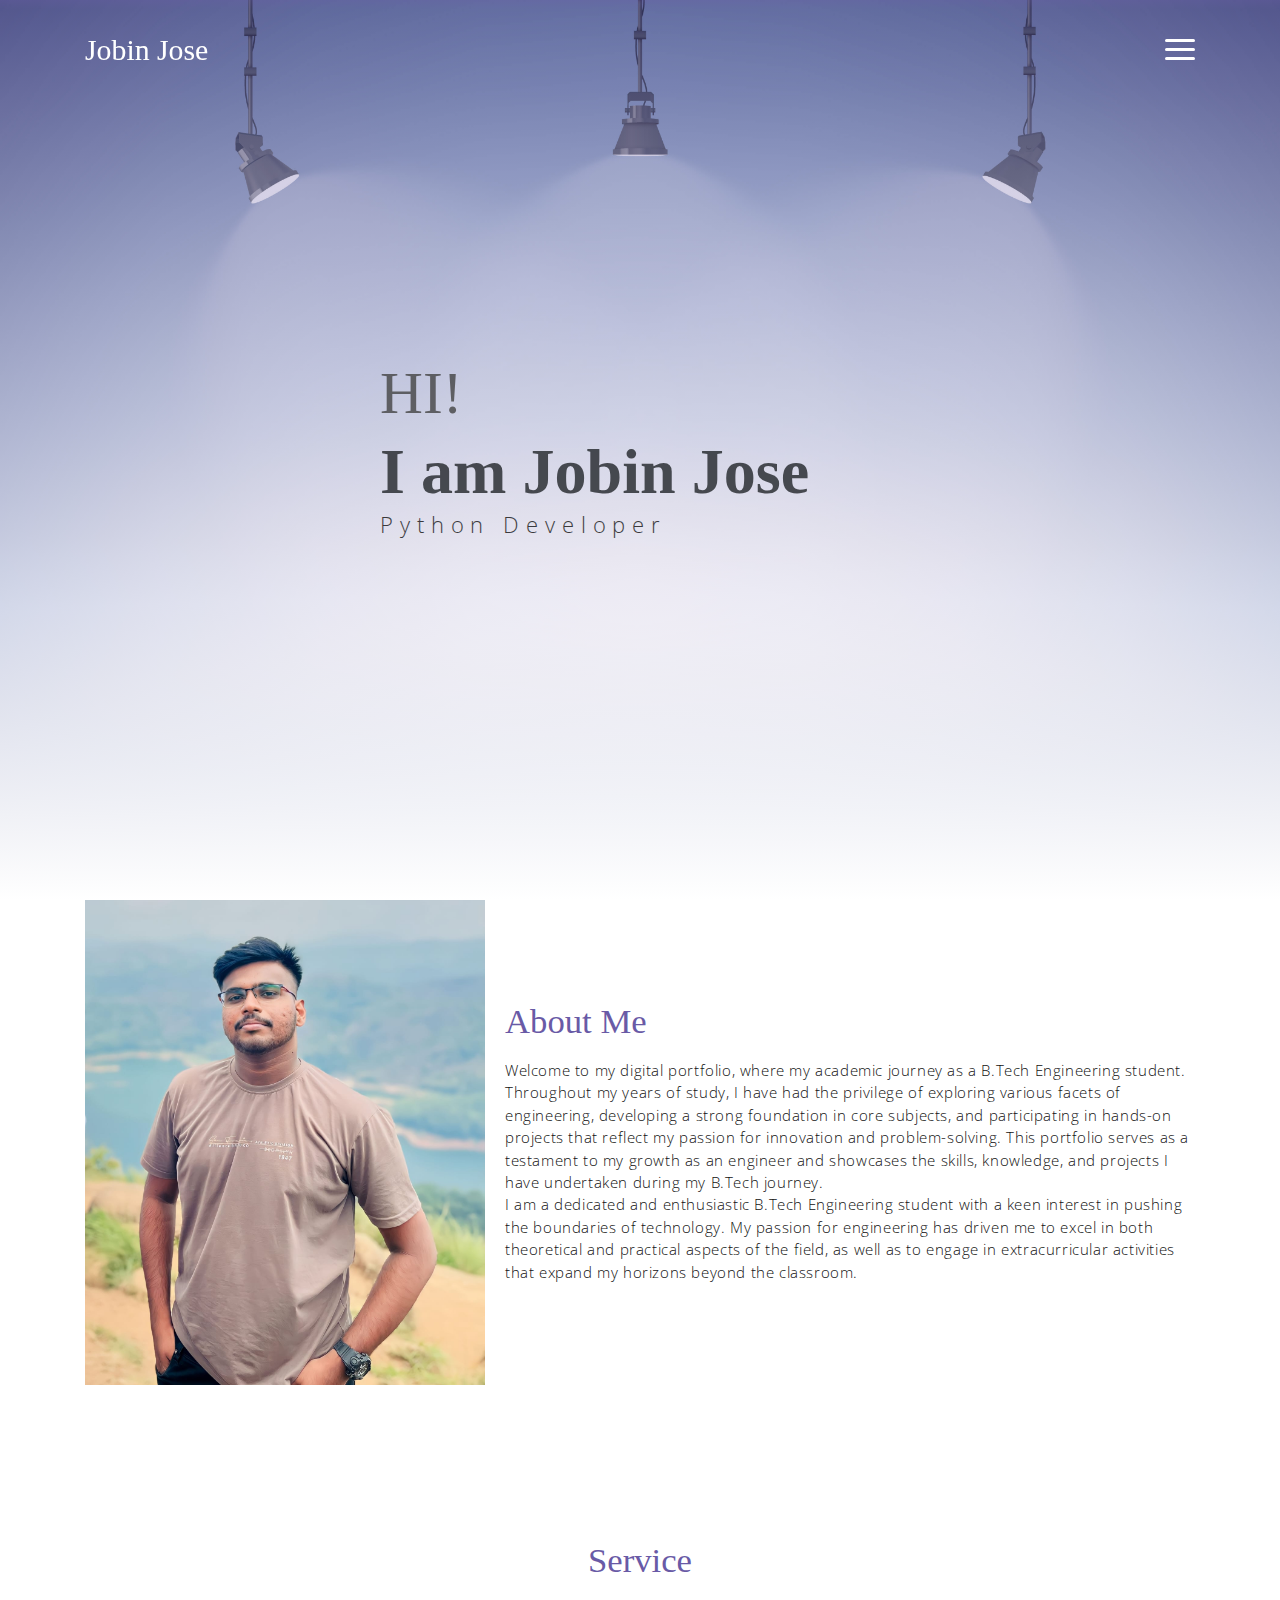
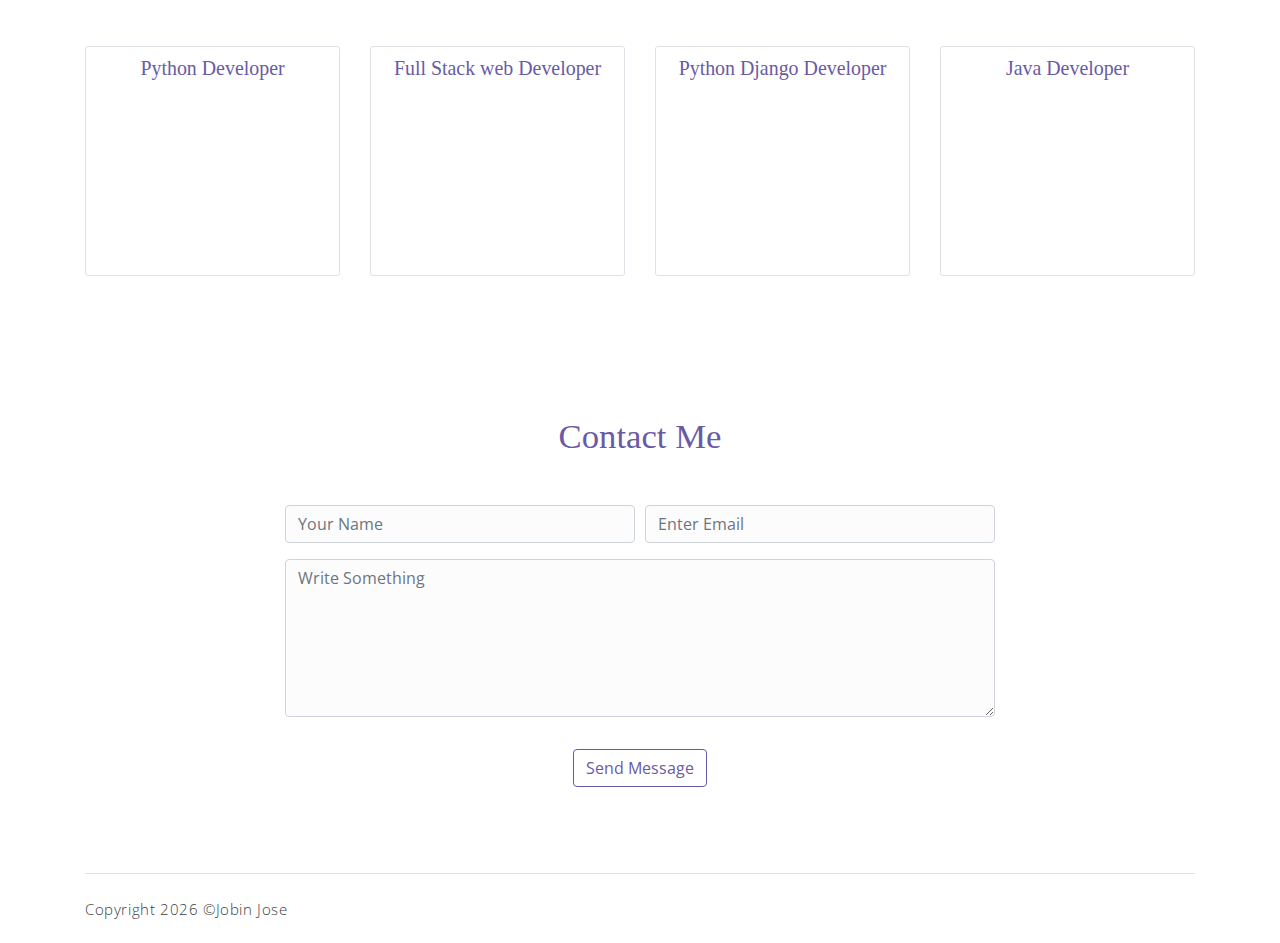
<file: Personal Website/personal website/index.html>
<!DOCTYPE html>
<html lang="en">
<head>
	<meta charset="utf-8">
    <meta name="viewport" content="width=device-width, initial-scale=1, shrink-to-fit=no">
    <meta name="description" content="Start your development with Meyawo landing page.">
    <meta name="author" content="Devcrud">
    <title>Jobin Jose</title>
    <link rel="stylesheet" href="assets/vendors/themify-icons/css/themify-icons.css">
	<link rel="stylesheet" href="assets/css/meyawo.css">
</head>
<body data-spy="scroll" data-target=".navbar" data-offset="40" id="home">
    <nav class="custom-navbar" data-spy="affix" data-offset-top="20">
        <div class="container">
            <a class="logo" href="#">Jobin Jose</a>         
            <ul class="nav">
                <li class="item">
                    <a class="link" href="#home">Home</a>
                </li>
                <li class="item">
                    <a class="link" href="#about">About</a>
                </li>
                <li class="item">
                    <a class="link" href="#contact">Contact</a>
                </li>
                
            </ul>
            <a href="javascript:void(0)" id="nav-toggle" class="hamburger hamburger--elastic">
                <div class="hamburger-box">
                  <div class="hamburger-inner"></div>
                </div>
            </a>
        </div>          
    </nav>
    <header id="home" class="header">
        <div class="overlay"></div>
        <div class="header-content container">
            <h1 class="header-title">
                <span class="up">HI!</span>
                <span class="down">I am Jobin Jose</span>
            </h1>
            <p class="header-subtitle">Python Developer</p>              
        </div>              
    </header>
    <section class="section pt-0" id="about">
        <div class="container text-center">
            <div class="about">
                <div class="about-img-holder">
                    <img src="assets/imgs/man2.jpg" class="about-img" alt="Download free bootstrap 4 landing page, free boootstrap 4 templates, Download free bootstrap 4.1 landing page, free boootstrap 4.1.1 templates, meyawo Landing page">
                </div>
                <div class="about-caption">
                    <h2 class="section-title mb-3">About Me</h2>
                    <p>
                        Welcome to my digital portfolio, where my academic journey as a B.Tech Engineering student. Throughout my years of study, I have had the privilege of exploring various facets of engineering, developing a strong foundation in core subjects, and participating in hands-on projects that reflect my passion for innovation and problem-solving. This portfolio serves as a testament to my growth as an engineer and showcases the skills, knowledge, and projects I have undertaken during my B.Tech journey.             
                    <br>I am a dedicated and enthusiastic B.Tech Engineering student with a keen interest in pushing the boundaries of technology. My passion for engineering has driven me to excel in both theoretical and practical aspects of the field, as well as to engage in extracurricular activities that expand my horizons beyond the classroom.
                    </p>
                </div>              
            </div>
        </div>
    </section> 
    <section class="section" id="service">
        <div class="container text-center">
            <h6 class="section-title mb-6">Service</h6>
            <div class="row">
                <div class="col-md-6 col-lg-3">
                    <div class="service-card">
                        <div class="body">
                            <h6 class="title">Python Developer</h6>
                            <p class="subtitle">"Harness the versatility of Python. Our Python developers create custom, high-performance solutions for your software needs."</p>
                        </div>
                    </div>
                </div>
                <div class="col-md-6 col-lg-3">
                    <div class="service-card">
                        <div class="body">
                            <h6 class="title">Full Stack web Developer</h6>
                            <p class="subtitle">
                                "Crafting seamless web solutions: Our Full-Stack Web Developers bring your vision to life, from elegant front-end design to robust back-end functionality."</p>
                        </div>
                    </div>
                </div>
                <div class="col-md-6 col-lg-3">
                    <div class="service-card">
                        <div class="body">
                            <h6 class="title">Python Django Developer</h6>
                            <p class="subtitle">Elevate your web applications with Python and Django. Our expertise ensures rapid, secure, and scalable development for your online projects."</p>
                        </div>
                    </div>
                </div>
                <div class="col-md-6 col-lg-3">
                    <div class="service-card">
                        <div class="body">
                            <h6 class="title">Java Developer</h6>
                            <p class="subtitle">
                                "Unlock the power of Java for your software needs. Our Java developers deliver efficient, reliable, and scalable solutions tailored to your requirements."</p>
                        </div>
                    </div>
                </div>
            </div>
        </div>
    </section>
    <section class="section" id="contact">
        <div class="container text-center">
            <h6 class="section-title mb-5">Contact Me</h6>
            <form action="" class="contact-form col-md-10 col-lg-8 m-auto">
                <div class="form-row">
                    <div class="form-group col-sm-6">
                        <input type="text" size="50" class="form-control" placeholder="Your Name" required>                 
                    </div>
                    <div class="form-group col-sm-6">
                        <input type="email" class="form-control" placeholder="Enter Email"requried>                 
                    </div>
                    <div class="form-group col-sm-12">
                        <textarea name="comment" id="comment" rows="6"   class="form-control" placeholder="Write Something"></textarea>
                    </div>
                    <div class="form-group col-sm-12 mt-3">
                        <input type="submit" value="Send Message" class="btn btn-outline-primary rounded">                  
                    </div>
                </div>  
            </form>
        </div>
    </section>
    <div class="container">
        <footer class="footer">       
            <p class="mb-0">Copyright <script>document.write(new Date().getFullYear())</script> &copy;Jobin Jose</p>
        </footer>
    </div>
    <script src="assets/vendors/jquery/jquery-3.4.1.js"></script>
    <script src="assets/vendors/bootstrap/bootstrap.bundle.js"></script>
	<script src="assets/vendors/bootstrap/bootstrap.affix.js"></script>
    <script src="assets/js/meyawo.js"></script>
</body>
</html>
</file>
<file: Personal Website/personal website/assets/vendors/themify-icons/css/themify-icons.css>
@font-face {
	font-family: 'themify';
	src:url("../fonts/themify.eot?-fvbane");
	src:url("../fonts/themify.eot?#iefix-fvbane") format("embedded-opentype"),
		url("../fonts/themify.woff?-fvbane") format("woff"),
		url("../fonts/themify.ttf?-fvbane") format("truetype"),
		url("../fonts/themify.svg?-fvbane#themify") format("svg");
	font-weight: normal;
	font-style: normal;
}

[class^="ti-"], [class*=" ti-"] {
	font-family: 'themify';
	speak: none;
	font-style: normal;
	font-weight: normal;
	font-variant: normal;
	text-transform: none;
	line-height: 1;

	/* Better Font Rendering =========== */
	-webkit-font-smoothing: antialiased;
	-moz-osx-font-smoothing: grayscale;
}

.ti-wand:before {
	content: "\e600";
}
.ti-volume:before {
	content: "\e601";
}
.ti-user:before {
	content: "\e602";
}
.ti-unlock:before {
	content: "\e603";
}
.ti-unlink:before {
	content: "\e604";
}
.ti-trash:before {
	content: "\e605";
}
.ti-thought:before {
	content: "\e606";
}
.ti-target:before {
	content: "\e607";
}
.ti-tag:before {
	content: "\e608";
}
.ti-tablet:before {
	content: "\e609";
}
.ti-star:before {
	content: "\e60a";
}
.ti-spray:before {
	content: "\e60b";
}
.ti-signal:before {
	content: "\e60c";
}
.ti-shopping-cart:before {
	content: "\e60d";
}
.ti-shopping-cart-full:before {
	content: "\e60e";
}
.ti-settings:before {
	content: "\e60f";
}
.ti-search:before {
	content: "\e610";
}
.ti-zoom-in:before {
	content: "\e611";
}
.ti-zoom-out:before {
	content: "\e612";
}
.ti-cut:before {
	content: "\e613";
}
.ti-ruler:before {
	content: "\e614";
}
.ti-ruler-pencil:before {
	content: "\e615";
}
.ti-ruler-alt:before {
	content: "\e616";
}
.ti-bookmark:before {
	content: "\e617";
}
.ti-bookmark-alt:before {
	content: "\e618";
}
.ti-reload:before {
	content: "\e619";
}
.ti-plus:before {
	content: "\e61a";
}
.ti-pin:before {
	content: "\e61b";
}
.ti-pencil:before {
	content: "\e61c";
}
.ti-pencil-alt:before {
	content: "\e61d";
}
.ti-paint-roller:before {
	content: "\e61e";
}
.ti-paint-bucket:before {
	content: "\e61f";
}
.ti-na:before {
	content: "\e620";
}
.ti-mobile:before {
	content: "\e621";
}
.ti-minus:before {
	content: "\e622";
}
.ti-medall:before {
	content: "\e623";
}
.ti-medall-alt:before {
	content: "\e624";
}
.ti-marker:before {
	content: "\e625";
}
.ti-marker-alt:before {
	content: "\e626";
}
.ti-arrow-up:before {
	content: "\e627";
}
.ti-arrow-right:before {
	content: "\e628";
}
.ti-arrow-left:before {
	content: "\e629";
}
.ti-arrow-down:before {
	content: "\e62a";
}
.ti-lock:before {
	content: "\e62b";
}
.ti-location-arrow:before {
	content: "\e62c";
}
.ti-link:before {
	content: "\e62d";
}
.ti-layout:before {
	content: "\e62e";
}
.ti-layers:before {
	content: "\e62f";
}
.ti-layers-alt:before {
	content: "\e630";
}
.ti-key:before {
	content: "\e631";
}
.ti-import:before {
	content: "\e632";
}
.ti-image:before {
	content: "\e633";
}
.ti-heart:before {
	content: "\e634";
}
.ti-heart-broken:before {
	content: "\e635";
}
.ti-hand-stop:before {
	content: "\e636";
}
.ti-hand-open:before {
	content: "\e637";
}
.ti-hand-drag:before {
	content: "\e638";
}
.ti-folder:before {
	content: "\e639";
}
.ti-flag:before {
	content: "\e63a";
}
.ti-flag-alt:before {
	content: "\e63b";
}
.ti-flag-alt-2:before {
	content: "\e63c";
}
.ti-eye:before {
	content: "\e63d";
}
.ti-export:before {
	content: "\e63e";
}
.ti-exchange-vertical:before {
	content: "\e63f";
}
.ti-desktop:before {
	content: "\e640";
}
.ti-cup:before {
	content: "\e641";
}
.ti-crown:before {
	content: "\e642";
}
.ti-comments:before {
	content: "\e643";
}
.ti-comment:before {
	content: "\e644";
}
.ti-comment-alt:before {
	content: "\e645";
}
.ti-close:before {
	content: "\e646";
}
.ti-clip:before {
	content: "\e647";
}
.ti-angle-up:before {
	content: "\e648";
}
.ti-angle-right:before {
	content: "\e649";
}
.ti-angle-left:before {
	content: "\e64a";
}
.ti-angle-down:before {
	content: "\e64b";
}
.ti-check:before {
	content: "\e64c";
}
.ti-check-box:before {
	content: "\e64d";
}
.ti-camera:before {
	content: "\e64e";
}
.ti-announcement:before {
	content: "\e64f";
}
.ti-brush:before {
	content: "\e650";
}
.ti-briefcase:before {
	content: "\e651";
}
.ti-bolt:before {
	content: "\e652";
}
.ti-bolt-alt:before {
	content: "\e653";
}
.ti-blackboard:before {
	content: "\e654";
}
.ti-bag:before {
	content: "\e655";
}
.ti-move:before {
	content: "\e656";
}
.ti-arrows-vertical:before {
	content: "\e657";
}
.ti-arrows-horizontal:before {
	content: "\e658";
}
.ti-fullscreen:before {
	content: "\e659";
}
.ti-arrow-top-right:before {
	content: "\e65a";
}
.ti-arrow-top-left:before {
	content: "\e65b";
}
.ti-arrow-circle-up:before {
	content: "\e65c";
}
.ti-arrow-circle-right:before {
	content: "\e65d";
}
.ti-arrow-circle-left:before {
	content: "\e65e";
}
.ti-arrow-circle-down:before {
	content: "\e65f";
}
.ti-angle-double-up:before {
	content: "\e660";
}
.ti-angle-double-right:before {
	content: "\e661";
}
.ti-angle-double-left:before {
	content: "\e662";
}
.ti-angle-double-down:before {
	content: "\e663";
}
.ti-zip:before {
	content: "\e664";
}
.ti-world:before {
	content: "\e665";
}
.ti-wheelchair:before {
	content: "\e666";
}
.ti-view-list:before {
	content: "\e667";
}
.ti-view-list-alt:before {
	content: "\e668";
}
.ti-view-grid:before {
	content: "\e669";
}
.ti-uppercase:before {
	content: "\e66a";
}
.ti-upload:before {
	content: "\e66b";
}
.ti-underline:before {
	content: "\e66c";
}
.ti-truck:before {
	content: "\e66d";
}
.ti-timer:before {
	content: "\e66e";
}
.ti-ticket:before {
	content: "\e66f";
}
.ti-thumb-up:before {
	content: "\e670";
}
.ti-thumb-down:before {
	content: "\e671";
}
.ti-text:before {
	content: "\e672";
}
.ti-stats-up:before {
	content: "\e673";
}
.ti-stats-down:before {
	content: "\e674";
}
.ti-split-v:before {
	content: "\e675";
}
.ti-split-h:before {
	content: "\e676";
}
.ti-smallcap:before {
	content: "\e677";
}
.ti-shine:before {
	content: "\e678";
}
.ti-shift-right:before {
	content: "\e679";
}
.ti-shift-left:before {
	content: "\e67a";
}
.ti-shield:before {
	content: "\e67b";
}
.ti-notepad:before {
	content: "\e67c";
}
.ti-server:before {
	content: "\e67d";
}
.ti-quote-right:before {
	content: "\e67e";
}
.ti-quote-left:before {
	content: "\e67f";
}
.ti-pulse:before {
	content: "\e680";
}
.ti-printer:before {
	content: "\e681";
}
.ti-power-off:before {
	content: "\e682";
}
.ti-plug:before {
	content: "\e683";
}
.ti-pie-chart:before {
	content: "\e684";
}
.ti-paragraph:before {
	content: "\e685";
}
.ti-panel:before {
	content: "\e686";
}
.ti-package:before {
	content: "\e687";
}
.ti-music:before {
	content: "\e688";
}
.ti-music-alt:before {
	content: "\e689";
}
.ti-mouse:before {
	content: "\e68a";
}
.ti-mouse-alt:before {
	content: "\e68b";
}
.ti-money:before {
	content: "\e68c";
}
.ti-microphone:before {
	content: "\e68d";
}
.ti-menu:before {
	content: "\e68e";
}
.ti-menu-alt:before {
	content: "\e68f";
}
.ti-map:before {
	content: "\e690";
}
.ti-map-alt:before {
	content: "\e691";
}
.ti-loop:before {
	content: "\e692";
}
.ti-location-pin:before {
	content: "\e693";
}
.ti-list:before {
	content: "\e694";
}
.ti-light-bulb:before {
	content: "\e695";
}
.ti-Italic:before {
	content: "\e696";
}
.ti-info:before {
	content: "\e697";
}
.ti-infinite:before {
	content: "\e698";
}
.ti-id-badge:before {
	content: "\e699";
}
.ti-hummer:before {
	content: "\e69a";
}
.ti-home:before {
	content: "\e69b";
}
.ti-help:before {
	content: "\e69c";
}
.ti-headphone:before {
	content: "\e69d";
}
.ti-harddrives:before {
	content: "\e69e";
}
.ti-harddrive:before {
	content: "\e69f";
}
.ti-gift:before {
	content: "\e6a0";
}
.ti-game:before {
	content: "\e6a1";
}
.ti-filter:before {
	content: "\e6a2";
}
.ti-files:before {
	content: "\e6a3";
}
.ti-file:before {
	content: "\e6a4";
}
.ti-eraser:before {
	content: "\e6a5";
}
.ti-envelope:before {
	content: "\e6a6";
}
.ti-download:before {
	content: "\e6a7";
}
.ti-direction:before {
	content: "\e6a8";
}
.ti-direction-alt:before {
	content: "\e6a9";
}
.ti-dashboard:before {
	content: "\e6aa";
}
.ti-control-stop:before {
	content: "\e6ab";
}
.ti-control-shuffle:before {
	content: "\e6ac";
}
.ti-control-play:before {
	content: "\e6ad";
}
.ti-control-pause:before {
	content: "\e6ae";
}
.ti-control-forward:before {
	content: "\e6af";
}
.ti-control-backward:before {
	content: "\e6b0";
}
.ti-cloud:before {
	content: "\e6b1";
}
.ti-cloud-up:before {
	content: "\e6b2";
}
.ti-cloud-down:before {
	content: "\e6b3";
}
.ti-clipboard:before {
	content: "\e6b4";
}
.ti-car:before {
	content: "\e6b5";
}
.ti-calendar:before {
	content: "\e6b6";
}
.ti-book:before {
	content: "\e6b7";
}
.ti-bell:before {
	content: "\e6b8";
}
.ti-basketball:before {
	content: "\e6b9";
}
.ti-bar-chart:before {
	content: "\e6ba";
}
.ti-bar-chart-alt:before {
	content: "\e6bb";
}
.ti-back-right:before {
	content: "\e6bc";
}
.ti-back-left:before {
	content: "\e6bd";
}
.ti-arrows-corner:before {
	content: "\e6be";
}
.ti-archive:before {
	content: "\e6bf";
}
.ti-anchor:before {
	content: "\e6c0";
}
.ti-align-right:before {
	content: "\e6c1";
}
.ti-align-left:before {
	content: "\e6c2";
}
.ti-align-justify:before {
	content: "\e6c3";
}
.ti-align-center:before {
	content: "\e6c4";
}
.ti-alert:before {
	content: "\e6c5";
}
.ti-alarm-clock:before {
	content: "\e6c6";
}
.ti-agenda:before {
	content: "\e6c7";
}
.ti-write:before {
	content: "\e6c8";
}
.ti-window:before {
	content: "\e6c9";
}
.ti-widgetized:before {
	content: "\e6ca";
}
.ti-widget:before {
	content: "\e6cb";
}
.ti-widget-alt:before {
	content: "\e6cc";
}
.ti-wallet:before {
	content: "\e6cd";
}
.ti-video-clapper:before {
	content: "\e6ce";
}
.ti-video-camera:before {
	content: "\e6cf";
}
.ti-vector:before {
	content: "\e6d0";
}
.ti-themify-logo:before {
	content: "\e6d1";
}
.ti-themify-favicon:before {
	content: "\e6d2";
}
.ti-themify-favicon-alt:before {
	content: "\e6d3";
}
.ti-support:before {
	content: "\e6d4";
}
.ti-stamp:before {
	content: "\e6d5";
}
.ti-split-v-alt:before {
	content: "\e6d6";
}
.ti-slice:before {
	content: "\e6d7";
}
.ti-shortcode:before {
	content: "\e6d8";
}
.ti-shift-right-alt:before {
	content: "\e6d9";
}
.ti-shift-left-alt:before {
	content: "\e6da";
}
.ti-ruler-alt-2:before {
	content: "\e6db";
}
.ti-receipt:before {
	content: "\e6dc";
}
.ti-pin2:before {
	content: "\e6dd";
}
.ti-pin-alt:before {
	content: "\e6de";
}
.ti-pencil-alt2:before {
	content: "\e6df";
}
.ti-palette:before {
	content: "\e6e0";
}
.ti-more:before {
	content: "\e6e1";
}
.ti-more-alt:before {
	content: "\e6e2";
}
.ti-microphone-alt:before {
	content: "\e6e3";
}
.ti-magnet:before {
	content: "\e6e4";
}
.ti-line-double:before {
	content: "\e6e5";
}
.ti-line-dotted:before {
	content: "\e6e6";
}
.ti-line-dashed:before {
	content: "\e6e7";
}
.ti-layout-width-full:before {
	content: "\e6e8";
}
.ti-layout-width-default:before {
	content: "\e6e9";
}
.ti-layout-width-default-alt:before {
	content: "\e6ea";
}
.ti-layout-tab:before {
	content: "\e6eb";
}
.ti-layout-tab-window:before {
	content: "\e6ec";
}
.ti-layout-tab-v:before {
	content: "\e6ed";
}
.ti-layout-tab-min:before {
	content: "\e6ee";
}
.ti-layout-slider:before {
	content: "\e6ef";
}
.ti-layout-slider-alt:before {
	content: "\e6f0";
}
.ti-layout-sidebar-right:before {
	content: "\e6f1";
}
.ti-layout-sidebar-none:before {
	content: "\e6f2";
}
.ti-layout-sidebar-left:before {
	content: "\e6f3";
}
.ti-layout-placeholder:before {
	content: "\e6f4";
}
.ti-layout-menu:before {
	content: "\e6f5";
}
.ti-layout-menu-v:before {
	content: "\e6f6";
}
.ti-layout-menu-separated:before {
	content: "\e6f7";
}
.ti-layout-menu-full:before {
	content: "\e6f8";
}
.ti-layout-media-right-alt:before {
	content: "\e6f9";
}
.ti-layout-media-right:before {
	content: "\e6fa";
}
.ti-layout-media-overlay:before {
	content: "\e6fb";
}
.ti-layout-media-overlay-alt:before {
	content: "\e6fc";
}
.ti-layout-media-overlay-alt-2:before {
	content: "\e6fd";
}
.ti-layout-media-left-alt:before {
	content: "\e6fe";
}
.ti-layout-media-left:before {
	content: "\e6ff";
}
.ti-layout-media-center-alt:before {
	content: "\e700";
}
.ti-layout-media-center:before {
	content: "\e701";
}
.ti-layout-list-thumb:before {
	content: "\e702";
}
.ti-layout-list-thumb-alt:before {
	content: "\e703";
}
.ti-layout-list-post:before {
	content: "\e704";
}
.ti-layout-list-large-image:before {
	content: "\e705";
}
.ti-layout-line-solid:before {
	content: "\e706";
}
.ti-layout-grid4:before {
	content: "\e707";
}
.ti-layout-grid3:before {
	content: "\e708";
}
.ti-layout-grid2:before {
	content: "\e709";
}
.ti-layout-grid2-thumb:before {
	content: "\e70a";
}
.ti-layout-cta-right:before {
	content: "\e70b";
}
.ti-layout-cta-left:before {
	content: "\e70c";
}
.ti-layout-cta-center:before {
	content: "\e70d";
}
.ti-layout-cta-btn-right:before {
	content: "\e70e";
}
.ti-layout-cta-btn-left:before {
	content: "\e70f";
}
.ti-layout-column4:before {
	content: "\e710";
}
.ti-layout-column3:before {
	content: "\e711";
}
.ti-layout-column2:before {
	content: "\e712";
}
.ti-layout-accordion-separated:before {
	content: "\e713";
}
.ti-layout-accordion-merged:before {
	content: "\e714";
}
.ti-layout-accordion-list:before {
	content: "\e715";
}
.ti-ink-pen:before {
	content: "\e716";
}
.ti-info-alt:before {
	content: "\e717";
}
.ti-help-alt:before {
	content: "\e718";
}
.ti-headphone-alt:before {
	content: "\e719";
}
.ti-hand-point-up:before {
	content: "\e71a";
}
.ti-hand-point-right:before {
	content: "\e71b";
}
.ti-hand-point-left:before {
	content: "\e71c";
}
.ti-hand-point-down:before {
	content: "\e71d";
}
.ti-gallery:before {
	content: "\e71e";
}
.ti-face-smile:before {
	content: "\e71f";
}
.ti-face-sad:before {
	content: "\e720";
}
.ti-credit-card:before {
	content: "\e721";
}
.ti-control-skip-forward:before {
	content: "\e722";
}
.ti-control-skip-backward:before {
	content: "\e723";
}
.ti-control-record:before {
	content: "\e724";
}
.ti-control-eject:before {
	content: "\e725";
}
.ti-comments-smiley:before {
	content: "\e726";
}
.ti-brush-alt:before {
	content: "\e727";
}
.ti-youtube:before {
	content: "\e728";
}
.ti-vimeo:before {
	content: "\e729";
}
.ti-twitter:before {
	content: "\e72a";
}
.ti-time:before {
	content: "\e72b";
}
.ti-tumblr:before {
	content: "\e72c";
}
.ti-skype:before {
	content: "\e72d";
}
.ti-share:before {
	content: "\e72e";
}
.ti-share-alt:before {
	content: "\e72f";
}
.ti-rocket:before {
	content: "\e730";
}
.ti-pinterest:before {
	content: "\e731";
}
.ti-new-window:before {
	content: "\e732";
}
.ti-microsoft:before {
	content: "\e733";
}
.ti-list-ol:before {
	content: "\e734";
}
.ti-linkedin:before {
	content: "\e735";
}
.ti-layout-sidebar-2:before {
	content: "\e736";
}
.ti-layout-grid4-alt:before {
	content: "\e737";
}
.ti-layout-grid3-alt:before {
	content: "\e738";
}
.ti-layout-grid2-alt:before {
	content: "\e739";
}
.ti-layout-column4-alt:before {
	content: "\e73a";
}
.ti-layout-column3-alt:before {
	content: "\e73b";
}
.ti-layout-column2-alt:before {
	content: "\e73c";
}
.ti-instagram:before {
	content: "\e73d";
}
.ti-google:before {
	content: "\e73e";
}
.ti-github:before {
	content: "\e73f";
}
.ti-flickr:before {
	content: "\e740";
}
.ti-facebook:before {
	content: "\e741";
}
.ti-dropbox:before {
	content: "\e742";
}
.ti-dribbble:before {
	content: "\e743";
}
.ti-apple:before {
	content: "\e744";
}
.ti-android:before {
	content: "\e745";
}
.ti-save:before {
	content: "\e746";
}
.ti-save-alt:before {
	content: "\e747";
}
.ti-yahoo:before {
	content: "\e748";
}
.ti-wordpress:before {
	content: "\e749";
}
.ti-vimeo-alt:before {
	content: "\e74a";
}
.ti-twitter-alt:before {
	content: "\e74b";
}
.ti-tumblr-alt:before {
	content: "\e74c";
}
.ti-trello:before {
	content: "\e74d";
}
.ti-stack-overflow:before {
	content: "\e74e";
}
.ti-soundcloud:before {
	content: "\e74f";
}
.ti-sharethis:before {
	content: "\e750";
}
.ti-sharethis-alt:before {
	content: "\e751";
}
.ti-reddit:before {
	content: "\e752";
}
.ti-pinterest-alt:before {
	content: "\e753";
}
.ti-microsoft-alt:before {
	content: "\e754";
}
.ti-linux:before {
	content: "\e755";
}
.ti-jsfiddle:before {
	content: "\e756";
}
.ti-joomla:before {
	content: "\e757";
}
.ti-html5:before {
	content: "\e758";
}
.ti-flickr-alt:before {
	content: "\e759";
}
.ti-email:before {
	content: "\e75a";
}
.ti-drupal:before {
	content: "\e75b";
}
.ti-dropbox-alt:before {
	content: "\e75c";
}
.ti-css3:before {
	content: "\e75d";
}
.ti-rss:before {
	content: "\e75e";
}
.ti-rss-alt:before {
	content: "\e75f";
}
</file>
<file: Personal Website/personal website/assets/css/meyawo.css>
@charset "UTF-8";
/*!
=========================================================
* Meyawo Landing page
=========================================================

* Copyright: 2019 DevCRUD (https://devcrud.com)
* Licensed: (https://devcrud.com/licenses)
* Coded by www.devcrud.com

=========================================================

* The above copyright notice and this permission notice shall be included in all copies or substantial portions of the Software.
*/
@import url("https://fonts.googleapis.com/css?family=Baloo+Paaji|Open+Sans:300,300i,400,400i,600,600i,700,700i");
:root {
  --blue: #1e549f;
  --indigo: #695aa6;
  --purple: #6f42c1;
  --pink: #e83e8c;
  --red: #ec185d;
  --orange: #ff6d02;
  --yellow: #ffc107;
  --green: #1bb74f;
  --teal: #20c997;
  --cyan: #17a2b8;
  --white: #fff;
  --gray: #6c757d;
  --gray-dark: #393e46;
  --primary: #695aa6;
  --secondary: #393e46;
  --success: #1bb74f;
  --info: #17a2b8;
  --warning: #ff6d02;
  --danger: #ec185d;
  --light: #f8f9fa;
  --dark: #212529;
  --breakpoint-xs: 0;
  --breakpoint-sm: 576px;
  --breakpoint-md: 768px;
  --breakpoint-lg: 992px;
  --breakpoint-xl: 1200px;
  --font-family-sans-serif: "Open Sans", sans-serif;
  --font-family-monospace: SFMono-Regular, Menlo, Monaco, Consolas, "Liberation Mono", "Courier New", monospace;
}

*,
*::before,
*::after {
  box-sizing: border-box;
}

html {
  font-family: sans-serif;
  line-height: 1.15;
  -webkit-text-size-adjust: 100%;
  -webkit-tap-highlight-color: rgba(0, 0, 0, 0);
}

article, aside, figcaption, figure, footer, header, hgroup, main, nav, section {
  display: block;
}

body {
  margin: 0;
  font-family: "Open Sans", sans-serif;
  font-size: 1rem;
  font-weight: 400;
  line-height: 1.5;
  color: #212529;
  text-align: left;
  background-color: #fff;
}

[tabindex="-1"]:focus {
  outline: 0 !important;
}

hr {
  box-sizing: content-box;
  height: 0;
  overflow: visible;
}

h1, h2, h3, h4, h5, h6 {
  margin-top: 0;
  margin-bottom: 0.5rem;
}

p {
  margin-top: 0;
  margin-bottom: 1rem;
}

abbr[title],
abbr[data-original-title] {
  text-decoration: underline;
  -webkit-text-decoration: underline dotted;
          text-decoration: underline dotted;
  cursor: help;
  border-bottom: 0;
  -webkit-text-decoration-skip-ink: none;
          text-decoration-skip-ink: none;
}

address {
  margin-bottom: 1rem;
  font-style: normal;
  line-height: inherit;
}

ol,
ul,
dl {
  margin-top: 0;
  margin-bottom: 1rem;
}

ol ol,
ul ul,
ol ul,
ul ol {
  margin-bottom: 0;
}

dt {
  font-weight: 700;
}

dd {
  margin-bottom: .5rem;
  margin-left: 0;
}

blockquote {
  margin: 0 0 1rem;
}

b,
strong {
  font-weight: bolder;
}

small {
  font-size: 80%;
}

sub,
sup {
  position: relative;
  font-size: 75%;
  line-height: 0;
  vertical-align: baseline;
}

sub {
  bottom: -.25em;
}

sup {
  top: -.5em;
}

a {
  color: #695aa6;
  text-decoration: none;
  background-color: transparent;
}

a:hover {
  color: #493f75;
  text-decoration: none;
}

a:not([href]):not([tabindex]) {
  color: inherit;
  text-decoration: none;
}

a:not([href]):not([tabindex]):hover, a:not([href]):not([tabindex]):focus {
  color: inherit;
  text-decoration: none;
}

a:not([href]):not([tabindex]):focus {
  outline: 0;
}

pre,
code,
kbd,
samp {
  font-family: SFMono-Regular, Menlo, Monaco, Consolas, "Liberation Mono", "Courier New", monospace;
  font-size: 1em;
}

pre {
  margin-top: 0;
  margin-bottom: 1rem;
  overflow: auto;
}

figure {
  margin: 0 0 1rem;
}

img {
  vertical-align: middle;
  border-style: none;
}

svg {
  overflow: hidden;
  vertical-align: middle;
}

table {
  border-collapse: collapse;
}

caption {
  padding-top: 0.75rem;
  padding-bottom: 0.75rem;
  color: #6c757d;
  text-align: left;
  caption-side: bottom;
}

th {
  text-align: inherit;
}

label {
  display: inline-block;
  margin-bottom: 0.5rem;
}

button {
  border-radius: 0;
}

button:focus {
  outline: 1px dotted;
  outline: 5px auto -webkit-focus-ring-color;
}

input,
button,
select,
optgroup,
textarea {
  margin: 0;
  font-family: inherit;
  font-size: inherit;
  line-height: inherit;
}

button,
input {
  overflow: visible;
}

button,
select {
  text-transform: none;
}

select {
  word-wrap: normal;
}

button,
[type="button"],
[type="reset"],
[type="submit"] {
  -webkit-appearance: button;
}

button:not(:disabled),
[type="button"]:not(:disabled),
[type="reset"]:not(:disabled),
[type="submit"]:not(:disabled) {
  cursor: pointer;
}

button::-moz-focus-inner,
[type="button"]::-moz-focus-inner,
[type="reset"]::-moz-focus-inner,
[type="submit"]::-moz-focus-inner {
  padding: 0;
  border-style: none;
}

input[type="radio"],
input[type="checkbox"] {
  box-sizing: border-box;
  padding: 0;
}

input[type="date"],
input[type="time"],
input[type="datetime-local"],
input[type="month"] {
  -webkit-appearance: listbox;
}

textarea {
  overflow: auto;
  resize: vertical;
}

fieldset {
  min-width: 0;
  padding: 0;
  margin: 0;
  border: 0;
}

legend {
  display: block;
  width: 100%;
  max-width: 100%;
  padding: 0;
  margin-bottom: .5rem;
  font-size: 1.5rem;
  line-height: inherit;
  color: inherit;
  white-space: normal;
}

progress {
  vertical-align: baseline;
}

[type="number"]::-webkit-inner-spin-button,
[type="number"]::-webkit-outer-spin-button {
  height: auto;
}

[type="search"] {
  outline-offset: -2px;
  -webkit-appearance: none;
}

[type="search"]::-webkit-search-decoration {
  -webkit-appearance: none;
}

::-webkit-file-upload-button {
  font: inherit;
  -webkit-appearance: button;
}

output {
  display: inline-block;
}

summary {
  display: list-item;
  cursor: pointer;
}

template {
  display: none;
}

[hidden] {
  display: none !important;
}

h1, h2, h3, h4, h5, h6,
.h1, .h2, .h3, .h4, .h5, .h6 {
  margin-bottom: 0.5rem;
  font-weight: 500;
  line-height: 1.2;
}

h1, .h1 {
  font-size: 2.5rem;
}

h2, .h2 {
  font-size: 2rem;
}

h3, .h3 {
  font-size: 1.75rem;
}

h4, .h4 {
  font-size: 1.5rem;
}

h5, .h5 {
  font-size: 1.25rem;
}

h6, .h6 {
  font-size: 1rem;
}

.lead {
  font-size: 1.25rem;
  font-weight: 300;
}

.display-1 {
  font-size: 6rem;
  font-weight: 300;
  line-height: 1.2;
}

.display-2 {
  font-size: 5.5rem;
  font-weight: 300;
  line-height: 1.2;
}

.display-3 {
  font-size: 4.5rem;
  font-weight: 300;
  line-height: 1.2;
}

.display-4 {
  font-size: 3.5rem;
  font-weight: 300;
  line-height: 1.2;
}

hr {
  margin-top: 1rem;
  margin-bottom: 1rem;
  border: 0;
  border-top: 1px solid rgba(0, 0, 0, 0.1);
}

small,
.small {
  font-size: 80%;
  font-weight: 400;
}

mark,
.mark {
  padding: 0.2em;
  background-color: #fcf8e3;
}

.list-unstyled {
  padding-left: 0;
  list-style: none;
}

.list-inline {
  padding-left: 0;
  list-style: none;
}

.list-inline-item {
  display: inline-block;
}

.list-inline-item:not(:last-child) {
  margin-right: 0.5rem;
}

.initialism {
  font-size: 90%;
  text-transform: uppercase;
}

.blockquote {
  margin-bottom: 1rem;
  font-size: 1.25rem;
}

.blockquote-footer {
  display: block;
  font-size: 80%;
  color: #6c757d;
}

.blockquote-footer::before {
  content: "\2014\00A0";
}

.img-fluid {
  max-width: 100%;
  height: auto;
}

.img-thumbnail {
  padding: 0.25rem;
  background-color: #fff;
  border: 1px solid #dee2e6;
  border-radius: 0.25rem;
  max-width: 100%;
  height: auto;
}

.figure {
  display: inline-block;
}

.figure-img {
  margin-bottom: 0.5rem;
  line-height: 1;
}

.figure-caption {
  font-size: 90%;
  color: #6c757d;
}

code {
  font-size: 87.5%;
  color: #e83e8c;
  word-break: break-word;
}

a > code {
  color: inherit;
}

kbd {
  padding: 0.2rem 0.4rem;
  font-size: 87.5%;
  color: #fff;
  background-color: #212529;
  border-radius: 0.2rem;
}

kbd kbd {
  padding: 0;
  font-size: 100%;
  font-weight: 700;
}

pre {
  display: block;
  font-size: 87.5%;
  color: #212529;
}

pre code {
  font-size: inherit;
  color: inherit;
  word-break: normal;
}

.pre-scrollable {
  max-height: 340px;
  overflow-y: scroll;
}

.container {
  width: 100%;
  padding-right: 15px;
  padding-left: 15px;
  margin-right: auto;
  margin-left: auto;
}

@media (min-width: 576px) {
  .container {
    max-width: 540px;
  }
}

@media (min-width: 768px) {
  .container {
    max-width: 720px;
  }
}

@media (min-width: 992px) {
  .container {
    max-width: 960px;
  }
}

@media (min-width: 1200px) {
  .container {
    max-width: 1140px;
  }
}

.container-fluid {
  width: 100%;
  padding-right: 15px;
  padding-left: 15px;
  margin-right: auto;
  margin-left: auto;
}

.row {
  display: -webkit-box;
  display: -webkit-flex;
  display: -ms-flexbox;
  display: flex;
  -webkit-flex-wrap: wrap;
      -ms-flex-wrap: wrap;
          flex-wrap: wrap;
  margin-right: -15px;
  margin-left: -15px;
}

.no-gutters {
  margin-right: 0;
  margin-left: 0;
}

.no-gutters > .col,
.no-gutters > [class*="col-"] {
  padding-right: 0;
  padding-left: 0;
}

.col-1, .col-2, .col-3, .col-4, .col-5, .col-6, .col-7, .col-8, .col-9, .col-10, .col-11, .col-12, .col,
.col-auto, .col-sm-1, .col-sm-2, .col-sm-3, .col-sm-4, .col-sm-5, .col-sm-6, .col-sm-7, .col-sm-8, .col-sm-9, .col-sm-10, .col-sm-11, .col-sm-12, .col-sm,
.col-sm-auto, .col-md-1, .col-md-2, .col-md-3, .col-md-4, .col-md-5, .col-md-6, .col-md-7, .col-md-8, .col-md-9, .col-md-10, .col-md-11, .col-md-12, .col-md,
.col-md-auto, .col-lg-1, .col-lg-2, .col-lg-3, .col-lg-4, .col-lg-5, .col-lg-6, .col-lg-7, .col-lg-8, .col-lg-9, .col-lg-10, .col-lg-11, .col-lg-12, .col-lg,
.col-lg-auto, .col-xl-1, .col-xl-2, .col-xl-3, .col-xl-4, .col-xl-5, .col-xl-6, .col-xl-7, .col-xl-8, .col-xl-9, .col-xl-10, .col-xl-11, .col-xl-12, .col-xl,
.col-xl-auto {
  position: relative;
  width: 100%;
  padding-right: 15px;
  padding-left: 15px;
}

.col {
  -webkit-flex-basis: 0;
      -ms-flex-preferred-size: 0;
          flex-basis: 0;
  -webkit-box-flex: 1;
  -webkit-flex-grow: 1;
      -ms-flex-positive: 1;
          flex-grow: 1;
  max-width: 100%;
}

.col-auto {
  -webkit-box-flex: 0;
  -webkit-flex: 0 0 auto;
      -ms-flex: 0 0 auto;
          flex: 0 0 auto;
  width: auto;
  max-width: 100%;
}

.col-1 {
  -webkit-box-flex: 0;
  -webkit-flex: 0 0 8.33333%;
      -ms-flex: 0 0 8.33333%;
          flex: 0 0 8.33333%;
  max-width: 8.33333%;
}

.col-2 {
  -webkit-box-flex: 0;
  -webkit-flex: 0 0 16.66667%;
      -ms-flex: 0 0 16.66667%;
          flex: 0 0 16.66667%;
  max-width: 16.66667%;
}

.col-3 {
  -webkit-box-flex: 0;
  -webkit-flex: 0 0 25%;
      -ms-flex: 0 0 25%;
          flex: 0 0 25%;
  max-width: 25%;
}

.col-4 {
  -webkit-box-flex: 0;
  -webkit-flex: 0 0 33.33333%;
      -ms-flex: 0 0 33.33333%;
          flex: 0 0 33.33333%;
  max-width: 33.33333%;
}

.col-5 {
  -webkit-box-flex: 0;
  -webkit-flex: 0 0 41.66667%;
      -ms-flex: 0 0 41.66667%;
          flex: 0 0 41.66667%;
  max-width: 41.66667%;
}

.col-6 {
  -webkit-box-flex: 0;
  -webkit-flex: 0 0 50%;
      -ms-flex: 0 0 50%;
          flex: 0 0 50%;
  max-width: 50%;
}

.col-7 {
  -webkit-box-flex: 0;
  -webkit-flex: 0 0 58.33333%;
      -ms-flex: 0 0 58.33333%;
          flex: 0 0 58.33333%;
  max-width: 58.33333%;
}

.col-8 {
  -webkit-box-flex: 0;
  -webkit-flex: 0 0 66.66667%;
      -ms-flex: 0 0 66.66667%;
          flex: 0 0 66.66667%;
  max-width: 66.66667%;
}

.col-9 {
  -webkit-box-flex: 0;
  -webkit-flex: 0 0 75%;
      -ms-flex: 0 0 75%;
          flex: 0 0 75%;
  max-width: 75%;
}

.col-10 {
  -webkit-box-flex: 0;
  -webkit-flex: 0 0 83.33333%;
      -ms-flex: 0 0 83.33333%;
          flex: 0 0 83.33333%;
  max-width: 83.33333%;
}

.col-11 {
  -webkit-box-flex: 0;
  -webkit-flex: 0 0 91.66667%;
      -ms-flex: 0 0 91.66667%;
          flex: 0 0 91.66667%;
  max-width: 91.66667%;
}

.col-12 {
  -webkit-box-flex: 0;
  -webkit-flex: 0 0 100%;
      -ms-flex: 0 0 100%;
          flex: 0 0 100%;
  max-width: 100%;
}

.order-first {
  -webkit-box-ordinal-group: 0;
  -webkit-order: -1;
      -ms-flex-order: -1;
          order: -1;
}

.order-last {
  -webkit-box-ordinal-group: 14;
  -webkit-order: 13;
      -ms-flex-order: 13;
          order: 13;
}

.order-0 {
  -webkit-box-ordinal-group: 1;
  -webkit-order: 0;
      -ms-flex-order: 0;
          order: 0;
}

.order-1 {
  -webkit-box-ordinal-group: 2;
  -webkit-order: 1;
      -ms-flex-order: 1;
          order: 1;
}

.order-2 {
  -webkit-box-ordinal-group: 3;
  -webkit-order: 2;
      -ms-flex-order: 2;
          order: 2;
}

.order-3 {
  -webkit-box-ordinal-group: 4;
  -webkit-order: 3;
      -ms-flex-order: 3;
          order: 3;
}

.order-4 {
  -webkit-box-ordinal-group: 5;
  -webkit-order: 4;
      -ms-flex-order: 4;
          order: 4;
}

.order-5 {
  -webkit-box-ordinal-group: 6;
  -webkit-order: 5;
      -ms-flex-order: 5;
          order: 5;
}

.order-6 {
  -webkit-box-ordinal-group: 7;
  -webkit-order: 6;
      -ms-flex-order: 6;
          order: 6;
}

.order-7 {
  -webkit-box-ordinal-group: 8;
  -webkit-order: 7;
      -ms-flex-order: 7;
          order: 7;
}

.order-8 {
  -webkit-box-ordinal-group: 9;
  -webkit-order: 8;
      -ms-flex-order: 8;
          order: 8;
}

.order-9 {
  -webkit-box-ordinal-group: 10;
  -webkit-order: 9;
      -ms-flex-order: 9;
          order: 9;
}

.order-10 {
  -webkit-box-ordinal-group: 11;
  -webkit-order: 10;
      -ms-flex-order: 10;
          order: 10;
}

.order-11 {
  -webkit-box-ordinal-group: 12;
  -webkit-order: 11;
      -ms-flex-order: 11;
          order: 11;
}

.order-12 {
  -webkit-box-ordinal-group: 13;
  -webkit-order: 12;
      -ms-flex-order: 12;
          order: 12;
}

.offset-1 {
  margin-left: 8.33333%;
}

.offset-2 {
  margin-left: 16.66667%;
}

.offset-3 {
  margin-left: 25%;
}

.offset-4 {
  margin-left: 33.33333%;
}

.offset-5 {
  margin-left: 41.66667%;
}

.offset-6 {
  margin-left: 50%;
}

.offset-7 {
  margin-left: 58.33333%;
}

.offset-8 {
  margin-left: 66.66667%;
}

.offset-9 {
  margin-left: 75%;
}

.offset-10 {
  margin-left: 83.33333%;
}

.offset-11 {
  margin-left: 91.66667%;
}

@media (min-width: 576px) {
  .col-sm {
    -webkit-flex-basis: 0;
        -ms-flex-preferred-size: 0;
            flex-basis: 0;
    -webkit-box-flex: 1;
    -webkit-flex-grow: 1;
        -ms-flex-positive: 1;
            flex-grow: 1;
    max-width: 100%;
  }
  .col-sm-auto {
    -webkit-box-flex: 0;
    -webkit-flex: 0 0 auto;
        -ms-flex: 0 0 auto;
            flex: 0 0 auto;
    width: auto;
    max-width: 100%;
  }
  .col-sm-1 {
    -webkit-box-flex: 0;
    -webkit-flex: 0 0 8.33333%;
        -ms-flex: 0 0 8.33333%;
            flex: 0 0 8.33333%;
    max-width: 8.33333%;
  }
  .col-sm-2 {
    -webkit-box-flex: 0;
    -webkit-flex: 0 0 16.66667%;
        -ms-flex: 0 0 16.66667%;
            flex: 0 0 16.66667%;
    max-width: 16.66667%;
  }
  .col-sm-3 {
    -webkit-box-flex: 0;
    -webkit-flex: 0 0 25%;
        -ms-flex: 0 0 25%;
            flex: 0 0 25%;
    max-width: 25%;
  }
  .col-sm-4 {
    -webkit-box-flex: 0;
    -webkit-flex: 0 0 33.33333%;
        -ms-flex: 0 0 33.33333%;
            flex: 0 0 33.33333%;
    max-width: 33.33333%;
  }
  .col-sm-5 {
    -webkit-box-flex: 0;
    -webkit-flex: 0 0 41.66667%;
        -ms-flex: 0 0 41.66667%;
            flex: 0 0 41.66667%;
    max-width: 41.66667%;
  }
  .col-sm-6 {
    -webkit-box-flex: 0;
    -webkit-flex: 0 0 50%;
        -ms-flex: 0 0 50%;
            flex: 0 0 50%;
    max-width: 50%;
  }
  .col-sm-7 {
    -webkit-box-flex: 0;
    -webkit-flex: 0 0 58.33333%;
        -ms-flex: 0 0 58.33333%;
            flex: 0 0 58.33333%;
    max-width: 58.33333%;
  }
  .col-sm-8 {
    -webkit-box-flex: 0;
    -webkit-flex: 0 0 66.66667%;
        -ms-flex: 0 0 66.66667%;
            flex: 0 0 66.66667%;
    max-width: 66.66667%;
  }
  .col-sm-9 {
    -webkit-box-flex: 0;
    -webkit-flex: 0 0 75%;
        -ms-flex: 0 0 75%;
            flex: 0 0 75%;
    max-width: 75%;
  }
  .col-sm-10 {
    -webkit-box-flex: 0;
    -webkit-flex: 0 0 83.33333%;
        -ms-flex: 0 0 83.33333%;
            flex: 0 0 83.33333%;
    max-width: 83.33333%;
  }
  .col-sm-11 {
    -webkit-box-flex: 0;
    -webkit-flex: 0 0 91.66667%;
        -ms-flex: 0 0 91.66667%;
            flex: 0 0 91.66667%;
    max-width: 91.66667%;
  }
  .col-sm-12 {
    -webkit-box-flex: 0;
    -webkit-flex: 0 0 100%;
        -ms-flex: 0 0 100%;
            flex: 0 0 100%;
    max-width: 100%;
  }
  .order-sm-first {
    -webkit-box-ordinal-group: 0;
    -webkit-order: -1;
        -ms-flex-order: -1;
            order: -1;
  }
  .order-sm-last {
    -webkit-box-ordinal-group: 14;
    -webkit-order: 13;
        -ms-flex-order: 13;
            order: 13;
  }
  .order-sm-0 {
    -webkit-box-ordinal-group: 1;
    -webkit-order: 0;
        -ms-flex-order: 0;
            order: 0;
  }
  .order-sm-1 {
    -webkit-box-ordinal-group: 2;
    -webkit-order: 1;
        -ms-flex-order: 1;
            order: 1;
  }
  .order-sm-2 {
    -webkit-box-ordinal-group: 3;
    -webkit-order: 2;
        -ms-flex-order: 2;
            order: 2;
  }
  .order-sm-3 {
    -webkit-box-ordinal-group: 4;
    -webkit-order: 3;
        -ms-flex-order: 3;
            order: 3;
  }
  .order-sm-4 {
    -webkit-box-ordinal-group: 5;
    -webkit-order: 4;
        -ms-flex-order: 4;
            order: 4;
  }
  .order-sm-5 {
    -webkit-box-ordinal-group: 6;
    -webkit-order: 5;
        -ms-flex-order: 5;
            order: 5;
  }
  .order-sm-6 {
    -webkit-box-ordinal-group: 7;
    -webkit-order: 6;
        -ms-flex-order: 6;
            order: 6;
  }
  .order-sm-7 {
    -webkit-box-ordinal-group: 8;
    -webkit-order: 7;
        -ms-flex-order: 7;
            order: 7;
  }
  .order-sm-8 {
    -webkit-box-ordinal-group: 9;
    -webkit-order: 8;
        -ms-flex-order: 8;
            order: 8;
  }
  .order-sm-9 {
    -webkit-box-ordinal-group: 10;
    -webkit-order: 9;
        -ms-flex-order: 9;
            order: 9;
  }
  .order-sm-10 {
    -webkit-box-ordinal-group: 11;
    -webkit-order: 10;
        -ms-flex-order: 10;
            order: 10;
  }
  .order-sm-11 {
    -webkit-box-ordinal-group: 12;
    -webkit-order: 11;
        -ms-flex-order: 11;
            order: 11;
  }
  .order-sm-12 {
    -webkit-box-ordinal-group: 13;
    -webkit-order: 12;
        -ms-flex-order: 12;
            order: 12;
  }
  .offset-sm-0 {
    margin-left: 0;
  }
  .offset-sm-1 {
    margin-left: 8.33333%;
  }
  .offset-sm-2 {
    margin-left: 16.66667%;
  }
  .offset-sm-3 {
    margin-left: 25%;
  }
  .offset-sm-4 {
    margin-left: 33.33333%;
  }
  .offset-sm-5 {
    margin-left: 41.66667%;
  }
  .offset-sm-6 {
    margin-left: 50%;
  }
  .offset-sm-7 {
    margin-left: 58.33333%;
  }
  .offset-sm-8 {
    margin-left: 66.66667%;
  }
  .offset-sm-9 {
    margin-left: 75%;
  }
  .offset-sm-10 {
    margin-left: 83.33333%;
  }
  .offset-sm-11 {
    margin-left: 91.66667%;
  }
}

@media (min-width: 768px) {
  .col-md {
    -webkit-flex-basis: 0;
        -ms-flex-preferred-size: 0;
            flex-basis: 0;
    -webkit-box-flex: 1;
    -webkit-flex-grow: 1;
        -ms-flex-positive: 1;
            flex-grow: 1;
    max-width: 100%;
  }
  .col-md-auto {
    -webkit-box-flex: 0;
    -webkit-flex: 0 0 auto;
        -ms-flex: 0 0 auto;
            flex: 0 0 auto;
    width: auto;
    max-width: 100%;
  }
  .col-md-1 {
    -webkit-box-flex: 0;
    -webkit-flex: 0 0 8.33333%;
        -ms-flex: 0 0 8.33333%;
            flex: 0 0 8.33333%;
    max-width: 8.33333%;
  }
  .col-md-2 {
    -webkit-box-flex: 0;
    -webkit-flex: 0 0 16.66667%;
        -ms-flex: 0 0 16.66667%;
            flex: 0 0 16.66667%;
    max-width: 16.66667%;
  }
  .col-md-3 {
    -webkit-box-flex: 0;
    -webkit-flex: 0 0 25%;
        -ms-flex: 0 0 25%;
            flex: 0 0 25%;
    max-width: 25%;
  }
  .col-md-4 {
    -webkit-box-flex: 0;
    -webkit-flex: 0 0 33.33333%;
        -ms-flex: 0 0 33.33333%;
            flex: 0 0 33.33333%;
    max-width: 33.33333%;
  }
  .col-md-5 {
    -webkit-box-flex: 0;
    -webkit-flex: 0 0 41.66667%;
        -ms-flex: 0 0 41.66667%;
            flex: 0 0 41.66667%;
    max-width: 41.66667%;
  }
  .col-md-6 {
    -webkit-box-flex: 0;
    -webkit-flex: 0 0 50%;
        -ms-flex: 0 0 50%;
            flex: 0 0 50%;
    max-width: 50%;
  }
  .col-md-7 {
    -webkit-box-flex: 0;
    -webkit-flex: 0 0 58.33333%;
        -ms-flex: 0 0 58.33333%;
            flex: 0 0 58.33333%;
    max-width: 58.33333%;
  }
  .col-md-8 {
    -webkit-box-flex: 0;
    -webkit-flex: 0 0 66.66667%;
        -ms-flex: 0 0 66.66667%;
            flex: 0 0 66.66667%;
    max-width: 66.66667%;
  }
  .col-md-9 {
    -webkit-box-flex: 0;
    -webkit-flex: 0 0 75%;
        -ms-flex: 0 0 75%;
            flex: 0 0 75%;
    max-width: 75%;
  }
  .col-md-10 {
    -webkit-box-flex: 0;
    -webkit-flex: 0 0 83.33333%;
        -ms-flex: 0 0 83.33333%;
            flex: 0 0 83.33333%;
    max-width: 83.33333%;
  }
  .col-md-11 {
    -webkit-box-flex: 0;
    -webkit-flex: 0 0 91.66667%;
        -ms-flex: 0 0 91.66667%;
            flex: 0 0 91.66667%;
    max-width: 91.66667%;
  }
  .col-md-12 {
    -webkit-box-flex: 0;
    -webkit-flex: 0 0 100%;
        -ms-flex: 0 0 100%;
            flex: 0 0 100%;
    max-width: 100%;
  }
  .order-md-first {
    -webkit-box-ordinal-group: 0;
    -webkit-order: -1;
        -ms-flex-order: -1;
            order: -1;
  }
  .order-md-last {
    -webkit-box-ordinal-group: 14;
    -webkit-order: 13;
        -ms-flex-order: 13;
            order: 13;
  }
  .order-md-0 {
    -webkit-box-ordinal-group: 1;
    -webkit-order: 0;
        -ms-flex-order: 0;
            order: 0;
  }
  .order-md-1 {
    -webkit-box-ordinal-group: 2;
    -webkit-order: 1;
        -ms-flex-order: 1;
            order: 1;
  }
  .order-md-2 {
    -webkit-box-ordinal-group: 3;
    -webkit-order: 2;
        -ms-flex-order: 2;
            order: 2;
  }
  .order-md-3 {
    -webkit-box-ordinal-group: 4;
    -webkit-order: 3;
        -ms-flex-order: 3;
            order: 3;
  }
  .order-md-4 {
    -webkit-box-ordinal-group: 5;
    -webkit-order: 4;
        -ms-flex-order: 4;
            order: 4;
  }
  .order-md-5 {
    -webkit-box-ordinal-group: 6;
    -webkit-order: 5;
        -ms-flex-order: 5;
            order: 5;
  }
  .order-md-6 {
    -webkit-box-ordinal-group: 7;
    -webkit-order: 6;
        -ms-flex-order: 6;
            order: 6;
  }
  .order-md-7 {
    -webkit-box-ordinal-group: 8;
    -webkit-order: 7;
        -ms-flex-order: 7;
            order: 7;
  }
  .order-md-8 {
    -webkit-box-ordinal-group: 9;
    -webkit-order: 8;
        -ms-flex-order: 8;
            order: 8;
  }
  .order-md-9 {
    -webkit-box-ordinal-group: 10;
    -webkit-order: 9;
        -ms-flex-order: 9;
            order: 9;
  }
  .order-md-10 {
    -webkit-box-ordinal-group: 11;
    -webkit-order: 10;
        -ms-flex-order: 10;
            order: 10;
  }
  .order-md-11 {
    -webkit-box-ordinal-group: 12;
    -webkit-order: 11;
        -ms-flex-order: 11;
            order: 11;
  }
  .order-md-12 {
    -webkit-box-ordinal-group: 13;
    -webkit-order: 12;
        -ms-flex-order: 12;
            order: 12;
  }
  .offset-md-0 {
    margin-left: 0;
  }
  .offset-md-1 {
    margin-left: 8.33333%;
  }
  .offset-md-2 {
    margin-left: 16.66667%;
  }
  .offset-md-3 {
    margin-left: 25%;
  }
  .offset-md-4 {
    margin-left: 33.33333%;
  }
  .offset-md-5 {
    margin-left: 41.66667%;
  }
  .offset-md-6 {
    margin-left: 50%;
  }
  .offset-md-7 {
    margin-left: 58.33333%;
  }
  .offset-md-8 {
    margin-left: 66.66667%;
  }
  .offset-md-9 {
    margin-left: 75%;
  }
  .offset-md-10 {
    margin-left: 83.33333%;
  }
  .offset-md-11 {
    margin-left: 91.66667%;
  }
}

@media (min-width: 992px) {
  .col-lg {
    -webkit-flex-basis: 0;
        -ms-flex-preferred-size: 0;
            flex-basis: 0;
    -webkit-box-flex: 1;
    -webkit-flex-grow: 1;
        -ms-flex-positive: 1;
            flex-grow: 1;
    max-width: 100%;
  }
  .col-lg-auto {
    -webkit-box-flex: 0;
    -webkit-flex: 0 0 auto;
        -ms-flex: 0 0 auto;
            flex: 0 0 auto;
    width: auto;
    max-width: 100%;
  }
  .col-lg-1 {
    -webkit-box-flex: 0;
    -webkit-flex: 0 0 8.33333%;
        -ms-flex: 0 0 8.33333%;
            flex: 0 0 8.33333%;
    max-width: 8.33333%;
  }
  .col-lg-2 {
    -webkit-box-flex: 0;
    -webkit-flex: 0 0 16.66667%;
        -ms-flex: 0 0 16.66667%;
            flex: 0 0 16.66667%;
    max-width: 16.66667%;
  }
  .col-lg-3 {
    -webkit-box-flex: 0;
    -webkit-flex: 0 0 25%;
        -ms-flex: 0 0 25%;
            flex: 0 0 25%;
    max-width: 25%;
  }
  .col-lg-4 {
    -webkit-box-flex: 0;
    -webkit-flex: 0 0 33.33333%;
        -ms-flex: 0 0 33.33333%;
            flex: 0 0 33.33333%;
    max-width: 33.33333%;
  }
  .col-lg-5 {
    -webkit-box-flex: 0;
    -webkit-flex: 0 0 41.66667%;
        -ms-flex: 0 0 41.66667%;
            flex: 0 0 41.66667%;
    max-width: 41.66667%;
  }
  .col-lg-6 {
    -webkit-box-flex: 0;
    -webkit-flex: 0 0 50%;
        -ms-flex: 0 0 50%;
            flex: 0 0 50%;
    max-width: 50%;
  }
  .col-lg-7 {
    -webkit-box-flex: 0;
    -webkit-flex: 0 0 58.33333%;
        -ms-flex: 0 0 58.33333%;
            flex: 0 0 58.33333%;
    max-width: 58.33333%;
  }
  .col-lg-8 {
    -webkit-box-flex: 0;
    -webkit-flex: 0 0 66.66667%;
        -ms-flex: 0 0 66.66667%;
            flex: 0 0 66.66667%;
    max-width: 66.66667%;
  }
  .col-lg-9 {
    -webkit-box-flex: 0;
    -webkit-flex: 0 0 75%;
        -ms-flex: 0 0 75%;
            flex: 0 0 75%;
    max-width: 75%;
  }
  .col-lg-10 {
    -webkit-box-flex: 0;
    -webkit-flex: 0 0 83.33333%;
        -ms-flex: 0 0 83.33333%;
            flex: 0 0 83.33333%;
    max-width: 83.33333%;
  }
  .col-lg-11 {
    -webkit-box-flex: 0;
    -webkit-flex: 0 0 91.66667%;
        -ms-flex: 0 0 91.66667%;
            flex: 0 0 91.66667%;
    max-width: 91.66667%;
  }
  .col-lg-12 {
    -webkit-box-flex: 0;
    -webkit-flex: 0 0 100%;
        -ms-flex: 0 0 100%;
            flex: 0 0 100%;
    max-width: 100%;
  }
  .order-lg-first {
    -webkit-box-ordinal-group: 0;
    -webkit-order: -1;
        -ms-flex-order: -1;
            order: -1;
  }
  .order-lg-last {
    -webkit-box-ordinal-group: 14;
    -webkit-order: 13;
        -ms-flex-order: 13;
            order: 13;
  }
  .order-lg-0 {
    -webkit-box-ordinal-group: 1;
    -webkit-order: 0;
        -ms-flex-order: 0;
            order: 0;
  }
  .order-lg-1 {
    -webkit-box-ordinal-group: 2;
    -webkit-order: 1;
        -ms-flex-order: 1;
            order: 1;
  }
  .order-lg-2 {
    -webkit-box-ordinal-group: 3;
    -webkit-order: 2;
        -ms-flex-order: 2;
            order: 2;
  }
  .order-lg-3 {
    -webkit-box-ordinal-group: 4;
    -webkit-order: 3;
        -ms-flex-order: 3;
            order: 3;
  }
  .order-lg-4 {
    -webkit-box-ordinal-group: 5;
    -webkit-order: 4;
        -ms-flex-order: 4;
            order: 4;
  }
  .order-lg-5 {
    -webkit-box-ordinal-group: 6;
    -webkit-order: 5;
        -ms-flex-order: 5;
            order: 5;
  }
  .order-lg-6 {
    -webkit-box-ordinal-group: 7;
    -webkit-order: 6;
        -ms-flex-order: 6;
            order: 6;
  }
  .order-lg-7 {
    -webkit-box-ordinal-group: 8;
    -webkit-order: 7;
        -ms-flex-order: 7;
            order: 7;
  }
  .order-lg-8 {
    -webkit-box-ordinal-group: 9;
    -webkit-order: 8;
        -ms-flex-order: 8;
            order: 8;
  }
  .order-lg-9 {
    -webkit-box-ordinal-group: 10;
    -webkit-order: 9;
        -ms-flex-order: 9;
            order: 9;
  }
  .order-lg-10 {
    -webkit-box-ordinal-group: 11;
    -webkit-order: 10;
        -ms-flex-order: 10;
            order: 10;
  }
  .order-lg-11 {
    -webkit-box-ordinal-group: 12;
    -webkit-order: 11;
        -ms-flex-order: 11;
            order: 11;
  }
  .order-lg-12 {
    -webkit-box-ordinal-group: 13;
    -webkit-order: 12;
        -ms-flex-order: 12;
            order: 12;
  }
  .offset-lg-0 {
    margin-left: 0;
  }
  .offset-lg-1 {
    margin-left: 8.33333%;
  }
  .offset-lg-2 {
    margin-left: 16.66667%;
  }
  .offset-lg-3 {
    margin-left: 25%;
  }
  .offset-lg-4 {
    margin-left: 33.33333%;
  }
  .offset-lg-5 {
    margin-left: 41.66667%;
  }
  .offset-lg-6 {
    margin-left: 50%;
  }
  .offset-lg-7 {
    margin-left: 58.33333%;
  }
  .offset-lg-8 {
    margin-left: 66.66667%;
  }
  .offset-lg-9 {
    margin-left: 75%;
  }
  .offset-lg-10 {
    margin-left: 83.33333%;
  }
  .offset-lg-11 {
    margin-left: 91.66667%;
  }
}

@media (min-width: 1200px) {
  .col-xl {
    -webkit-flex-basis: 0;
        -ms-flex-preferred-size: 0;
            flex-basis: 0;
    -webkit-box-flex: 1;
    -webkit-flex-grow: 1;
        -ms-flex-positive: 1;
            flex-grow: 1;
    max-width: 100%;
  }
  .col-xl-auto {
    -webkit-box-flex: 0;
    -webkit-flex: 0 0 auto;
        -ms-flex: 0 0 auto;
            flex: 0 0 auto;
    width: auto;
    max-width: 100%;
  }
  .col-xl-1 {
    -webkit-box-flex: 0;
    -webkit-flex: 0 0 8.33333%;
        -ms-flex: 0 0 8.33333%;
            flex: 0 0 8.33333%;
    max-width: 8.33333%;
  }
  .col-xl-2 {
    -webkit-box-flex: 0;
    -webkit-flex: 0 0 16.66667%;
        -ms-flex: 0 0 16.66667%;
            flex: 0 0 16.66667%;
    max-width: 16.66667%;
  }
  .col-xl-3 {
    -webkit-box-flex: 0;
    -webkit-flex: 0 0 25%;
        -ms-flex: 0 0 25%;
            flex: 0 0 25%;
    max-width: 25%;
  }
  .col-xl-4 {
    -webkit-box-flex: 0;
    -webkit-flex: 0 0 33.33333%;
        -ms-flex: 0 0 33.33333%;
            flex: 0 0 33.33333%;
    max-width: 33.33333%;
  }
  .col-xl-5 {
    -webkit-box-flex: 0;
    -webkit-flex: 0 0 41.66667%;
        -ms-flex: 0 0 41.66667%;
            flex: 0 0 41.66667%;
    max-width: 41.66667%;
  }
  .col-xl-6 {
    -webkit-box-flex: 0;
    -webkit-flex: 0 0 50%;
        -ms-flex: 0 0 50%;
            flex: 0 0 50%;
    max-width: 50%;
  }
  .col-xl-7 {
    -webkit-box-flex: 0;
    -webkit-flex: 0 0 58.33333%;
        -ms-flex: 0 0 58.33333%;
            flex: 0 0 58.33333%;
    max-width: 58.33333%;
  }
  .col-xl-8 {
    -webkit-box-flex: 0;
    -webkit-flex: 0 0 66.66667%;
        -ms-flex: 0 0 66.66667%;
            flex: 0 0 66.66667%;
    max-width: 66.66667%;
  }
  .col-xl-9 {
    -webkit-box-flex: 0;
    -webkit-flex: 0 0 75%;
        -ms-flex: 0 0 75%;
            flex: 0 0 75%;
    max-width: 75%;
  }
  .col-xl-10 {
    -webkit-box-flex: 0;
    -webkit-flex: 0 0 83.33333%;
        -ms-flex: 0 0 83.33333%;
            flex: 0 0 83.33333%;
    max-width: 83.33333%;
  }
  .col-xl-11 {
    -webkit-box-flex: 0;
    -webkit-flex: 0 0 91.66667%;
        -ms-flex: 0 0 91.66667%;
            flex: 0 0 91.66667%;
    max-width: 91.66667%;
  }
  .col-xl-12 {
    -webkit-box-flex: 0;
    -webkit-flex: 0 0 100%;
        -ms-flex: 0 0 100%;
            flex: 0 0 100%;
    max-width: 100%;
  }
  .order-xl-first {
    -webkit-box-ordinal-group: 0;
    -webkit-order: -1;
        -ms-flex-order: -1;
            order: -1;
  }
  .order-xl-last {
    -webkit-box-ordinal-group: 14;
    -webkit-order: 13;
        -ms-flex-order: 13;
            order: 13;
  }
  .order-xl-0 {
    -webkit-box-ordinal-group: 1;
    -webkit-order: 0;
        -ms-flex-order: 0;
            order: 0;
  }
  .order-xl-1 {
    -webkit-box-ordinal-group: 2;
    -webkit-order: 1;
        -ms-flex-order: 1;
            order: 1;
  }
  .order-xl-2 {
    -webkit-box-ordinal-group: 3;
    -webkit-order: 2;
        -ms-flex-order: 2;
            order: 2;
  }
  .order-xl-3 {
    -webkit-box-ordinal-group: 4;
    -webkit-order: 3;
        -ms-flex-order: 3;
            order: 3;
  }
  .order-xl-4 {
    -webkit-box-ordinal-group: 5;
    -webkit-order: 4;
        -ms-flex-order: 4;
            order: 4;
  }
  .order-xl-5 {
    -webkit-box-ordinal-group: 6;
    -webkit-order: 5;
        -ms-flex-order: 5;
            order: 5;
  }
  .order-xl-6 {
    -webkit-box-ordinal-group: 7;
    -webkit-order: 6;
        -ms-flex-order: 6;
            order: 6;
  }
  .order-xl-7 {
    -webkit-box-ordinal-group: 8;
    -webkit-order: 7;
        -ms-flex-order: 7;
            order: 7;
  }
  .order-xl-8 {
    -webkit-box-ordinal-group: 9;
    -webkit-order: 8;
        -ms-flex-order: 8;
            order: 8;
  }
  .order-xl-9 {
    -webkit-box-ordinal-group: 10;
    -webkit-order: 9;
        -ms-flex-order: 9;
            order: 9;
  }
  .order-xl-10 {
    -webkit-box-ordinal-group: 11;
    -webkit-order: 10;
        -ms-flex-order: 10;
            order: 10;
  }
  .order-xl-11 {
    -webkit-box-ordinal-group: 12;
    -webkit-order: 11;
        -ms-flex-order: 11;
            order: 11;
  }
  .order-xl-12 {
    -webkit-box-ordinal-group: 13;
    -webkit-order: 12;
        -ms-flex-order: 12;
            order: 12;
  }
  .offset-xl-0 {
    margin-left: 0;
  }
  .offset-xl-1 {
    margin-left: 8.33333%;
  }
  .offset-xl-2 {
    margin-left: 16.66667%;
  }
  .offset-xl-3 {
    margin-left: 25%;
  }
  .offset-xl-4 {
    margin-left: 33.33333%;
  }
  .offset-xl-5 {
    margin-left: 41.66667%;
  }
  .offset-xl-6 {
    margin-left: 50%;
  }
  .offset-xl-7 {
    margin-left: 58.33333%;
  }
  .offset-xl-8 {
    margin-left: 66.66667%;
  }
  .offset-xl-9 {
    margin-left: 75%;
  }
  .offset-xl-10 {
    margin-left: 83.33333%;
  }
  .offset-xl-11 {
    margin-left: 91.66667%;
  }
}

.table {
  width: 100%;
  margin-bottom: 1rem;
  color: #212529;
}

.table th,
.table td {
  padding: 0.75rem;
  vertical-align: top;
  border-top: 1px solid #dee2e6;
}

.table thead th {
  vertical-align: bottom;
  border-bottom: 2px solid #dee2e6;
}

.table tbody + tbody {
  border-top: 2px solid #dee2e6;
}

.table-sm th,
.table-sm td {
  padding: 0.3rem;
}

.table-bordered {
  border: 1px solid #dee2e6;
}

.table-bordered th,
.table-bordered td {
  border: 1px solid #dee2e6;
}

.table-bordered thead th,
.table-bordered thead td {
  border-bottom-width: 2px;
}

.table-borderless th,
.table-borderless td,
.table-borderless thead th,
.table-borderless tbody + tbody {
  border: 0;
}

.table-striped tbody tr:nth-of-type(odd) {
  background-color: rgba(0, 0, 0, 0.05);
}

.table-hover tbody tr:hover {
  color: #212529;
  background-color: rgba(0, 0, 0, 0.075);
}

.table-primary,
.table-primary > th,
.table-primary > td {
  background-color: #d5d1e6;
}

.table-primary th,
.table-primary td,
.table-primary thead th,
.table-primary tbody + tbody {
  border-color: #b1a9d1;
}

.table-hover .table-primary:hover {
  background-color: #c6c0dd;
}

.table-hover .table-primary:hover > td,
.table-hover .table-primary:hover > th {
  background-color: #c6c0dd;
}

.table-secondary,
.table-secondary > th,
.table-secondary > td {
  background-color: #c8c9cb;
}

.table-secondary th,
.table-secondary td,
.table-secondary thead th,
.table-secondary tbody + tbody {
  border-color: #989b9f;
}

.table-hover .table-secondary:hover {
  background-color: #bbbcbf;
}

.table-hover .table-secondary:hover > td,
.table-hover .table-secondary:hover > th {
  background-color: #bbbcbf;
}

.table-success,
.table-success > th,
.table-success > td {
  background-color: #bfebce;
}

.table-success th,
.table-success td,
.table-success thead th,
.table-success tbody + tbody {
  border-color: #88daa3;
}

.table-hover .table-success:hover {
  background-color: #ace5bf;
}

.table-hover .table-success:hover > td,
.table-hover .table-success:hover > th {
  background-color: #ace5bf;
}

.table-info,
.table-info > th,
.table-info > td {
  background-color: #bee5eb;
}

.table-info th,
.table-info td,
.table-info thead th,
.table-info tbody + tbody {
  border-color: #86cfda;
}

.table-hover .table-info:hover {
  background-color: #abdde5;
}

.table-hover .table-info:hover > td,
.table-hover .table-info:hover > th {
  background-color: #abdde5;
}

.table-warning,
.table-warning > th,
.table-warning > td {
  background-color: #ffd6b8;
}

.table-warning th,
.table-warning td,
.table-warning thead th,
.table-warning tbody + tbody {
  border-color: #ffb37b;
}

.table-hover .table-warning:hover {
  background-color: #ffc79f;
}

.table-hover .table-warning:hover > td,
.table-hover .table-warning:hover > th {
  background-color: #ffc79f;
}

.table-danger,
.table-danger > th,
.table-danger > td {
  background-color: #fabed2;
}

.table-danger th,
.table-danger td,
.table-danger thead th,
.table-danger tbody + tbody {
  border-color: #f587ab;
}

.table-hover .table-danger:hover {
  background-color: #f8a6c2;
}

.table-hover .table-danger:hover > td,
.table-hover .table-danger:hover > th {
  background-color: #f8a6c2;
}

.table-light,
.table-light > th,
.table-light > td {
  background-color: #fdfdfe;
}

.table-light th,
.table-light td,
.table-light thead th,
.table-light tbody + tbody {
  border-color: #fbfcfc;
}

.table-hover .table-light:hover {
  background-color: #ececf6;
}

.table-hover .table-light:hover > td,
.table-hover .table-light:hover > th {
  background-color: #ececf6;
}

.table-dark,
.table-dark > th,
.table-dark > td {
  background-color: #c1c2c3;
}

.table-dark th,
.table-dark td,
.table-dark thead th,
.table-dark tbody + tbody {
  border-color: #8c8e90;
}

.table-hover .table-dark:hover {
  background-color: #b4b5b6;
}

.table-hover .table-dark:hover > td,
.table-hover .table-dark:hover > th {
  background-color: #b4b5b6;
}

.table-active,
.table-active > th,
.table-active > td {
  background-color: rgba(0, 0, 0, 0.075);
}

.table-hover .table-active:hover {
  background-color: rgba(0, 0, 0, 0.075);
}

.table-hover .table-active:hover > td,
.table-hover .table-active:hover > th {
  background-color: rgba(0, 0, 0, 0.075);
}

.table .thead-dark th {
  color: #fff;
  background-color: #393e46;
  border-color: #4a515b;
}

.table .thead-light th {
  color: #495057;
  background-color: #e9ecef;
  border-color: #dee2e6;
}

.table-dark {
  color: #fff;
  background-color: #393e46;
}

.table-dark th,
.table-dark td,
.table-dark thead th {
  border-color: #4a515b;
}

.table-dark.table-bordered {
  border: 0;
}

.table-dark.table-striped tbody tr:nth-of-type(odd) {
  background-color: rgba(255, 255, 255, 0.05);
}

.table-dark.table-hover tbody tr:hover {
  color: #fff;
  background-color: rgba(255, 255, 255, 0.075);
}

@media (max-width: 575.98px) {
  .table-responsive-sm {
    display: block;
    width: 100%;
    overflow-x: auto;
    -webkit-overflow-scrolling: touch;
  }
  .table-responsive-sm > .table-bordered {
    border: 0;
  }
}

@media (max-width: 767.98px) {
  .table-responsive-md {
    display: block;
    width: 100%;
    overflow-x: auto;
    -webkit-overflow-scrolling: touch;
  }
  .table-responsive-md > .table-bordered {
    border: 0;
  }
}

@media (max-width: 991.98px) {
  .table-responsive-lg {
    display: block;
    width: 100%;
    overflow-x: auto;
    -webkit-overflow-scrolling: touch;
  }
  .table-responsive-lg > .table-bordered {
    border: 0;
  }
}

@media (max-width: 1199.98px) {
  .table-responsive-xl {
    display: block;
    width: 100%;
    overflow-x: auto;
    -webkit-overflow-scrolling: touch;
  }
  .table-responsive-xl > .table-bordered {
    border: 0;
  }
}

.table-responsive {
  display: block;
  width: 100%;
  overflow-x: auto;
  -webkit-overflow-scrolling: touch;
}

.table-responsive > .table-bordered {
  border: 0;
}

.form-control {
  display: block;
  width: 100%;
  height: calc(1.5em + 0.75rem + 2px);
  padding: 0.375rem 0.75rem;
  font-size: 1rem;
  font-weight: 400;
  line-height: 1.5;
  color: #495057;
  background-color: rgba(0, 0, 0, 0.01);
  background-clip: padding-box;
  border: 1px solid #ced4da;
  border-radius: 0.25rem;
  -webkit-transition: border-color 0.15s ease-in-out, box-shadow 0.15s ease-in-out;
  transition: border-color 0.15s ease-in-out, box-shadow 0.15s ease-in-out;
}

@media (prefers-reduced-motion: reduce) {
  .form-control {
    -webkit-transition: none;
    transition: none;
  }
}

.form-control::-ms-expand {
  background-color: transparent;
  border: 0;
}

.form-control:focus {
  color: #495057;
  background-color: rgba(0, 0, 0, 0.01);
  border-color: #b4add3;
  outline: 0;
  box-shadow: 0 0 0 0.2rem rgba(105, 90, 166, 0.25);
}

.form-control::-webkit-input-placeholder {
  color: #6c757d;
  opacity: 1;
}

.form-control::-moz-placeholder {
  color: #6c757d;
  opacity: 1;
}

.form-control:-ms-input-placeholder {
  color: #6c757d;
  opacity: 1;
}

.form-control::-ms-input-placeholder {
  color: #6c757d;
  opacity: 1;
}

.form-control::placeholder {
  color: #6c757d;
  opacity: 1;
}

.form-control:disabled, .form-control[readonly] {
  background-color: #e9ecef;
  opacity: 1;
}

select.form-control:focus::-ms-value {
  color: #495057;
  background-color: rgba(0, 0, 0, 0.01);
}

.form-control-file,
.form-control-range {
  display: block;
  width: 100%;
}

.col-form-label {
  padding-top: calc(0.375rem + 1px);
  padding-bottom: calc(0.375rem + 1px);
  margin-bottom: 0;
  font-size: inherit;
  line-height: 1.5;
}

.col-form-label-lg {
  padding-top: calc(0.5rem + 1px);
  padding-bottom: calc(0.5rem + 1px);
  font-size: 1.25rem;
  line-height: 1.5;
}

.col-form-label-sm {
  padding-top: calc(0.25rem + 1px);
  padding-bottom: calc(0.25rem + 1px);
  font-size: 0.875rem;
  line-height: 1.5;
}

.form-control-plaintext {
  display: block;
  width: 100%;
  padding-top: 0.375rem;
  padding-bottom: 0.375rem;
  margin-bottom: 0;
  line-height: 1.5;
  color: #212529;
  background-color: transparent;
  border: solid transparent;
  border-width: 1px 0;
}

.form-control-plaintext.form-control-sm, .form-control-plaintext.form-control-lg {
  padding-right: 0;
  padding-left: 0;
}

.form-control-sm {
  height: calc(1.5em + 0.5rem + 2px);
  padding: 0.25rem 0.5rem;
  font-size: 0.875rem;
  line-height: 1.5;
  border-radius: 0.2rem;
}

.form-control-lg {
  height: calc(1.5em + 1rem + 2px);
  padding: 0.5rem 1rem;
  font-size: 1.25rem;
  line-height: 1.5;
  border-radius: 0.3rem;
}

select.form-control[size], select.form-control[multiple] {
  height: auto;
}

textarea.form-control {
  height: auto;
}

.form-group {
  margin-bottom: 1rem;
}

.form-text {
  display: block;
  margin-top: 0.25rem;
}

.form-row {
  display: -webkit-box;
  display: -webkit-flex;
  display: -ms-flexbox;
  display: flex;
  -webkit-flex-wrap: wrap;
      -ms-flex-wrap: wrap;
          flex-wrap: wrap;
  margin-right: -5px;
  margin-left: -5px;
}

.form-row > .col,
.form-row > [class*="col-"] {
  padding-right: 5px;
  padding-left: 5px;
}

.form-check {
  position: relative;
  display: block;
  padding-left: 1.25rem;
}

.form-check-input {
  position: absolute;
  margin-top: 0.3rem;
  margin-left: -1.25rem;
}

.form-check-input:disabled ~ .form-check-label {
  color: #6c757d;
}

.form-check-label {
  margin-bottom: 0;
}

.form-check-inline {
  display: -webkit-inline-box;
  display: -webkit-inline-flex;
  display: -ms-inline-flexbox;
  display: inline-flex;
  -webkit-box-align: center;
  -webkit-align-items: center;
      -ms-flex-align: center;
          align-items: center;
  padding-left: 0;
  margin-right: 0.75rem;
}

.form-check-inline .form-check-input {
  position: static;
  margin-top: 0;
  margin-right: 0.3125rem;
  margin-left: 0;
}

.valid-feedback {
  display: none;
  width: 100%;
  margin-top: 0.25rem;
  font-size: 80%;
  color: #1bb74f;
}

.valid-tooltip {
  position: absolute;
  top: 100%;
  z-index: 5;
  display: none;
  max-width: 100%;
  padding: 0.25rem 0.5rem;
  margin-top: .1rem;
  font-size: 0.875rem;
  line-height: 1.5;
  color: #fff;
  background-color: rgba(27, 183, 79, 0.9);
  border-radius: 0.25rem;
}

.was-validated .form-control:valid, .form-control.is-valid {
  border-color: #1bb74f;
  padding-right: calc(1.5em + 0.75rem);
  background-image: url("data:image/svg+xml,%3csvg xmlns='http://www.w3.org/2000/svg' viewBox='0 0 8 8'%3e%3cpath fill='%231bb74f' d='M2.3 6.73L.6 4.53c-.4-1.04.46-1.4 1.1-.8l1.1 1.4 3.4-3.8c.6-.63 1.6-.27 1.2.7l-4 4.6c-.43.5-.8.4-1.1.1z'/%3e%3c/svg%3e");
  background-repeat: no-repeat;
  background-position: center right calc(0.375em + 0.1875rem);
  background-size: calc(0.75em + 0.375rem) calc(0.75em + 0.375rem);
}

.was-validated .form-control:valid:focus, .form-control.is-valid:focus {
  border-color: #1bb74f;
  box-shadow: 0 0 0 0.2rem rgba(27, 183, 79, 0.25);
}

.was-validated .form-control:valid ~ .valid-feedback,
.was-validated .form-control:valid ~ .valid-tooltip, .form-control.is-valid ~ .valid-feedback,
.form-control.is-valid ~ .valid-tooltip {
  display: block;
}

.was-validated textarea.form-control:valid, textarea.form-control.is-valid {
  padding-right: calc(1.5em + 0.75rem);
  background-position: top calc(0.375em + 0.1875rem) right calc(0.375em + 0.1875rem);
}

.was-validated .custom-select:valid, .custom-select.is-valid {
  border-color: #1bb74f;
  padding-right: calc((1em + 0.75rem) * 3 / 4 + 1.75rem);
  background: url("data:image/svg+xml,%3csvg xmlns='http://www.w3.org/2000/svg' viewBox='0 0 4 5'%3e%3cpath fill='%23393e46' d='M2 0L0 2h4zm0 5L0 3h4z'/%3e%3c/svg%3e") no-repeat right 0.75rem center/8px 10px, url("data:image/svg+xml,%3csvg xmlns='http://www.w3.org/2000/svg' viewBox='0 0 8 8'%3e%3cpath fill='%231bb74f' d='M2.3 6.73L.6 4.53c-.4-1.04.46-1.4 1.1-.8l1.1 1.4 3.4-3.8c.6-.63 1.6-.27 1.2.7l-4 4.6c-.43.5-.8.4-1.1.1z'/%3e%3c/svg%3e") rgba(0, 0, 0, 0.01) no-repeat center right 1.75rem/calc(0.75em + 0.375rem) calc(0.75em + 0.375rem);
}

.was-validated .custom-select:valid:focus, .custom-select.is-valid:focus {
  border-color: #1bb74f;
  box-shadow: 0 0 0 0.2rem rgba(27, 183, 79, 0.25);
}

.was-validated .custom-select:valid ~ .valid-feedback,
.was-validated .custom-select:valid ~ .valid-tooltip, .custom-select.is-valid ~ .valid-feedback,
.custom-select.is-valid ~ .valid-tooltip {
  display: block;
}

.was-validated .form-control-file:valid ~ .valid-feedback,
.was-validated .form-control-file:valid ~ .valid-tooltip, .form-control-file.is-valid ~ .valid-feedback,
.form-control-file.is-valid ~ .valid-tooltip {
  display: block;
}

.was-validated .form-check-input:valid ~ .form-check-label, .form-check-input.is-valid ~ .form-check-label {
  color: #1bb74f;
}

.was-validated .form-check-input:valid ~ .valid-feedback,
.was-validated .form-check-input:valid ~ .valid-tooltip, .form-check-input.is-valid ~ .valid-feedback,
.form-check-input.is-valid ~ .valid-tooltip {
  display: block;
}

.was-validated .custom-control-input:valid ~ .custom-control-label, .custom-control-input.is-valid ~ .custom-control-label {
  color: #1bb74f;
}

.was-validated .custom-control-input:valid ~ .custom-control-label::before, .custom-control-input.is-valid ~ .custom-control-label::before {
  border-color: #1bb74f;
}

.was-validated .custom-control-input:valid ~ .valid-feedback,
.was-validated .custom-control-input:valid ~ .valid-tooltip, .custom-control-input.is-valid ~ .valid-feedback,
.custom-control-input.is-valid ~ .valid-tooltip {
  display: block;
}

.was-validated .custom-control-input:valid:checked ~ .custom-control-label::before, .custom-control-input.is-valid:checked ~ .custom-control-label::before {
  border-color: #26df64;
  background-color: #26df64;
}

.was-validated .custom-control-input:valid:focus ~ .custom-control-label::before, .custom-control-input.is-valid:focus ~ .custom-control-label::before {
  box-shadow: 0 0 0 0.2rem rgba(27, 183, 79, 0.25);
}

.was-validated .custom-control-input:valid:focus:not(:checked) ~ .custom-control-label::before, .custom-control-input.is-valid:focus:not(:checked) ~ .custom-control-label::before {
  border-color: #1bb74f;
}

.was-validated .custom-file-input:valid ~ .custom-file-label, .custom-file-input.is-valid ~ .custom-file-label {
  border-color: #1bb74f;
}

.was-validated .custom-file-input:valid ~ .valid-feedback,
.was-validated .custom-file-input:valid ~ .valid-tooltip, .custom-file-input.is-valid ~ .valid-feedback,
.custom-file-input.is-valid ~ .valid-tooltip {
  display: block;
}

.was-validated .custom-file-input:valid:focus ~ .custom-file-label, .custom-file-input.is-valid:focus ~ .custom-file-label {
  border-color: #1bb74f;
  box-shadow: 0 0 0 0.2rem rgba(27, 183, 79, 0.25);
}

.invalid-feedback {
  display: none;
  width: 100%;
  margin-top: 0.25rem;
  font-size: 80%;
  color: #ec185d;
}

.invalid-tooltip {
  position: absolute;
  top: 100%;
  z-index: 5;
  display: none;
  max-width: 100%;
  padding: 0.25rem 0.5rem;
  margin-top: .1rem;
  font-size: 0.875rem;
  line-height: 1.5;
  color: #fff;
  background-color: rgba(236, 24, 93, 0.9);
  border-radius: 0.25rem;
}

.was-validated .form-control:invalid, .form-control.is-invalid {
  border-color: #ec185d;
  padding-right: calc(1.5em + 0.75rem);
  background-image: url("data:image/svg+xml,%3csvg xmlns='http://www.w3.org/2000/svg' fill='%23ec185d' viewBox='-2 -2 7 7'%3e%3cpath stroke='%23ec185d' d='M0 0l3 3m0-3L0 3'/%3e%3ccircle r='.5'/%3e%3ccircle cx='3' r='.5'/%3e%3ccircle cy='3' r='.5'/%3e%3ccircle cx='3' cy='3' r='.5'/%3e%3c/svg%3E");
  background-repeat: no-repeat;
  background-position: center right calc(0.375em + 0.1875rem);
  background-size: calc(0.75em + 0.375rem) calc(0.75em + 0.375rem);
}

.was-validated .form-control:invalid:focus, .form-control.is-invalid:focus {
  border-color: #ec185d;
  box-shadow: 0 0 0 0.2rem rgba(236, 24, 93, 0.25);
}

.was-validated .form-control:invalid ~ .invalid-feedback,
.was-validated .form-control:invalid ~ .invalid-tooltip, .form-control.is-invalid ~ .invalid-feedback,
.form-control.is-invalid ~ .invalid-tooltip {
  display: block;
}

.was-validated textarea.form-control:invalid, textarea.form-control.is-invalid {
  padding-right: calc(1.5em + 0.75rem);
  background-position: top calc(0.375em + 0.1875rem) right calc(0.375em + 0.1875rem);
}

.was-validated .custom-select:invalid, .custom-select.is-invalid {
  border-color: #ec185d;
  padding-right: calc((1em + 0.75rem) * 3 / 4 + 1.75rem);
  background: url("data:image/svg+xml,%3csvg xmlns='http://www.w3.org/2000/svg' viewBox='0 0 4 5'%3e%3cpath fill='%23393e46' d='M2 0L0 2h4zm0 5L0 3h4z'/%3e%3c/svg%3e") no-repeat right 0.75rem center/8px 10px, url("data:image/svg+xml,%3csvg xmlns='http://www.w3.org/2000/svg' fill='%23ec185d' viewBox='-2 -2 7 7'%3e%3cpath stroke='%23ec185d' d='M0 0l3 3m0-3L0 3'/%3e%3ccircle r='.5'/%3e%3ccircle cx='3' r='.5'/%3e%3ccircle cy='3' r='.5'/%3e%3ccircle cx='3' cy='3' r='.5'/%3e%3c/svg%3E") rgba(0, 0, 0, 0.01) no-repeat center right 1.75rem/calc(0.75em + 0.375rem) calc(0.75em + 0.375rem);
}

.was-validated .custom-select:invalid:focus, .custom-select.is-invalid:focus {
  border-color: #ec185d;
  box-shadow: 0 0 0 0.2rem rgba(236, 24, 93, 0.25);
}

.was-validated .custom-select:invalid ~ .invalid-feedback,
.was-validated .custom-select:invalid ~ .invalid-tooltip, .custom-select.is-invalid ~ .invalid-feedback,
.custom-select.is-invalid ~ .invalid-tooltip {
  display: block;
}

.was-validated .form-control-file:invalid ~ .invalid-feedback,
.was-validated .form-control-file:invalid ~ .invalid-tooltip, .form-control-file.is-invalid ~ .invalid-feedback,
.form-control-file.is-invalid ~ .invalid-tooltip {
  display: block;
}

.was-validated .form-check-input:invalid ~ .form-check-label, .form-check-input.is-invalid ~ .form-check-label {
  color: #ec185d;
}

.was-validated .form-check-input:invalid ~ .invalid-feedback,
.was-validated .form-check-input:invalid ~ .invalid-tooltip, .form-check-input.is-invalid ~ .invalid-feedback,
.form-check-input.is-invalid ~ .invalid-tooltip {
  display: block;
}

.was-validated .custom-control-input:invalid ~ .custom-control-label, .custom-control-input.is-invalid ~ .custom-control-label {
  color: #ec185d;
}

.was-validated .custom-control-input:invalid ~ .custom-control-label::before, .custom-control-input.is-invalid ~ .custom-control-label::before {
  border-color: #ec185d;
}

.was-validated .custom-control-input:invalid ~ .invalid-feedback,
.was-validated .custom-control-input:invalid ~ .invalid-tooltip, .custom-control-input.is-invalid ~ .invalid-feedback,
.custom-control-input.is-invalid ~ .invalid-tooltip {
  display: block;
}

.was-validated .custom-control-input:invalid:checked ~ .custom-control-label::before, .custom-control-input.is-invalid:checked ~ .custom-control-label::before {
  border-color: #f0477e;
  background-color: #f0477e;
}

.was-validated .custom-control-input:invalid:focus ~ .custom-control-label::before, .custom-control-input.is-invalid:focus ~ .custom-control-label::before {
  box-shadow: 0 0 0 0.2rem rgba(236, 24, 93, 0.25);
}

.was-validated .custom-control-input:invalid:focus:not(:checked) ~ .custom-control-label::before, .custom-control-input.is-invalid:focus:not(:checked) ~ .custom-control-label::before {
  border-color: #ec185d;
}

.was-validated .custom-file-input:invalid ~ .custom-file-label, .custom-file-input.is-invalid ~ .custom-file-label {
  border-color: #ec185d;
}

.was-validated .custom-file-input:invalid ~ .invalid-feedback,
.was-validated .custom-file-input:invalid ~ .invalid-tooltip, .custom-file-input.is-invalid ~ .invalid-feedback,
.custom-file-input.is-invalid ~ .invalid-tooltip {
  display: block;
}

.was-validated .custom-file-input:invalid:focus ~ .custom-file-label, .custom-file-input.is-invalid:focus ~ .custom-file-label {
  border-color: #ec185d;
  box-shadow: 0 0 0 0.2rem rgba(236, 24, 93, 0.25);
}

.form-inline {
  display: -webkit-box;
  display: -webkit-flex;
  display: -ms-flexbox;
  display: flex;
  -webkit-box-orient: horizontal;
  -webkit-box-direction: normal;
  -webkit-flex-flow: row wrap;
      -ms-flex-flow: row wrap;
          flex-flow: row wrap;
  -webkit-box-align: center;
  -webkit-align-items: center;
      -ms-flex-align: center;
          align-items: center;
}

.form-inline .form-check {
  width: 100%;
}

@media (min-width: 576px) {
  .form-inline label {
    display: -webkit-box;
    display: -webkit-flex;
    display: -ms-flexbox;
    display: flex;
    -webkit-box-align: center;
    -webkit-align-items: center;
        -ms-flex-align: center;
            align-items: center;
    -webkit-box-pack: center;
    -webkit-justify-content: center;
        -ms-flex-pack: center;
            justify-content: center;
    margin-bottom: 0;
  }
  .form-inline .form-group {
    display: -webkit-box;
    display: -webkit-flex;
    display: -ms-flexbox;
    display: flex;
    -webkit-box-flex: 0;
    -webkit-flex: 0 0 auto;
        -ms-flex: 0 0 auto;
            flex: 0 0 auto;
    -webkit-box-orient: horizontal;
    -webkit-box-direction: normal;
    -webkit-flex-flow: row wrap;
        -ms-flex-flow: row wrap;
            flex-flow: row wrap;
    -webkit-box-align: center;
    -webkit-align-items: center;
        -ms-flex-align: center;
            align-items: center;
    margin-bottom: 0;
  }
  .form-inline .form-control {
    display: inline-block;
    width: auto;
    vertical-align: middle;
  }
  .form-inline .form-control-plaintext {
    display: inline-block;
  }
  .form-inline .input-group,
  .form-inline .custom-select {
    width: auto;
  }
  .form-inline .form-check {
    display: -webkit-box;
    display: -webkit-flex;
    display: -ms-flexbox;
    display: flex;
    -webkit-box-align: center;
    -webkit-align-items: center;
        -ms-flex-align: center;
            align-items: center;
    -webkit-box-pack: center;
    -webkit-justify-content: center;
        -ms-flex-pack: center;
            justify-content: center;
    width: auto;
    padding-left: 0;
  }
  .form-inline .form-check-input {
    position: relative;
    -webkit-flex-shrink: 0;
        -ms-flex-negative: 0;
            flex-shrink: 0;
    margin-top: 0;
    margin-right: 0.25rem;
    margin-left: 0;
  }
  .form-inline .custom-control {
    -webkit-box-align: center;
    -webkit-align-items: center;
        -ms-flex-align: center;
            align-items: center;
    -webkit-box-pack: center;
    -webkit-justify-content: center;
        -ms-flex-pack: center;
            justify-content: center;
  }
  .form-inline .custom-control-label {
    margin-bottom: 0;
  }
}

.btn {
  display: inline-block;
  font-weight: 400;
  color: #212529;
  text-align: center;
  vertical-align: middle;
  -webkit-user-select: none;
     -moz-user-select: none;
      -ms-user-select: none;
          user-select: none;
  background-color: transparent;
  border: 1px solid transparent;
  padding: 0.375rem 0.75rem;
  font-size: 1rem;
  line-height: 1.5;
  border-radius: 0.1rem;
  -webkit-transition: color 0.15s ease-in-out, background-color 0.15s ease-in-out, border-color 0.15s ease-in-out, box-shadow 0.15s ease-in-out;
  transition: color 0.15s ease-in-out, background-color 0.15s ease-in-out, border-color 0.15s ease-in-out, box-shadow 0.15s ease-in-out;
}

@media (prefers-reduced-motion: reduce) {
  .btn {
    -webkit-transition: none;
    transition: none;
  }
}

.btn:hover {
  color: #212529;
  text-decoration: none;
}

.btn:focus, .btn.focus {
  outline: 0;
  box-shadow: 0 0 0 0.2rem rgba(105, 90, 166, 0.25);
}

.btn.disabled, .btn:disabled {
  opacity: 0.65;
}

a.btn.disabled,
fieldset:disabled a.btn {
  pointer-events: none;
}

.btn-primary {
  color: #fff;
  background-color: #695aa6;
  border-color: #695aa6;
}

.btn-primary:hover {
  color: #fff;
  background-color: #594c8d;
  border-color: #544885;
}

.btn-primary:focus, .btn-primary.focus {
  box-shadow: 0 0 0 0.2rem rgba(128, 115, 179, 0.5);
}

.btn-primary.disabled, .btn-primary:disabled {
  color: #fff;
  background-color: #695aa6;
  border-color: #695aa6;
}

.btn-primary:not(:disabled):not(.disabled):active, .btn-primary:not(:disabled):not(.disabled).active,
.show > .btn-primary.dropdown-toggle {
  color: #fff;
  background-color: #544885;
  border-color: #4f437d;
}

.btn-primary:not(:disabled):not(.disabled):active:focus, .btn-primary:not(:disabled):not(.disabled).active:focus,
.show > .btn-primary.dropdown-toggle:focus {
  box-shadow: 0 0 0 0.2rem rgba(128, 115, 179, 0.5);
}

.btn-secondary {
  color: #fff;
  background-color: #393e46;
  border-color: #393e46;
}

.btn-secondary:hover {
  color: #fff;
  background-color: #282b31;
  border-color: #22252a;
}

.btn-secondary:focus, .btn-secondary.focus {
  box-shadow: 0 0 0 0.2rem rgba(87, 91, 98, 0.5);
}

.btn-secondary.disabled, .btn-secondary:disabled {
  color: #fff;
  background-color: #393e46;
  border-color: #393e46;
}

.btn-secondary:not(:disabled):not(.disabled):active, .btn-secondary:not(:disabled):not(.disabled).active,
.show > .btn-secondary.dropdown-toggle {
  color: #fff;
  background-color: #22252a;
  border-color: #1c1f23;
}

.btn-secondary:not(:disabled):not(.disabled):active:focus, .btn-secondary:not(:disabled):not(.disabled).active:focus,
.show > .btn-secondary.dropdown-toggle:focus {
  box-shadow: 0 0 0 0.2rem rgba(87, 91, 98, 0.5);
}

.btn-success {
  color: #fff;
  background-color: #1bb74f;
  border-color: #1bb74f;
}

.btn-success:hover {
  color: #fff;
  background-color: #169641;
  border-color: #148b3c;
}

.btn-success:focus, .btn-success.focus {
  box-shadow: 0 0 0 0.2rem rgba(61, 194, 105, 0.5);
}

.btn-success.disabled, .btn-success:disabled {
  color: #fff;
  background-color: #1bb74f;
  border-color: #1bb74f;
}

.btn-success:not(:disabled):not(.disabled):active, .btn-success:not(:disabled):not(.disabled).active,
.show > .btn-success.dropdown-toggle {
  color: #fff;
  background-color: #148b3c;
  border-color: #137f37;
}

.btn-success:not(:disabled):not(.disabled):active:focus, .btn-success:not(:disabled):not(.disabled).active:focus,
.show > .btn-success.dropdown-toggle:focus {
  box-shadow: 0 0 0 0.2rem rgba(61, 194, 105, 0.5);
}

.btn-info {
  color: #fff;
  background-color: #17a2b8;
  border-color: #17a2b8;
}

.btn-info:hover {
  color: #fff;
  background-color: #138496;
  border-color: #117a8b;
}

.btn-info:focus, .btn-info.focus {
  box-shadow: 0 0 0 0.2rem rgba(58, 176, 195, 0.5);
}

.btn-info.disabled, .btn-info:disabled {
  color: #fff;
  background-color: #17a2b8;
  border-color: #17a2b8;
}

.btn-info:not(:disabled):not(.disabled):active, .btn-info:not(:disabled):not(.disabled).active,
.show > .btn-info.dropdown-toggle {
  color: #fff;
  background-color: #117a8b;
  border-color: #10707f;
}

.btn-info:not(:disabled):not(.disabled):active:focus, .btn-info:not(:disabled):not(.disabled).active:focus,
.show > .btn-info.dropdown-toggle:focus {
  box-shadow: 0 0 0 0.2rem rgba(58, 176, 195, 0.5);
}

.btn-warning {
  color: #fff;
  background-color: #ff6d02;
  border-color: #ff6d02;
}

.btn-warning:hover {
  color: #fff;
  background-color: #db5d00;
  border-color: #ce5700;
}

.btn-warning:focus, .btn-warning.focus {
  box-shadow: 0 0 0 0.2rem rgba(255, 131, 40, 0.5);
}

.btn-warning.disabled, .btn-warning:disabled {
  color: #fff;
  background-color: #ff6d02;
  border-color: #ff6d02;
}

.btn-warning:not(:disabled):not(.disabled):active, .btn-warning:not(:disabled):not(.disabled).active,
.show > .btn-warning.dropdown-toggle {
  color: #fff;
  background-color: #ce5700;
  border-color: #c15200;
}

.btn-warning:not(:disabled):not(.disabled):active:focus, .btn-warning:not(:disabled):not(.disabled).active:focus,
.show > .btn-warning.dropdown-toggle:focus {
  box-shadow: 0 0 0 0.2rem rgba(255, 131, 40, 0.5);
}

.btn-danger {
  color: #fff;
  background-color: #ec185d;
  border-color: #ec185d;
}

.btn-danger:hover {
  color: #fff;
  background-color: #cd114e;
  border-color: #c1104a;
}

.btn-danger:focus, .btn-danger.focus {
  box-shadow: 0 0 0 0.2rem rgba(239, 59, 117, 0.5);
}

.btn-danger.disabled, .btn-danger:disabled {
  color: #fff;
  background-color: #ec185d;
  border-color: #ec185d;
}

.btn-danger:not(:disabled):not(.disabled):active, .btn-danger:not(:disabled):not(.disabled).active,
.show > .btn-danger.dropdown-toggle {
  color: #fff;
  background-color: #c1104a;
  border-color: #b50f45;
}

.btn-danger:not(:disabled):not(.disabled):active:focus, .btn-danger:not(:disabled):not(.disabled).active:focus,
.show > .btn-danger.dropdown-toggle:focus {
  box-shadow: 0 0 0 0.2rem rgba(239, 59, 117, 0.5);
}

.btn-light {
  color: #212529;
  background-color: #f8f9fa;
  border-color: #f8f9fa;
}

.btn-light:hover {
  color: #212529;
  background-color: #e2e6ea;
  border-color: #dae0e5;
}

.btn-light:focus, .btn-light.focus {
  box-shadow: 0 0 0 0.2rem rgba(216, 217, 219, 0.5);
}

.btn-light.disabled, .btn-light:disabled {
  color: #212529;
  background-color: #f8f9fa;
  border-color: #f8f9fa;
}

.btn-light:not(:disabled):not(.disabled):active, .btn-light:not(:disabled):not(.disabled).active,
.show > .btn-light.dropdown-toggle {
  color: #212529;
  background-color: #dae0e5;
  border-color: #d3d9df;
}

.btn-light:not(:disabled):not(.disabled):active:focus, .btn-light:not(:disabled):not(.disabled).active:focus,
.show > .btn-light.dropdown-toggle:focus {
  box-shadow: 0 0 0 0.2rem rgba(216, 217, 219, 0.5);
}

.btn-dark {
  color: #fff;
  background-color: #212529;
  border-color: #212529;
}

.btn-dark:hover {
  color: #fff;
  background-color: #101214;
  border-color: #0a0c0d;
}

.btn-dark:focus, .btn-dark.focus {
  box-shadow: 0 0 0 0.2rem rgba(66, 70, 73, 0.5);
}

.btn-dark.disabled, .btn-dark:disabled {
  color: #fff;
  background-color: #212529;
  border-color: #212529;
}

.btn-dark:not(:disabled):not(.disabled):active, .btn-dark:not(:disabled):not(.disabled).active,
.show > .btn-dark.dropdown-toggle {
  color: #fff;
  background-color: #0a0c0d;
  border-color: #050506;
}

.btn-dark:not(:disabled):not(.disabled):active:focus, .btn-dark:not(:disabled):not(.disabled).active:focus,
.show > .btn-dark.dropdown-toggle:focus {
  box-shadow: 0 0 0 0.2rem rgba(66, 70, 73, 0.5);
}

.btn-outline-primary {
  color: #695aa6;
  border-color: #695aa6;
}

.btn-outline-primary:hover {
  color: #fff;
  background-color: #695aa6;
  border-color: #695aa6;
}

.btn-outline-primary:focus, .btn-outline-primary.focus {
  box-shadow: 0 0 0 0.2rem rgba(105, 90, 166, 0.5);
}

.btn-outline-primary.disabled, .btn-outline-primary:disabled {
  color: #695aa6;
  background-color: transparent;
}

.btn-outline-primary:not(:disabled):not(.disabled):active, .btn-outline-primary:not(:disabled):not(.disabled).active,
.show > .btn-outline-primary.dropdown-toggle {
  color: #fff;
  background-color: #695aa6;
  border-color: #695aa6;
}

.btn-outline-primary:not(:disabled):not(.disabled):active:focus, .btn-outline-primary:not(:disabled):not(.disabled).active:focus,
.show > .btn-outline-primary.dropdown-toggle:focus {
  box-shadow: 0 0 0 0.2rem rgba(105, 90, 166, 0.5);
}

.btn-outline-secondary {
  color: #393e46;
  border-color: #393e46;
}

.btn-outline-secondary:hover {
  color: #fff;
  background-color: #393e46;
  border-color: #393e46;
}

.btn-outline-secondary:focus, .btn-outline-secondary.focus {
  box-shadow: 0 0 0 0.2rem rgba(57, 62, 70, 0.5);
}

.btn-outline-secondary.disabled, .btn-outline-secondary:disabled {
  color: #393e46;
  background-color: transparent;
}

.btn-outline-secondary:not(:disabled):not(.disabled):active, .btn-outline-secondary:not(:disabled):not(.disabled).active,
.show > .btn-outline-secondary.dropdown-toggle {
  color: #fff;
  background-color: #393e46;
  border-color: #393e46;
}

.btn-outline-secondary:not(:disabled):not(.disabled):active:focus, .btn-outline-secondary:not(:disabled):not(.disabled).active:focus,
.show > .btn-outline-secondary.dropdown-toggle:focus {
  box-shadow: 0 0 0 0.2rem rgba(57, 62, 70, 0.5);
}

.btn-outline-success {
  color: #1bb74f;
  border-color: #1bb74f;
}

.btn-outline-success:hover {
  color: #fff;
  background-color: #1bb74f;
  border-color: #1bb74f;
}

.btn-outline-success:focus, .btn-outline-success.focus {
  box-shadow: 0 0 0 0.2rem rgba(27, 183, 79, 0.5);
}

.btn-outline-success.disabled, .btn-outline-success:disabled {
  color: #1bb74f;
  background-color: transparent;
}

.btn-outline-success:not(:disabled):not(.disabled):active, .btn-outline-success:not(:disabled):not(.disabled).active,
.show > .btn-outline-success.dropdown-toggle {
  color: #fff;
  background-color: #1bb74f;
  border-color: #1bb74f;
}

.btn-outline-success:not(:disabled):not(.disabled):active:focus, .btn-outline-success:not(:disabled):not(.disabled).active:focus,
.show > .btn-outline-success.dropdown-toggle:focus {
  box-shadow: 0 0 0 0.2rem rgba(27, 183, 79, 0.5);
}

.btn-outline-info {
  color: #17a2b8;
  border-color: #17a2b8;
}

.btn-outline-info:hover {
  color: #fff;
  background-color: #17a2b8;
  border-color: #17a2b8;
}

.btn-outline-info:focus, .btn-outline-info.focus {
  box-shadow: 0 0 0 0.2rem rgba(23, 162, 184, 0.5);
}

.btn-outline-info.disabled, .btn-outline-info:disabled {
  color: #17a2b8;
  background-color: transparent;
}

.btn-outline-info:not(:disabled):not(.disabled):active, .btn-outline-info:not(:disabled):not(.disabled).active,
.show > .btn-outline-info.dropdown-toggle {
  color: #fff;
  background-color: #17a2b8;
  border-color: #17a2b8;
}

.btn-outline-info:not(:disabled):not(.disabled):active:focus, .btn-outline-info:not(:disabled):not(.disabled).active:focus,
.show > .btn-outline-info.dropdown-toggle:focus {
  box-shadow: 0 0 0 0.2rem rgba(23, 162, 184, 0.5);
}

.btn-outline-warning {
  color: #ff6d02;
  border-color: #ff6d02;
}

.btn-outline-warning:hover {
  color: #fff;
  background-color: #ff6d02;
  border-color: #ff6d02;
}

.btn-outline-warning:focus, .btn-outline-warning.focus {
  box-shadow: 0 0 0 0.2rem rgba(255, 109, 2, 0.5);
}

.btn-outline-warning.disabled, .btn-outline-warning:disabled {
  color: #ff6d02;
  background-color: transparent;
}

.btn-outline-warning:not(:disabled):not(.disabled):active, .btn-outline-warning:not(:disabled):not(.disabled).active,
.show > .btn-outline-warning.dropdown-toggle {
  color: #fff;
  background-color: #ff6d02;
  border-color: #ff6d02;
}

.btn-outline-warning:not(:disabled):not(.disabled):active:focus, .btn-outline-warning:not(:disabled):not(.disabled).active:focus,
.show > .btn-outline-warning.dropdown-toggle:focus {
  box-shadow: 0 0 0 0.2rem rgba(255, 109, 2, 0.5);
}

.btn-outline-danger {
  color: #ec185d;
  border-color: #ec185d;
}

.btn-outline-danger:hover {
  color: #fff;
  background-color: #ec185d;
  border-color: #ec185d;
}

.btn-outline-danger:focus, .btn-outline-danger.focus {
  box-shadow: 0 0 0 0.2rem rgba(236, 24, 93, 0.5);
}

.btn-outline-danger.disabled, .btn-outline-danger:disabled {
  color: #ec185d;
  background-color: transparent;
}

.btn-outline-danger:not(:disabled):not(.disabled):active, .btn-outline-danger:not(:disabled):not(.disabled).active,
.show > .btn-outline-danger.dropdown-toggle {
  color: #fff;
  background-color: #ec185d;
  border-color: #ec185d;
}

.btn-outline-danger:not(:disabled):not(.disabled):active:focus, .btn-outline-danger:not(:disabled):not(.disabled).active:focus,
.show > .btn-outline-danger.dropdown-toggle:focus {
  box-shadow: 0 0 0 0.2rem rgba(236, 24, 93, 0.5);
}

.btn-outline-light {
  color: #f8f9fa;
  border-color: #f8f9fa;
}

.btn-outline-light:hover {
  color: #212529;
  background-color: #f8f9fa;
  border-color: #f8f9fa;
}

.btn-outline-light:focus, .btn-outline-light.focus {
  box-shadow: 0 0 0 0.2rem rgba(248, 249, 250, 0.5);
}

.btn-outline-light.disabled, .btn-outline-light:disabled {
  color: #f8f9fa;
  background-color: transparent;
}

.btn-outline-light:not(:disabled):not(.disabled):active, .btn-outline-light:not(:disabled):not(.disabled).active,
.show > .btn-outline-light.dropdown-toggle {
  color: #212529;
  background-color: #f8f9fa;
  border-color: #f8f9fa;
}

.btn-outline-light:not(:disabled):not(.disabled):active:focus, .btn-outline-light:not(:disabled):not(.disabled).active:focus,
.show > .btn-outline-light.dropdown-toggle:focus {
  box-shadow: 0 0 0 0.2rem rgba(248, 249, 250, 0.5);
}

.btn-outline-dark {
  color: #212529;
  border-color: #212529;
}

.btn-outline-dark:hover {
  color: #fff;
  background-color: #212529;
  border-color: #212529;
}

.btn-outline-dark:focus, .btn-outline-dark.focus {
  box-shadow: 0 0 0 0.2rem rgba(33, 37, 41, 0.5);
}

.btn-outline-dark.disabled, .btn-outline-dark:disabled {
  color: #212529;
  background-color: transparent;
}

.btn-outline-dark:not(:disabled):not(.disabled):active, .btn-outline-dark:not(:disabled):not(.disabled).active,
.show > .btn-outline-dark.dropdown-toggle {
  color: #fff;
  background-color: #212529;
  border-color: #212529;
}

.btn-outline-dark:not(:disabled):not(.disabled):active:focus, .btn-outline-dark:not(:disabled):not(.disabled).active:focus,
.show > .btn-outline-dark.dropdown-toggle:focus {
  box-shadow: 0 0 0 0.2rem rgba(33, 37, 41, 0.5);
}

.btn-link {
  font-weight: 400;
  color: #695aa6;
  text-decoration: none;
}

.btn-link:hover {
  color: #493f75;
  text-decoration: none;
}

.btn-link:focus, .btn-link.focus {
  text-decoration: none;
  box-shadow: none;
}

.btn-link:disabled, .btn-link.disabled {
  color: #6c757d;
  pointer-events: none;
}

.btn-lg, .btn-group-lg > .btn {
  padding: 0.5rem 1rem;
  font-size: 1.25rem;
  line-height: 1.5;
  border-radius: 0.3rem;
}

.btn-sm, .btn-group-sm > .btn {
  padding: 0.25rem 0.5rem;
  font-size: 0.875rem;
  line-height: 1.5;
  border-radius: 0.05rem;
}

.btn-block {
  display: block;
  width: 100%;
}

.btn-block + .btn-block {
  margin-top: 0.5rem;
}

input[type="submit"].btn-block,
input[type="reset"].btn-block,
input[type="button"].btn-block {
  width: 100%;
}

.fade {
  -webkit-transition: opacity 0.15s linear;
  transition: opacity 0.15s linear;
}

@media (prefers-reduced-motion: reduce) {
  .fade {
    -webkit-transition: none;
    transition: none;
  }
}

.fade:not(.show) {
  opacity: 0;
}

.collapse:not(.show) {
  display: none;
}

.collapsing {
  position: relative;
  height: 0;
  overflow: hidden;
  -webkit-transition: height 0.35s ease;
  transition: height 0.35s ease;
}

@media (prefers-reduced-motion: reduce) {
  .collapsing {
    -webkit-transition: none;
    transition: none;
  }
}

.dropup,
.dropright,
.dropdown,
.dropleft {
  position: relative;
}

.dropdown-toggle {
  white-space: nowrap;
}

.dropdown-toggle::after {
  display: inline-block;
  margin-left: 0.255em;
  vertical-align: 0.255em;
  content: "";
  border-top: 0.3em solid;
  border-right: 0.3em solid transparent;
  border-bottom: 0;
  border-left: 0.3em solid transparent;
}

.dropdown-toggle:empty::after {
  margin-left: 0;
}

.dropdown-menu {
  position: absolute;
  top: 100%;
  left: 0;
  z-index: 1000;
  display: none;
  float: left;
  min-width: 10rem;
  padding: 0.5rem 0;
  margin: 0.125rem 0 0;
  font-size: 1rem;
  color: #212529;
  text-align: left;
  list-style: none;
  background-color: #fff;
  background-clip: padding-box;
  border: 1px solid rgba(0, 0, 0, 0.15);
  border-radius: 0.25rem;
}

.dropdown-menu-left {
  right: auto;
  left: 0;
}

.dropdown-menu-right {
  right: 0;
  left: auto;
}

@media (min-width: 576px) {
  .dropdown-menu-sm-left {
    right: auto;
    left: 0;
  }
  .dropdown-menu-sm-right {
    right: 0;
    left: auto;
  }
}

@media (min-width: 768px) {
  .dropdown-menu-md-left {
    right: auto;
    left: 0;
  }
  .dropdown-menu-md-right {
    right: 0;
    left: auto;
  }
}

@media (min-width: 992px) {
  .dropdown-menu-lg-left {
    right: auto;
    left: 0;
  }
  .dropdown-menu-lg-right {
    right: 0;
    left: auto;
  }
}

@media (min-width: 1200px) {
  .dropdown-menu-xl-left {
    right: auto;
    left: 0;
  }
  .dropdown-menu-xl-right {
    right: 0;
    left: auto;
  }
}

.dropup .dropdown-menu {
  top: auto;
  bottom: 100%;
  margin-top: 0;
  margin-bottom: 0.125rem;
}

.dropup .dropdown-toggle::after {
  display: inline-block;
  margin-left: 0.255em;
  vertical-align: 0.255em;
  content: "";
  border-top: 0;
  border-right: 0.3em solid transparent;
  border-bottom: 0.3em solid;
  border-left: 0.3em solid transparent;
}

.dropup .dropdown-toggle:empty::after {
  margin-left: 0;
}

.dropright .dropdown-menu {
  top: 0;
  right: auto;
  left: 100%;
  margin-top: 0;
  margin-left: 0.125rem;
}

.dropright .dropdown-toggle::after {
  display: inline-block;
  margin-left: 0.255em;
  vertical-align: 0.255em;
  content: "";
  border-top: 0.3em solid transparent;
  border-right: 0;
  border-bottom: 0.3em solid transparent;
  border-left: 0.3em solid;
}

.dropright .dropdown-toggle:empty::after {
  margin-left: 0;
}

.dropright .dropdown-toggle::after {
  vertical-align: 0;
}

.dropleft .dropdown-menu {
  top: 0;
  right: 100%;
  left: auto;
  margin-top: 0;
  margin-right: 0.125rem;
}

.dropleft .dropdown-toggle::after {
  display: inline-block;
  margin-left: 0.255em;
  vertical-align: 0.255em;
  content: "";
}

.dropleft .dropdown-toggle::after {
  display: none;
}

.dropleft .dropdown-toggle::before {
  display: inline-block;
  margin-right: 0.255em;
  vertical-align: 0.255em;
  content: "";
  border-top: 0.3em solid transparent;
  border-right: 0.3em solid;
  border-bottom: 0.3em solid transparent;
}

.dropleft .dropdown-toggle:empty::after {
  margin-left: 0;
}

.dropleft .dropdown-toggle::before {
  vertical-align: 0;
}

.dropdown-menu[x-placement^="top"], .dropdown-menu[x-placement^="right"], .dropdown-menu[x-placement^="bottom"], .dropdown-menu[x-placement^="left"] {
  right: auto;
  bottom: auto;
}

.dropdown-divider {
  height: 0;
  margin: 0.5rem 0;
  overflow: hidden;
  border-top: 1px solid #e9ecef;
}

.dropdown-item {
  display: block;
  width: 100%;
  padding: 0.25rem 1.5rem;
  clear: both;
  font-weight: 400;
  color: #212529;
  text-align: inherit;
  white-space: nowrap;
  background-color: transparent;
  border: 0;
}

.dropdown-item:hover, .dropdown-item:focus {
  color: #16181b;
  text-decoration: none;
  background-color: #f8f9fa;
}

.dropdown-item.active, .dropdown-item:active {
  color: #fff;
  text-decoration: none;
  background-color: #695aa6;
}

.dropdown-item.disabled, .dropdown-item:disabled {
  color: #6c757d;
  pointer-events: none;
  background-color: transparent;
}

.dropdown-menu.show {
  display: block;
}

.dropdown-header {
  display: block;
  padding: 0.5rem 1.5rem;
  margin-bottom: 0;
  font-size: 0.875rem;
  color: #6c757d;
  white-space: nowrap;
}

.dropdown-item-text {
  display: block;
  padding: 0.25rem 1.5rem;
  color: #212529;
}

.btn-group,
.btn-group-vertical {
  position: relative;
  display: -webkit-inline-box;
  display: -webkit-inline-flex;
  display: -ms-inline-flexbox;
  display: inline-flex;
  vertical-align: middle;
}

.btn-group > .btn,
.btn-group-vertical > .btn {
  position: relative;
  -webkit-box-flex: 1;
  -webkit-flex: 1 1 auto;
      -ms-flex: 1 1 auto;
          flex: 1 1 auto;
}

.btn-group > .btn:hover,
.btn-group-vertical > .btn:hover {
  z-index: 1;
}

.btn-group > .btn:focus, .btn-group > .btn:active, .btn-group > .btn.active,
.btn-group-vertical > .btn:focus,
.btn-group-vertical > .btn:active,
.btn-group-vertical > .btn.active {
  z-index: 1;
}

.btn-toolbar {
  display: -webkit-box;
  display: -webkit-flex;
  display: -ms-flexbox;
  display: flex;
  -webkit-flex-wrap: wrap;
      -ms-flex-wrap: wrap;
          flex-wrap: wrap;
  -webkit-box-pack: start;
  -webkit-justify-content: flex-start;
      -ms-flex-pack: start;
          justify-content: flex-start;
}

.btn-toolbar .input-group {
  width: auto;
}

.btn-group > .btn:not(:first-child),
.btn-group > .btn-group:not(:first-child) {
  margin-left: -1px;
}

.btn-group > .btn:not(:last-child):not(.dropdown-toggle),
.btn-group > .btn-group:not(:last-child) > .btn {
  border-top-right-radius: 0;
  border-bottom-right-radius: 0;
}

.btn-group > .btn:not(:first-child),
.btn-group > .btn-group:not(:first-child) > .btn {
  border-top-left-radius: 0;
  border-bottom-left-radius: 0;
}

.dropdown-toggle-split {
  padding-right: 0.5625rem;
  padding-left: 0.5625rem;
}

.dropdown-toggle-split::after,
.dropup .dropdown-toggle-split::after,
.dropright .dropdown-toggle-split::after {
  margin-left: 0;
}

.dropleft .dropdown-toggle-split::before {
  margin-right: 0;
}

.btn-sm + .dropdown-toggle-split, .btn-group-sm > .btn + .dropdown-toggle-split {
  padding-right: 0.375rem;
  padding-left: 0.375rem;
}

.btn-lg + .dropdown-toggle-split, .btn-group-lg > .btn + .dropdown-toggle-split {
  padding-right: 0.75rem;
  padding-left: 0.75rem;
}

.btn-group-vertical {
  -webkit-box-orient: vertical;
  -webkit-box-direction: normal;
  -webkit-flex-direction: column;
      -ms-flex-direction: column;
          flex-direction: column;
  -webkit-box-align: start;
  -webkit-align-items: flex-start;
      -ms-flex-align: start;
          align-items: flex-start;
  -webkit-box-pack: center;
  -webkit-justify-content: center;
      -ms-flex-pack: center;
          justify-content: center;
}

.btn-group-vertical > .btn,
.btn-group-vertical > .btn-group {
  width: 100%;
}

.btn-group-vertical > .btn:not(:first-child),
.btn-group-vertical > .btn-group:not(:first-child) {
  margin-top: -1px;
}

.btn-group-vertical > .btn:not(:last-child):not(.dropdown-toggle),
.btn-group-vertical > .btn-group:not(:last-child) > .btn {
  border-bottom-right-radius: 0;
  border-bottom-left-radius: 0;
}

.btn-group-vertical > .btn:not(:first-child),
.btn-group-vertical > .btn-group:not(:first-child) > .btn {
  border-top-left-radius: 0;
  border-top-right-radius: 0;
}

.btn-group-toggle > .btn,
.btn-group-toggle > .btn-group > .btn {
  margin-bottom: 0;
}

.btn-group-toggle > .btn input[type="radio"],
.btn-group-toggle > .btn input[type="checkbox"],
.btn-group-toggle > .btn-group > .btn input[type="radio"],
.btn-group-toggle > .btn-group > .btn input[type="checkbox"] {
  position: absolute;
  clip: rect(0, 0, 0, 0);
  pointer-events: none;
}

.input-group {
  position: relative;
  display: -webkit-box;
  display: -webkit-flex;
  display: -ms-flexbox;
  display: flex;
  -webkit-flex-wrap: wrap;
      -ms-flex-wrap: wrap;
          flex-wrap: wrap;
  -webkit-box-align: stretch;
  -webkit-align-items: stretch;
      -ms-flex-align: stretch;
          align-items: stretch;
  width: 100%;
}

.input-group > .form-control,
.input-group > .form-control-plaintext,
.input-group > .custom-select,
.input-group > .custom-file {
  position: relative;
  -webkit-box-flex: 1;
  -webkit-flex: 1 1 auto;
      -ms-flex: 1 1 auto;
          flex: 1 1 auto;
  width: 1%;
  margin-bottom: 0;
}

.input-group > .form-control + .form-control,
.input-group > .form-control + .custom-select,
.input-group > .form-control + .custom-file,
.input-group > .form-control-plaintext + .form-control,
.input-group > .form-control-plaintext + .custom-select,
.input-group > .form-control-plaintext + .custom-file,
.input-group > .custom-select + .form-control,
.input-group > .custom-select + .custom-select,
.input-group > .custom-select + .custom-file,
.input-group > .custom-file + .form-control,
.input-group > .custom-file + .custom-select,
.input-group > .custom-file + .custom-file {
  margin-left: -1px;
}

.input-group > .form-control:focus,
.input-group > .custom-select:focus,
.input-group > .custom-file .custom-file-input:focus ~ .custom-file-label {
  z-index: 3;
}

.input-group > .custom-file .custom-file-input:focus {
  z-index: 4;
}

.input-group > .form-control:not(:last-child),
.input-group > .custom-select:not(:last-child) {
  border-top-right-radius: 0;
  border-bottom-right-radius: 0;
}

.input-group > .form-control:not(:first-child),
.input-group > .custom-select:not(:first-child) {
  border-top-left-radius: 0;
  border-bottom-left-radius: 0;
}

.input-group > .custom-file {
  display: -webkit-box;
  display: -webkit-flex;
  display: -ms-flexbox;
  display: flex;
  -webkit-box-align: center;
  -webkit-align-items: center;
      -ms-flex-align: center;
          align-items: center;
}

.input-group > .custom-file:not(:last-child) .custom-file-label,
.input-group > .custom-file:not(:last-child) .custom-file-label::after {
  border-top-right-radius: 0;
  border-bottom-right-radius: 0;
}

.input-group > .custom-file:not(:first-child) .custom-file-label {
  border-top-left-radius: 0;
  border-bottom-left-radius: 0;
}

.input-group-prepend,
.input-group-append {
  display: -webkit-box;
  display: -webkit-flex;
  display: -ms-flexbox;
  display: flex;
}

.input-group-prepend .btn,
.input-group-append .btn {
  position: relative;
  z-index: 2;
}

.input-group-prepend .btn:focus,
.input-group-append .btn:focus {
  z-index: 3;
}

.input-group-prepend .btn + .btn,
.input-group-prepend .btn + .input-group-text,
.input-group-prepend .input-group-text + .input-group-text,
.input-group-prepend .input-group-text + .btn,
.input-group-append .btn + .btn,
.input-group-append .btn + .input-group-text,
.input-group-append .input-group-text + .input-group-text,
.input-group-append .input-group-text + .btn {
  margin-left: -1px;
}

.input-group-prepend {
  margin-right: -1px;
}

.input-group-append {
  margin-left: -1px;
}

.input-group-text {
  display: -webkit-box;
  display: -webkit-flex;
  display: -ms-flexbox;
  display: flex;
  -webkit-box-align: center;
  -webkit-align-items: center;
      -ms-flex-align: center;
          align-items: center;
  padding: 0.375rem 0.75rem;
  margin-bottom: 0;
  font-size: 1rem;
  font-weight: 400;
  line-height: 1.5;
  color: #495057;
  text-align: center;
  white-space: nowrap;
  background-color: #e9ecef;
  border: 1px solid #ced4da;
  border-radius: 0.25rem;
}

.input-group-text input[type="radio"],
.input-group-text input[type="checkbox"] {
  margin-top: 0;
}

.input-group-lg > .form-control:not(textarea),
.input-group-lg > .custom-select {
  height: calc(1.5em + 1rem + 2px);
}

.input-group-lg > .form-control,
.input-group-lg > .custom-select,
.input-group-lg > .input-group-prepend > .input-group-text,
.input-group-lg > .input-group-append > .input-group-text,
.input-group-lg > .input-group-prepend > .btn,
.input-group-lg > .input-group-append > .btn {
  padding: 0.5rem 1rem;
  font-size: 1.25rem;
  line-height: 1.5;
  border-radius: 0.3rem;
}

.input-group-sm > .form-control:not(textarea),
.input-group-sm > .custom-select {
  height: calc(1.5em + 0.5rem + 2px);
}

.input-group-sm > .form-control,
.input-group-sm > .custom-select,
.input-group-sm > .input-group-prepend > .input-group-text,
.input-group-sm > .input-group-append > .input-group-text,
.input-group-sm > .input-group-prepend > .btn,
.input-group-sm > .input-group-append > .btn {
  padding: 0.25rem 0.5rem;
  font-size: 0.875rem;
  line-height: 1.5;
  border-radius: 0.2rem;
}

.input-group-lg > .custom-select,
.input-group-sm > .custom-select {
  padding-right: 1.75rem;
}

.input-group > .input-group-prepend > .btn,
.input-group > .input-group-prepend > .input-group-text,
.input-group > .input-group-append:not(:last-child) > .btn,
.input-group > .input-group-append:not(:last-child) > .input-group-text,
.input-group > .input-group-append:last-child > .btn:not(:last-child):not(.dropdown-toggle),
.input-group > .input-group-append:last-child > .input-group-text:not(:last-child) {
  border-top-right-radius: 0;
  border-bottom-right-radius: 0;
}

.input-group > .input-group-append > .btn,
.input-group > .input-group-append > .input-group-text,
.input-group > .input-group-prepend:not(:first-child) > .btn,
.input-group > .input-group-prepend:not(:first-child) > .input-group-text,
.input-group > .input-group-prepend:first-child > .btn:not(:first-child),
.input-group > .input-group-prepend:first-child > .input-group-text:not(:first-child) {
  border-top-left-radius: 0;
  border-bottom-left-radius: 0;
}

.custom-control {
  position: relative;
  display: block;
  min-height: 1.5rem;
  padding-left: 1.5rem;
}

.custom-control-inline {
  display: -webkit-inline-box;
  display: -webkit-inline-flex;
  display: -ms-inline-flexbox;
  display: inline-flex;
  margin-right: 1rem;
}

.custom-control-input {
  position: absolute;
  z-index: -1;
  opacity: 0;
}

.custom-control-input:checked ~ .custom-control-label::before {
  color: #fff;
  border-color: #695aa6;
  background-color: #695aa6;
}

.custom-control-input:focus ~ .custom-control-label::before {
  box-shadow: 0 0 0 0.2rem rgba(105, 90, 166, 0.25);
}

.custom-control-input:focus:not(:checked) ~ .custom-control-label::before {
  border-color: #b4add3;
}

.custom-control-input:not(:disabled):active ~ .custom-control-label::before {
  color: #fff;
  background-color: #d2cee5;
  border-color: #d2cee5;
}

.custom-control-input:disabled ~ .custom-control-label {
  color: #6c757d;
}

.custom-control-input:disabled ~ .custom-control-label::before {
  background-color: #e9ecef;
}

.custom-control-label {
  position: relative;
  margin-bottom: 0;
  vertical-align: top;
}

.custom-control-label::before {
  position: absolute;
  top: 0.25rem;
  left: -1.5rem;
  display: block;
  width: 1rem;
  height: 1rem;
  pointer-events: none;
  content: "";
  background-color: rgba(0, 0, 0, 0.01);
  border: #adb5bd solid 1px;
}

.custom-control-label::after {
  position: absolute;
  top: 0.25rem;
  left: -1.5rem;
  display: block;
  width: 1rem;
  height: 1rem;
  content: "";
  background: no-repeat 50% / 50% 50%;
}

.custom-checkbox .custom-control-label::before {
  border-radius: 0.25rem;
}

.custom-checkbox .custom-control-input:checked ~ .custom-control-label::after {
  background-image: url("data:image/svg+xml,%3csvg xmlns='http://www.w3.org/2000/svg' viewBox='0 0 8 8'%3e%3cpath fill='%23fff' d='M6.564.75l-3.59 3.612-1.538-1.55L0 4.26 2.974 7.25 8 2.193z'/%3e%3c/svg%3e");
}

.custom-checkbox .custom-control-input:indeterminate ~ .custom-control-label::before {
  border-color: #695aa6;
  background-color: #695aa6;
}

.custom-checkbox .custom-control-input:indeterminate ~ .custom-control-label::after {
  background-image: url("data:image/svg+xml,%3csvg xmlns='http://www.w3.org/2000/svg' viewBox='0 0 4 4'%3e%3cpath stroke='%23fff' d='M0 2h4'/%3e%3c/svg%3e");
}

.custom-checkbox .custom-control-input:disabled:checked ~ .custom-control-label::before {
  background-color: rgba(105, 90, 166, 0.5);
}

.custom-checkbox .custom-control-input:disabled:indeterminate ~ .custom-control-label::before {
  background-color: rgba(105, 90, 166, 0.5);
}

.custom-radio .custom-control-label::before {
  border-radius: 50%;
}

.custom-radio .custom-control-input:checked ~ .custom-control-label::after {
  background-image: url("data:image/svg+xml,%3csvg xmlns='http://www.w3.org/2000/svg' viewBox='-4 -4 8 8'%3e%3ccircle r='3' fill='%23fff'/%3e%3c/svg%3e");
}

.custom-radio .custom-control-input:disabled:checked ~ .custom-control-label::before {
  background-color: rgba(105, 90, 166, 0.5);
}

.custom-switch {
  padding-left: 2.25rem;
}

.custom-switch .custom-control-label::before {
  left: -2.25rem;
  width: 1.75rem;
  pointer-events: all;
  border-radius: 0.5rem;
}

.custom-switch .custom-control-label::after {
  top: calc(0.25rem + 2px);
  left: calc(-2.25rem + 2px);
  width: calc(1rem - 4px);
  height: calc(1rem - 4px);
  background-color: #adb5bd;
  border-radius: 0.5rem;
  -webkit-transition: background-color 0.15s ease-in-out, border-color 0.15s ease-in-out, box-shadow 0.15s ease-in-out, -webkit-transform 0.15s ease-in-out;
  transition: background-color 0.15s ease-in-out, border-color 0.15s ease-in-out, box-shadow 0.15s ease-in-out, -webkit-transform 0.15s ease-in-out;
  transition: transform 0.15s ease-in-out, background-color 0.15s ease-in-out, border-color 0.15s ease-in-out, box-shadow 0.15s ease-in-out;
  transition: transform 0.15s ease-in-out, background-color 0.15s ease-in-out, border-color 0.15s ease-in-out, box-shadow 0.15s ease-in-out, -webkit-transform 0.15s ease-in-out;
}

@media (prefers-reduced-motion: reduce) {
  .custom-switch .custom-control-label::after {
    -webkit-transition: none;
    transition: none;
  }
}

.custom-switch .custom-control-input:checked ~ .custom-control-label::after {
  background-color: rgba(0, 0, 0, 0.01);
  -webkit-transform: translateX(0.75rem);
      -ms-transform: translateX(0.75rem);
          transform: translateX(0.75rem);
}

.custom-switch .custom-control-input:disabled:checked ~ .custom-control-label::before {
  background-color: rgba(105, 90, 166, 0.5);
}

.custom-select {
  display: inline-block;
  width: 100%;
  height: calc(1.5em + 0.75rem + 2px);
  padding: 0.375rem 1.75rem 0.375rem 0.75rem;
  font-size: 1rem;
  font-weight: 400;
  line-height: 1.5;
  color: #495057;
  vertical-align: middle;
  background: url("data:image/svg+xml,%3csvg xmlns='http://www.w3.org/2000/svg' viewBox='0 0 4 5'%3e%3cpath fill='%23393e46' d='M2 0L0 2h4zm0 5L0 3h4z'/%3e%3c/svg%3e") no-repeat right 0.75rem center/8px 10px;
  background-color: rgba(0, 0, 0, 0.01);
  border: 1px solid #ced4da;
  border-radius: 0.25rem;
  -webkit-appearance: none;
     -moz-appearance: none;
          appearance: none;
}

.custom-select:focus {
  border-color: #b4add3;
  outline: 0;
  box-shadow: 0 0 0 0.2rem rgba(105, 90, 166, 0.25);
}

.custom-select:focus::-ms-value {
  color: #495057;
  background-color: rgba(0, 0, 0, 0.01);
}

.custom-select[multiple], .custom-select[size]:not([size="1"]) {
  height: auto;
  padding-right: 0.75rem;
  background-image: none;
}

.custom-select:disabled {
  color: #6c757d;
  background-color: #e9ecef;
}

.custom-select::-ms-expand {
  display: none;
}

.custom-select-sm {
  height: calc(1.5em + 0.5rem + 2px);
  padding-top: 0.25rem;
  padding-bottom: 0.25rem;
  padding-left: 0.5rem;
  font-size: 0.875rem;
}

.custom-select-lg {
  height: calc(1.5em + 1rem + 2px);
  padding-top: 0.5rem;
  padding-bottom: 0.5rem;
  padding-left: 1rem;
  font-size: 1.25rem;
}

.custom-file {
  position: relative;
  display: inline-block;
  width: 100%;
  height: calc(1.5em + 0.75rem + 2px);
  margin-bottom: 0;
}

.custom-file-input {
  position: relative;
  z-index: 2;
  width: 100%;
  height: calc(1.5em + 0.75rem + 2px);
  margin: 0;
  opacity: 0;
}

.custom-file-input:focus ~ .custom-file-label {
  border-color: #b4add3;
  box-shadow: 0 0 0 0.2rem rgba(105, 90, 166, 0.25);
}

.custom-file-input:disabled ~ .custom-file-label {
  background-color: #e9ecef;
}

.custom-file-input:lang(en) ~ .custom-file-label::after {
  content: "Browse";
}

.custom-file-input ~ .custom-file-label[data-browse]::after {
  content: attr(data-browse);
}

.custom-file-label {
  position: absolute;
  top: 0;
  right: 0;
  left: 0;
  z-index: 1;
  height: calc(1.5em + 0.75rem + 2px);
  padding: 0.375rem 0.75rem;
  font-weight: 400;
  line-height: 1.5;
  color: #495057;
  background-color: rgba(0, 0, 0, 0.01);
  border: 1px solid #ced4da;
  border-radius: 0.25rem;
}

.custom-file-label::after {
  position: absolute;
  top: 0;
  right: 0;
  bottom: 0;
  z-index: 3;
  display: block;
  height: calc(1.5em + 0.75rem);
  padding: 0.375rem 0.75rem;
  line-height: 1.5;
  color: #495057;
  content: "Browse";
  background-color: #e9ecef;
  border-left: inherit;
  border-radius: 0 0.25rem 0.25rem 0;
}

.custom-range {
  width: 100%;
  height: calc(1rem + 0.4rem);
  padding: 0;
  background-color: transparent;
  -webkit-appearance: none;
     -moz-appearance: none;
          appearance: none;
}

.custom-range:focus {
  outline: none;
}

.custom-range:focus::-webkit-slider-thumb {
  box-shadow: 0 0 0 1px #fff, 0 0 0 0.2rem rgba(105, 90, 166, 0.25);
}

.custom-range:focus::-moz-range-thumb {
  box-shadow: 0 0 0 1px #fff, 0 0 0 0.2rem rgba(105, 90, 166, 0.25);
}

.custom-range:focus::-ms-thumb {
  box-shadow: 0 0 0 1px #fff, 0 0 0 0.2rem rgba(105, 90, 166, 0.25);
}

.custom-range::-moz-focus-outer {
  border: 0;
}

.custom-range::-webkit-slider-thumb {
  width: 1rem;
  height: 1rem;
  margin-top: -0.25rem;
  background-color: #695aa6;
  border: 0;
  border-radius: 1rem;
  -webkit-transition: background-color 0.15s ease-in-out, border-color 0.15s ease-in-out, box-shadow 0.15s ease-in-out;
  transition: background-color 0.15s ease-in-out, border-color 0.15s ease-in-out, box-shadow 0.15s ease-in-out;
  -webkit-appearance: none;
          appearance: none;
}

@media (prefers-reduced-motion: reduce) {
  .custom-range::-webkit-slider-thumb {
    -webkit-transition: none;
    transition: none;
  }
}

.custom-range::-webkit-slider-thumb:active {
  background-color: #d2cee5;
}

.custom-range::-webkit-slider-runnable-track {
  width: 100%;
  height: 0.5rem;
  color: transparent;
  cursor: pointer;
  background-color: #dee2e6;
  border-color: transparent;
  border-radius: 1rem;
}

.custom-range::-moz-range-thumb {
  width: 1rem;
  height: 1rem;
  background-color: #695aa6;
  border: 0;
  border-radius: 1rem;
  -webkit-transition: background-color 0.15s ease-in-out, border-color 0.15s ease-in-out, box-shadow 0.15s ease-in-out;
  transition: background-color 0.15s ease-in-out, border-color 0.15s ease-in-out, box-shadow 0.15s ease-in-out;
  -moz-appearance: none;
       appearance: none;
}

@media (prefers-reduced-motion: reduce) {
  .custom-range::-moz-range-thumb {
    -webkit-transition: none;
    transition: none;
  }
}

.custom-range::-moz-range-thumb:active {
  background-color: #d2cee5;
}

.custom-range::-moz-range-track {
  width: 100%;
  height: 0.5rem;
  color: transparent;
  cursor: pointer;
  background-color: #dee2e6;
  border-color: transparent;
  border-radius: 1rem;
}

.custom-range::-ms-thumb {
  width: 1rem;
  height: 1rem;
  margin-top: 0;
  margin-right: 0.2rem;
  margin-left: 0.2rem;
  background-color: #695aa6;
  border: 0;
  border-radius: 1rem;
  -webkit-transition: background-color 0.15s ease-in-out, border-color 0.15s ease-in-out, box-shadow 0.15s ease-in-out;
  transition: background-color 0.15s ease-in-out, border-color 0.15s ease-in-out, box-shadow 0.15s ease-in-out;
  appearance: none;
}

@media (prefers-reduced-motion: reduce) {
  .custom-range::-ms-thumb {
    -webkit-transition: none;
    transition: none;
  }
}

.custom-range::-ms-thumb:active {
  background-color: #d2cee5;
}

.custom-range::-ms-track {
  width: 100%;
  height: 0.5rem;
  color: transparent;
  cursor: pointer;
  background-color: transparent;
  border-color: transparent;
  border-width: 0.5rem;
}

.custom-range::-ms-fill-lower {
  background-color: #dee2e6;
  border-radius: 1rem;
}

.custom-range::-ms-fill-upper {
  margin-right: 15px;
  background-color: #dee2e6;
  border-radius: 1rem;
}

.custom-range:disabled::-webkit-slider-thumb {
  background-color: #adb5bd;
}

.custom-range:disabled::-webkit-slider-runnable-track {
  cursor: default;
}

.custom-range:disabled::-moz-range-thumb {
  background-color: #adb5bd;
}

.custom-range:disabled::-moz-range-track {
  cursor: default;
}

.custom-range:disabled::-ms-thumb {
  background-color: #adb5bd;
}

.custom-control-label::before,
.custom-file-label,
.custom-select {
  -webkit-transition: background-color 0.15s ease-in-out, border-color 0.15s ease-in-out, box-shadow 0.15s ease-in-out;
  transition: background-color 0.15s ease-in-out, border-color 0.15s ease-in-out, box-shadow 0.15s ease-in-out;
}

@media (prefers-reduced-motion: reduce) {
  .custom-control-label::before,
  .custom-file-label,
  .custom-select {
    -webkit-transition: none;
    transition: none;
  }
}

.nav {
  display: -webkit-box;
  display: -webkit-flex;
  display: -ms-flexbox;
  display: flex;
  -webkit-flex-wrap: wrap;
      -ms-flex-wrap: wrap;
          flex-wrap: wrap;
  padding-left: 0;
  margin-bottom: 0;
  list-style: none;
}

.nav-link {
  display: block;
  padding: 0.5rem 1rem;
}

.nav-link:hover, .nav-link:focus {
  text-decoration: none;
}

.nav-link.disabled {
  color: #6c757d;
  pointer-events: none;
  cursor: default;
}

.nav-tabs {
  border-bottom: 1px solid #dee2e6;
}

.nav-tabs .nav-item {
  margin-bottom: -1px;
}

.nav-tabs .nav-link {
  border: 1px solid transparent;
  border-top-left-radius: 0.25rem;
  border-top-right-radius: 0.25rem;
}

.nav-tabs .nav-link:hover, .nav-tabs .nav-link:focus {
  border-color: #e9ecef #e9ecef #dee2e6;
}

.nav-tabs .nav-link.disabled {
  color: #6c757d;
  background-color: transparent;
  border-color: transparent;
}

.nav-tabs .nav-link.active,
.nav-tabs .nav-item.show .nav-link {
  color: #495057;
  background-color: #fff;
  border-color: #dee2e6 #dee2e6 #fff;
}

.nav-tabs .dropdown-menu {
  margin-top: -1px;
  border-top-left-radius: 0;
  border-top-right-radius: 0;
}

.nav-pills .nav-link {
  border-radius: 0.25rem;
}

.nav-pills .nav-link.active,
.nav-pills .show > .nav-link {
  color: #fff;
  background-color: #695aa6;
}

.nav-fill .nav-item {
  -webkit-box-flex: 1;
  -webkit-flex: 1 1 auto;
      -ms-flex: 1 1 auto;
          flex: 1 1 auto;
  text-align: center;
}

.nav-justified .nav-item {
  -webkit-flex-basis: 0;
      -ms-flex-preferred-size: 0;
          flex-basis: 0;
  -webkit-box-flex: 1;
  -webkit-flex-grow: 1;
      -ms-flex-positive: 1;
          flex-grow: 1;
  text-align: center;
}

.tab-content > .tab-pane {
  display: none;
}

.tab-content > .active {
  display: block;
}

.navbar {
  position: relative;
  display: -webkit-box;
  display: -webkit-flex;
  display: -ms-flexbox;
  display: flex;
  -webkit-flex-wrap: wrap;
      -ms-flex-wrap: wrap;
          flex-wrap: wrap;
  -webkit-box-align: center;
  -webkit-align-items: center;
      -ms-flex-align: center;
          align-items: center;
  -webkit-box-pack: justify;
  -webkit-justify-content: space-between;
      -ms-flex-pack: justify;
          justify-content: space-between;
  padding: 0.8rem 1rem;
}

.navbar > .container,
.navbar > .container-fluid {
  display: -webkit-box;
  display: -webkit-flex;
  display: -ms-flexbox;
  display: flex;
  -webkit-flex-wrap: wrap;
      -ms-flex-wrap: wrap;
          flex-wrap: wrap;
  -webkit-box-align: center;
  -webkit-align-items: center;
      -ms-flex-align: center;
          align-items: center;
  -webkit-box-pack: justify;
  -webkit-justify-content: space-between;
      -ms-flex-pack: justify;
          justify-content: space-between;
}

.navbar-brand {
  display: inline-block;
  padding-top: 0.3125rem;
  padding-bottom: 0.3125rem;
  margin-right: 1rem;
  font-size: 1.25rem;
  line-height: inherit;
  white-space: nowrap;
}

.navbar-brand:hover, .navbar-brand:focus {
  text-decoration: none;
}

.navbar-nav {
  display: -webkit-box;
  display: -webkit-flex;
  display: -ms-flexbox;
  display: flex;
  -webkit-box-orient: vertical;
  -webkit-box-direction: normal;
  -webkit-flex-direction: column;
      -ms-flex-direction: column;
          flex-direction: column;
  padding-left: 0;
  margin-bottom: 0;
  list-style: none;
}

.navbar-nav .nav-link {
  padding-right: 0;
  padding-left: 0;
}

.navbar-nav .dropdown-menu {
  position: static;
  float: none;
}

.navbar-text {
  display: inline-block;
  padding-top: 0.5rem;
  padding-bottom: 0.5rem;
}

.navbar-collapse {
  -webkit-flex-basis: 100%;
      -ms-flex-preferred-size: 100%;
          flex-basis: 100%;
  -webkit-box-flex: 1;
  -webkit-flex-grow: 1;
      -ms-flex-positive: 1;
          flex-grow: 1;
  -webkit-box-align: center;
  -webkit-align-items: center;
      -ms-flex-align: center;
          align-items: center;
}

.navbar-toggler {
  padding: 0 0;
  font-size: 1.25rem;
  line-height: 1;
  background-color: transparent;
  border: 1px solid transparent;
  border-radius: 0;
}

.navbar-toggler:hover, .navbar-toggler:focus {
  text-decoration: none;
}

.navbar-toggler-icon {
  display: inline-block;
  width: 1.5em;
  height: 1.5em;
  vertical-align: middle;
  content: "";
  background: no-repeat center center;
  background-size: 100% 100%;
}

@media (max-width: 575.98px) {
  .navbar-expand-sm > .container,
  .navbar-expand-sm > .container-fluid {
    padding-right: 0;
    padding-left: 0;
  }
}

@media (min-width: 576px) {
  .navbar-expand-sm {
    -webkit-box-orient: horizontal;
    -webkit-box-direction: normal;
    -webkit-flex-flow: row nowrap;
        -ms-flex-flow: row nowrap;
            flex-flow: row nowrap;
    -webkit-box-pack: start;
    -webkit-justify-content: flex-start;
        -ms-flex-pack: start;
            justify-content: flex-start;
  }
  .navbar-expand-sm .navbar-nav {
    -webkit-box-orient: horizontal;
    -webkit-box-direction: normal;
    -webkit-flex-direction: row;
        -ms-flex-direction: row;
            flex-direction: row;
  }
  .navbar-expand-sm .navbar-nav .dropdown-menu {
    position: absolute;
  }
  .navbar-expand-sm .navbar-nav .nav-link {
    padding-right: 0.8rem;
    padding-left: 0.8rem;
  }
  .navbar-expand-sm > .container,
  .navbar-expand-sm > .container-fluid {
    -webkit-flex-wrap: nowrap;
        -ms-flex-wrap: nowrap;
            flex-wrap: nowrap;
  }
  .navbar-expand-sm .navbar-collapse {
    display: -webkit-box !important;
    display: -webkit-flex !important;
    display: -ms-flexbox !important;
    display: flex !important;
    -webkit-flex-basis: auto;
        -ms-flex-preferred-size: auto;
            flex-basis: auto;
  }
  .navbar-expand-sm .navbar-toggler {
    display: none;
  }
}

@media (max-width: 767.98px) {
  .navbar-expand-md > .container,
  .navbar-expand-md > .container-fluid {
    padding-right: 0;
    padding-left: 0;
  }
}

@media (min-width: 768px) {
  .navbar-expand-md {
    -webkit-box-orient: horizontal;
    -webkit-box-direction: normal;
    -webkit-flex-flow: row nowrap;
        -ms-flex-flow: row nowrap;
            flex-flow: row nowrap;
    -webkit-box-pack: start;
    -webkit-justify-content: flex-start;
        -ms-flex-pack: start;
            justify-content: flex-start;
  }
  .navbar-expand-md .navbar-nav {
    -webkit-box-orient: horizontal;
    -webkit-box-direction: normal;
    -webkit-flex-direction: row;
        -ms-flex-direction: row;
            flex-direction: row;
  }
  .navbar-expand-md .navbar-nav .dropdown-menu {
    position: absolute;
  }
  .navbar-expand-md .navbar-nav .nav-link {
    padding-right: 0.8rem;
    padding-left: 0.8rem;
  }
  .navbar-expand-md > .container,
  .navbar-expand-md > .container-fluid {
    -webkit-flex-wrap: nowrap;
        -ms-flex-wrap: nowrap;
            flex-wrap: nowrap;
  }
  .navbar-expand-md .navbar-collapse {
    display: -webkit-box !important;
    display: -webkit-flex !important;
    display: -ms-flexbox !important;
    display: flex !important;
    -webkit-flex-basis: auto;
        -ms-flex-preferred-size: auto;
            flex-basis: auto;
  }
  .navbar-expand-md .navbar-toggler {
    display: none;
  }
}

@media (max-width: 991.98px) {
  .navbar-expand-lg > .container,
  .navbar-expand-lg > .container-fluid {
    padding-right: 0;
    padding-left: 0;
  }
}

@media (min-width: 992px) {
  .navbar-expand-lg {
    -webkit-box-orient: horizontal;
    -webkit-box-direction: normal;
    -webkit-flex-flow: row nowrap;
        -ms-flex-flow: row nowrap;
            flex-flow: row nowrap;
    -webkit-box-pack: start;
    -webkit-justify-content: flex-start;
        -ms-flex-pack: start;
            justify-content: flex-start;
  }
  .navbar-expand-lg .navbar-nav {
    -webkit-box-orient: horizontal;
    -webkit-box-direction: normal;
    -webkit-flex-direction: row;
        -ms-flex-direction: row;
            flex-direction: row;
  }
  .navbar-expand-lg .navbar-nav .dropdown-menu {
    position: absolute;
  }
  .navbar-expand-lg .navbar-nav .nav-link {
    padding-right: 0.8rem;
    padding-left: 0.8rem;
  }
  .navbar-expand-lg > .container,
  .navbar-expand-lg > .container-fluid {
    -webkit-flex-wrap: nowrap;
        -ms-flex-wrap: nowrap;
            flex-wrap: nowrap;
  }
  .navbar-expand-lg .navbar-collapse {
    display: -webkit-box !important;
    display: -webkit-flex !important;
    display: -ms-flexbox !important;
    display: flex !important;
    -webkit-flex-basis: auto;
        -ms-flex-preferred-size: auto;
            flex-basis: auto;
  }
  .navbar-expand-lg .navbar-toggler {
    display: none;
  }
}

@media (max-width: 1199.98px) {
  .navbar-expand-xl > .container,
  .navbar-expand-xl > .container-fluid {
    padding-right: 0;
    padding-left: 0;
  }
}

@media (min-width: 1200px) {
  .navbar-expand-xl {
    -webkit-box-orient: horizontal;
    -webkit-box-direction: normal;
    -webkit-flex-flow: row nowrap;
        -ms-flex-flow: row nowrap;
            flex-flow: row nowrap;
    -webkit-box-pack: start;
    -webkit-justify-content: flex-start;
        -ms-flex-pack: start;
            justify-content: flex-start;
  }
  .navbar-expand-xl .navbar-nav {
    -webkit-box-orient: horizontal;
    -webkit-box-direction: normal;
    -webkit-flex-direction: row;
        -ms-flex-direction: row;
            flex-direction: row;
  }
  .navbar-expand-xl .navbar-nav .dropdown-menu {
    position: absolute;
  }
  .navbar-expand-xl .navbar-nav .nav-link {
    padding-right: 0.8rem;
    padding-left: 0.8rem;
  }
  .navbar-expand-xl > .container,
  .navbar-expand-xl > .container-fluid {
    -webkit-flex-wrap: nowrap;
        -ms-flex-wrap: nowrap;
            flex-wrap: nowrap;
  }
  .navbar-expand-xl .navbar-collapse {
    display: -webkit-box !important;
    display: -webkit-flex !important;
    display: -ms-flexbox !important;
    display: flex !important;
    -webkit-flex-basis: auto;
        -ms-flex-preferred-size: auto;
            flex-basis: auto;
  }
  .navbar-expand-xl .navbar-toggler {
    display: none;
  }
}

.navbar-expand {
  -webkit-box-orient: horizontal;
  -webkit-box-direction: normal;
  -webkit-flex-flow: row nowrap;
      -ms-flex-flow: row nowrap;
          flex-flow: row nowrap;
  -webkit-box-pack: start;
  -webkit-justify-content: flex-start;
      -ms-flex-pack: start;
          justify-content: flex-start;
}

.navbar-expand > .container,
.navbar-expand > .container-fluid {
  padding-right: 0;
  padding-left: 0;
}

.navbar-expand .navbar-nav {
  -webkit-box-orient: horizontal;
  -webkit-box-direction: normal;
  -webkit-flex-direction: row;
      -ms-flex-direction: row;
          flex-direction: row;
}

.navbar-expand .navbar-nav .dropdown-menu {
  position: absolute;
}

.navbar-expand .navbar-nav .nav-link {
  padding-right: 0.8rem;
  padding-left: 0.8rem;
}

.navbar-expand > .container,
.navbar-expand > .container-fluid {
  -webkit-flex-wrap: nowrap;
      -ms-flex-wrap: nowrap;
          flex-wrap: nowrap;
}

.navbar-expand .navbar-collapse {
  display: -webkit-box !important;
  display: -webkit-flex !important;
  display: -ms-flexbox !important;
  display: flex !important;
  -webkit-flex-basis: auto;
      -ms-flex-preferred-size: auto;
          flex-basis: auto;
}

.navbar-expand .navbar-toggler {
  display: none;
}

.navbar-light .navbar-brand {
  color: rgba(0, 0, 0, 0.9);
}

.navbar-light .navbar-brand:hover, .navbar-light .navbar-brand:focus {
  color: rgba(0, 0, 0, 0.9);
}

.navbar-light .navbar-nav .nav-link {
  color: rgba(0, 0, 0, 0.7);
}

.navbar-light .navbar-nav .nav-link:hover, .navbar-light .navbar-nav .nav-link:focus {
  color: rgba(0, 0, 0, 0.95);
}

.navbar-light .navbar-nav .nav-link.disabled {
  color: rgba(0, 0, 0, 0.3);
}

.navbar-light .navbar-nav .show > .nav-link,
.navbar-light .navbar-nav .active > .nav-link,
.navbar-light .navbar-nav .nav-link.show,
.navbar-light .navbar-nav .nav-link.active {
  color: rgba(0, 0, 0, 0.9);
}

.navbar-light .navbar-toggler {
  color: rgba(0, 0, 0, 0.7);
  border-color: rgba(0, 0, 0, 0.1);
}

.navbar-light .navbar-toggler-icon {
  background-image: url("data:image/svg+xml,%3csvg viewBox='0 0 30 30' xmlns='http://www.w3.org/2000/svg'%3e%3cpath stroke='rgba(0, 0, 0, 0.7)' stroke-width='2' stroke-linecap='round' stroke-miterlimit='10' d='M4 7h22M4 15h22M4 23h22'/%3e%3c/svg%3e");
}

.navbar-light .navbar-text {
  color: rgba(0, 0, 0, 0.7);
}

.navbar-light .navbar-text a {
  color: rgba(0, 0, 0, 0.9);
}

.navbar-light .navbar-text a:hover, .navbar-light .navbar-text a:focus {
  color: rgba(0, 0, 0, 0.9);
}

.navbar-dark .navbar-brand {
  color: #fff;
}

.navbar-dark .navbar-brand:hover, .navbar-dark .navbar-brand:focus {
  color: #fff;
}

.navbar-dark .navbar-nav .nav-link {
  color: rgba(255, 255, 255, 0.8);
}

.navbar-dark .navbar-nav .nav-link:hover, .navbar-dark .navbar-nav .nav-link:focus {
  color: rgba(255, 255, 255, 0.95);
}

.navbar-dark .navbar-nav .nav-link.disabled {
  color: rgba(255, 255, 255, 0.25);
}

.navbar-dark .navbar-nav .show > .nav-link,
.navbar-dark .navbar-nav .active > .nav-link,
.navbar-dark .navbar-nav .nav-link.show,
.navbar-dark .navbar-nav .nav-link.active {
  color: #fff;
}

.navbar-dark .navbar-toggler {
  color: rgba(255, 255, 255, 0.8);
  border-color: rgba(255, 255, 255, 0.1);
}

.navbar-dark .navbar-toggler-icon {
  background-image: url("data:image/svg+xml,%3csvg viewBox='0 0 30 30' xmlns='http://www.w3.org/2000/svg'%3e%3cpath stroke='rgba(255, 255, 255, 0.8)' stroke-width='2' stroke-linecap='round' stroke-miterlimit='10' d='M4 7h22M4 15h22M4 23h22'/%3e%3c/svg%3e");
}

.navbar-dark .navbar-text {
  color: rgba(255, 255, 255, 0.8);
}

.navbar-dark .navbar-text a {
  color: #fff;
}

.navbar-dark .navbar-text a:hover, .navbar-dark .navbar-text a:focus {
  color: #fff;
}

.card {
  position: relative;
  display: -webkit-box;
  display: -webkit-flex;
  display: -ms-flexbox;
  display: flex;
  -webkit-box-orient: vertical;
  -webkit-box-direction: normal;
  -webkit-flex-direction: column;
      -ms-flex-direction: column;
          flex-direction: column;
  min-width: 0;
  word-wrap: break-word;
  background-color: #fff;
  background-clip: border-box;
  border: 1px solid rgba(0, 0, 0, 0.125);
  border-radius: 0;
}

.card > hr {
  margin-right: 0;
  margin-left: 0;
}

.card > .list-group:first-child .list-group-item:first-child {
  border-top-left-radius: 0;
  border-top-right-radius: 0;
}

.card > .list-group:last-child .list-group-item:last-child {
  border-bottom-right-radius: 0;
  border-bottom-left-radius: 0;
}

.card-body {
  -webkit-box-flex: 1;
  -webkit-flex: 1 1 auto;
      -ms-flex: 1 1 auto;
          flex: 1 1 auto;
  padding: 1.25rem;
}

.card-title {
  margin-bottom: 0.75rem;
}

.card-subtitle {
  margin-top: -0.375rem;
  margin-bottom: 0;
}

.card-text:last-child {
  margin-bottom: 0;
}

.card-link:hover {
  text-decoration: none;
}

.card-link + .card-link {
  margin-left: 1.25rem;
}

.card-header {
  padding: 0.75rem 1.25rem;
  margin-bottom: 0;
  background-color: rgba(0, 0, 0, 0.03);
  border-bottom: 1px solid rgba(0, 0, 0, 0.125);
}

.card-header:first-child {
  border-radius: calc(0 - 1px) calc(0 - 1px) 0 0;
}

.card-header + .list-group .list-group-item:first-child {
  border-top: 0;
}

.card-footer {
  padding: 0.75rem 1.25rem;
  background-color: rgba(0, 0, 0, 0.03);
  border-top: 1px solid rgba(0, 0, 0, 0.125);
}

.card-footer:last-child {
  border-radius: 0 0 calc(0 - 1px) calc(0 - 1px);
}

.card-header-tabs {
  margin-right: -0.625rem;
  margin-bottom: -0.75rem;
  margin-left: -0.625rem;
  border-bottom: 0;
}

.card-header-pills {
  margin-right: -0.625rem;
  margin-left: -0.625rem;
}

.card-img-overlay {
  position: absolute;
  top: 0;
  right: 0;
  bottom: 0;
  left: 0;
  padding: 1.25rem;
}

.card-img {
  width: 100%;
  border-radius: calc(0 - 1px);
}

.card-img-top {
  width: 100%;
  border-top-left-radius: calc(0 - 1px);
  border-top-right-radius: calc(0 - 1px);
}

.card-img-bottom {
  width: 100%;
  border-bottom-right-radius: calc(0 - 1px);
  border-bottom-left-radius: calc(0 - 1px);
}

.card-deck {
  display: -webkit-box;
  display: -webkit-flex;
  display: -ms-flexbox;
  display: flex;
  -webkit-box-orient: vertical;
  -webkit-box-direction: normal;
  -webkit-flex-direction: column;
      -ms-flex-direction: column;
          flex-direction: column;
}

.card-deck .card {
  margin-bottom: 15px;
}

@media (min-width: 576px) {
  .card-deck {
    -webkit-box-orient: horizontal;
    -webkit-box-direction: normal;
    -webkit-flex-flow: row wrap;
        -ms-flex-flow: row wrap;
            flex-flow: row wrap;
    margin-right: -15px;
    margin-left: -15px;
  }
  .card-deck .card {
    display: -webkit-box;
    display: -webkit-flex;
    display: -ms-flexbox;
    display: flex;
    -webkit-box-flex: 1;
    -webkit-flex: 1 0 0%;
        -ms-flex: 1 0 0%;
            flex: 1 0 0%;
    -webkit-box-orient: vertical;
    -webkit-box-direction: normal;
    -webkit-flex-direction: column;
        -ms-flex-direction: column;
            flex-direction: column;
    margin-right: 15px;
    margin-bottom: 0;
    margin-left: 15px;
  }
}

.card-group {
  display: -webkit-box;
  display: -webkit-flex;
  display: -ms-flexbox;
  display: flex;
  -webkit-box-orient: vertical;
  -webkit-box-direction: normal;
  -webkit-flex-direction: column;
      -ms-flex-direction: column;
          flex-direction: column;
}

.card-group > .card {
  margin-bottom: 15px;
}

@media (min-width: 576px) {
  .card-group {
    -webkit-box-orient: horizontal;
    -webkit-box-direction: normal;
    -webkit-flex-flow: row wrap;
        -ms-flex-flow: row wrap;
            flex-flow: row wrap;
  }
  .card-group > .card {
    -webkit-box-flex: 1;
    -webkit-flex: 1 0 0%;
        -ms-flex: 1 0 0%;
            flex: 1 0 0%;
    margin-bottom: 0;
  }
  .card-group > .card + .card {
    margin-left: 0;
    border-left: 0;
  }
  .card-group > .card:not(:last-child) {
    border-top-right-radius: 0;
    border-bottom-right-radius: 0;
  }
  .card-group > .card:not(:last-child) .card-img-top,
  .card-group > .card:not(:last-child) .card-header {
    border-top-right-radius: 0;
  }
  .card-group > .card:not(:last-child) .card-img-bottom,
  .card-group > .card:not(:last-child) .card-footer {
    border-bottom-right-radius: 0;
  }
  .card-group > .card:not(:first-child) {
    border-top-left-radius: 0;
    border-bottom-left-radius: 0;
  }
  .card-group > .card:not(:first-child) .card-img-top,
  .card-group > .card:not(:first-child) .card-header {
    border-top-left-radius: 0;
  }
  .card-group > .card:not(:first-child) .card-img-bottom,
  .card-group > .card:not(:first-child) .card-footer {
    border-bottom-left-radius: 0;
  }
}

.card-columns .card {
  margin-bottom: 0.75rem;
}

@media (min-width: 576px) {
  .card-columns {
    -webkit-column-count: 3;
       -moz-column-count: 3;
            column-count: 3;
    -webkit-column-gap: 1.25rem;
       -moz-column-gap: 1.25rem;
            column-gap: 1.25rem;
    orphans: 1;
    widows: 1;
  }
  .card-columns .card {
    display: inline-block;
    width: 100%;
  }
}

.accordion > .card {
  overflow: hidden;
}

.accordion > .card:not(:first-of-type) .card-header:first-child {
  border-radius: 0;
}

.accordion > .card:not(:first-of-type):not(:last-of-type) {
  border-bottom: 0;
  border-radius: 0;
}

.accordion > .card:first-of-type {
  border-bottom: 0;
  border-bottom-right-radius: 0;
  border-bottom-left-radius: 0;
}

.accordion > .card:last-of-type {
  border-top-left-radius: 0;
  border-top-right-radius: 0;
}

.accordion > .card .card-header {
  margin-bottom: -1px;
}

.breadcrumb {
  display: -webkit-box;
  display: -webkit-flex;
  display: -ms-flexbox;
  display: flex;
  -webkit-flex-wrap: wrap;
      -ms-flex-wrap: wrap;
          flex-wrap: wrap;
  padding: 0.55rem 1rem;
  margin-bottom: 1rem;
  list-style: none;
  background-color: transparent;
  border-radius: 0.25rem;
}

.breadcrumb-item + .breadcrumb-item {
  padding-left: 0.5rem;
}

.breadcrumb-item + .breadcrumb-item::before {
  display: inline-block;
  padding-right: 0.5rem;
  color: #212529;
  content: "·";
}

.breadcrumb-item + .breadcrumb-item:hover::before {
  text-decoration: underline;
}

.breadcrumb-item + .breadcrumb-item:hover::before {
  text-decoration: none;
}

.breadcrumb-item.active {
  color: #495057;
}

.pagination {
  display: -webkit-box;
  display: -webkit-flex;
  display: -ms-flexbox;
  display: flex;
  padding-left: 0;
  list-style: none;
  border-radius: 0.25rem;
}

.page-link {
  position: relative;
  display: block;
  padding: 0.3rem 0.7rem;
  margin-left: -1px;
  line-height: 1.25;
  color: #393e46;
  background-color: #fff;
  border: 1px solid transparent;
}

.page-link:hover {
  z-index: 2;
  color: #493f75;
  text-decoration: none;
  background-color: rgba(105, 90, 166, 0.3);
  border-color: transparent;
}

.page-link:focus {
  z-index: 2;
  outline: 0;
  box-shadow: 0 0 0 0.2rem rgba(105, 90, 166, 0.25);
}

.page-item:first-child .page-link {
  margin-left: 0;
  border-top-left-radius: 0.25rem;
  border-bottom-left-radius: 0.25rem;
}

.page-item:last-child .page-link {
  border-top-right-radius: 0.25rem;
  border-bottom-right-radius: 0.25rem;
}

.page-item.active .page-link {
  z-index: 1;
  color: #fff;
  background-color: #695aa6;
  border-color: #695aa6;
}

.page-item.disabled .page-link {
  color: #6c757d;
  pointer-events: none;
  cursor: auto;
  background-color: #fff;
  border-color: #dee2e6;
}

.pagination-lg .page-link {
  padding: 0.4rem 1rem;
  font-size: 1.25rem;
  line-height: 1.5;
}

.pagination-lg .page-item:first-child .page-link {
  border-top-left-radius: 0.3rem;
  border-bottom-left-radius: 0.3rem;
}

.pagination-lg .page-item:last-child .page-link {
  border-top-right-radius: 0.3rem;
  border-bottom-right-radius: 0.3rem;
}

.pagination-sm .page-link {
  padding: 0.15rem 0.5rem;
  font-size: 0.875rem;
  line-height: 1.5;
}

.pagination-sm .page-item:first-child .page-link {
  border-top-left-radius: 0.2rem;
  border-bottom-left-radius: 0.2rem;
}

.pagination-sm .page-item:last-child .page-link {
  border-top-right-radius: 0.2rem;
  border-bottom-right-radius: 0.2rem;
}

.badge {
  display: inline-block;
  padding: 0.25em 0.4em;
  font-size: 75%;
  font-weight: 700;
  line-height: 1;
  text-align: center;
  white-space: nowrap;
  vertical-align: baseline;
  border-radius: 0.25rem;
  -webkit-transition: color 0.15s ease-in-out, background-color 0.15s ease-in-out, border-color 0.15s ease-in-out, box-shadow 0.15s ease-in-out;
  transition: color 0.15s ease-in-out, background-color 0.15s ease-in-out, border-color 0.15s ease-in-out, box-shadow 0.15s ease-in-out;
}

@media (prefers-reduced-motion: reduce) {
  .badge {
    -webkit-transition: none;
    transition: none;
  }
}

a.badge:hover, a.badge:focus {
  text-decoration: none;
}

.badge:empty {
  display: none;
}

.btn .badge {
  position: relative;
  top: -1px;
}

.badge-pill {
  padding-right: 0.6em;
  padding-left: 0.6em;
  border-radius: 10rem;
}

.badge-primary {
  color: #fff;
  background-color: #695aa6;
}

a.badge-primary:hover, a.badge-primary:focus {
  color: #fff;
  background-color: #544885;
}

a.badge-primary:focus, a.badge-primary.focus {
  outline: 0;
  box-shadow: 0 0 0 0.2rem rgba(105, 90, 166, 0.5);
}

.badge-secondary {
  color: #fff;
  background-color: #393e46;
}

a.badge-secondary:hover, a.badge-secondary:focus {
  color: #fff;
  background-color: #22252a;
}

a.badge-secondary:focus, a.badge-secondary.focus {
  outline: 0;
  box-shadow: 0 0 0 0.2rem rgba(57, 62, 70, 0.5);
}

.badge-success {
  color: #fff;
  background-color: #1bb74f;
}

a.badge-success:hover, a.badge-success:focus {
  color: #fff;
  background-color: #148b3c;
}

a.badge-success:focus, a.badge-success.focus {
  outline: 0;
  box-shadow: 0 0 0 0.2rem rgba(27, 183, 79, 0.5);
}

.badge-info {
  color: #fff;
  background-color: #17a2b8;
}

a.badge-info:hover, a.badge-info:focus {
  color: #fff;
  background-color: #117a8b;
}

a.badge-info:focus, a.badge-info.focus {
  outline: 0;
  box-shadow: 0 0 0 0.2rem rgba(23, 162, 184, 0.5);
}

.badge-warning {
  color: #fff;
  background-color: #ff6d02;
}

a.badge-warning:hover, a.badge-warning:focus {
  color: #fff;
  background-color: #ce5700;
}

a.badge-warning:focus, a.badge-warning.focus {
  outline: 0;
  box-shadow: 0 0 0 0.2rem rgba(255, 109, 2, 0.5);
}

.badge-danger {
  color: #fff;
  background-color: #ec185d;
}

a.badge-danger:hover, a.badge-danger:focus {
  color: #fff;
  background-color: #c1104a;
}

a.badge-danger:focus, a.badge-danger.focus {
  outline: 0;
  box-shadow: 0 0 0 0.2rem rgba(236, 24, 93, 0.5);
}

.badge-light {
  color: #212529;
  background-color: #f8f9fa;
}

a.badge-light:hover, a.badge-light:focus {
  color: #212529;
  background-color: #dae0e5;
}

a.badge-light:focus, a.badge-light.focus {
  outline: 0;
  box-shadow: 0 0 0 0.2rem rgba(248, 249, 250, 0.5);
}

.badge-dark {
  color: #fff;
  background-color: #212529;
}

a.badge-dark:hover, a.badge-dark:focus {
  color: #fff;
  background-color: #0a0c0d;
}

a.badge-dark:focus, a.badge-dark.focus {
  outline: 0;
  box-shadow: 0 0 0 0.2rem rgba(33, 37, 41, 0.5);
}

.jumbotron {
  padding: 2rem 1rem;
  margin-bottom: 2rem;
  background-color: #e9ecef;
  border-radius: 0.3rem;
}

@media (min-width: 576px) {
  .jumbotron {
    padding: 4rem 2rem;
  }
}

.jumbotron-fluid {
  padding-right: 0;
  padding-left: 0;
  border-radius: 0;
}

.alert {
  position: relative;
  padding: 0.75rem 1.25rem;
  margin-bottom: 1rem;
  border: 1px solid transparent;
  border-radius: 0.25rem;
}

.alert-heading {
  color: inherit;
}

.alert-link {
  font-weight: 700;
}

.alert-dismissible {
  padding-right: 4rem;
}

.alert-dismissible .close {
  position: absolute;
  top: 0;
  right: 0;
  padding: 0.75rem 1.25rem;
  color: inherit;
}

.alert-primary {
  color: #372f56;
  background-color: #e1deed;
  border-color: #d5d1e6;
}

.alert-primary hr {
  border-top-color: #c6c0dd;
}

.alert-primary .alert-link {
  color: #221d35;
}

.alert-secondary {
  color: #1e2024;
  background-color: #d7d8da;
  border-color: #c8c9cb;
}

.alert-secondary hr {
  border-top-color: #bbbcbf;
}

.alert-secondary .alert-link {
  color: #070708;
}

.alert-success {
  color: #0e5f29;
  background-color: #d1f1dc;
  border-color: #bfebce;
}

.alert-success hr {
  border-top-color: #ace5bf;
}

.alert-success .alert-link {
  color: #073316;
}

.alert-info {
  color: #0c5460;
  background-color: #d1ecf1;
  border-color: #bee5eb;
}

.alert-info hr {
  border-top-color: #abdde5;
}

.alert-info .alert-link {
  color: #062c33;
}

.alert-warning {
  color: #853901;
  background-color: #ffe2cc;
  border-color: #ffd6b8;
}

.alert-warning hr {
  border-top-color: #ffc79f;
}

.alert-warning .alert-link {
  color: #522301;
}

.alert-danger {
  color: #7b0c30;
  background-color: #fbd1df;
  border-color: #fabed2;
}

.alert-danger hr {
  border-top-color: #f8a6c2;
}

.alert-danger .alert-link {
  color: #4d071e;
}

.alert-light {
  color: #818182;
  background-color: #fefefe;
  border-color: #fdfdfe;
}

.alert-light hr {
  border-top-color: #ececf6;
}

.alert-light .alert-link {
  color: #686868;
}

.alert-dark {
  color: #111315;
  background-color: #d3d3d4;
  border-color: #c1c2c3;
}

.alert-dark hr {
  border-top-color: #b4b5b6;
}

.alert-dark .alert-link {
  color: black;
}

@-webkit-keyframes progress-bar-stripes {
  from {
    background-position: 0.3rem 0;
  }
  to {
    background-position: 0 0;
  }
}

@keyframes progress-bar-stripes {
  from {
    background-position: 0.3rem 0;
  }
  to {
    background-position: 0 0;
  }
}

.progress {
  display: -webkit-box;
  display: -webkit-flex;
  display: -ms-flexbox;
  display: flex;
  height: 0.3rem;
  overflow: hidden;
  font-size: 0.75rem;
  background-color: #e9ecef;
  border-radius: 0.25rem;
}

.progress-bar {
  display: -webkit-box;
  display: -webkit-flex;
  display: -ms-flexbox;
  display: flex;
  -webkit-box-orient: vertical;
  -webkit-box-direction: normal;
  -webkit-flex-direction: column;
      -ms-flex-direction: column;
          flex-direction: column;
  -webkit-box-pack: center;
  -webkit-justify-content: center;
      -ms-flex-pack: center;
          justify-content: center;
  color: #fff;
  text-align: center;
  white-space: nowrap;
  background-color: #695aa6;
  -webkit-transition: width 0.6s ease;
  transition: width 0.6s ease;
}

@media (prefers-reduced-motion: reduce) {
  .progress-bar {
    -webkit-transition: none;
    transition: none;
  }
}

.progress-bar-striped {
  background-image: -webkit-linear-gradient(45deg, rgba(255, 255, 255, 0.15) 25%, transparent 25%, transparent 50%, rgba(255, 255, 255, 0.15) 50%, rgba(255, 255, 255, 0.15) 75%, transparent 75%, transparent);
  background-image: linear-gradient(45deg, rgba(255, 255, 255, 0.15) 25%, transparent 25%, transparent 50%, rgba(255, 255, 255, 0.15) 50%, rgba(255, 255, 255, 0.15) 75%, transparent 75%, transparent);
  background-size: 0.3rem 0.3rem;
}

.progress-bar-animated {
  -webkit-animation: progress-bar-stripes 1s linear infinite;
          animation: progress-bar-stripes 1s linear infinite;
}

@media (prefers-reduced-motion: reduce) {
  .progress-bar-animated {
    -webkit-animation: none;
            animation: none;
  }
}

.media {
  display: -webkit-box;
  display: -webkit-flex;
  display: -ms-flexbox;
  display: flex;
  -webkit-box-align: start;
  -webkit-align-items: flex-start;
      -ms-flex-align: start;
          align-items: flex-start;
}

.media-body {
  -webkit-box-flex: 1;
  -webkit-flex: 1;
      -ms-flex: 1;
          flex: 1;
}

.list-group {
  display: -webkit-box;
  display: -webkit-flex;
  display: -ms-flexbox;
  display: flex;
  -webkit-box-orient: vertical;
  -webkit-box-direction: normal;
  -webkit-flex-direction: column;
      -ms-flex-direction: column;
          flex-direction: column;
  padding-left: 0;
  margin-bottom: 0;
}

.list-group-item-action {
  width: 100%;
  color: #495057;
  text-align: inherit;
}

.list-group-item-action:hover, .list-group-item-action:focus {
  z-index: 1;
  color: #495057;
  text-decoration: none;
  background-color: #f8f9fa;
}

.list-group-item-action:active {
  color: #212529;
  background-color: #e9ecef;
}

.list-group-item {
  position: relative;
  display: block;
  padding: 0.75rem 1.25rem;
  margin-bottom: -1px;
  background-color: #fff;
  border: 1px solid rgba(0, 0, 0, 0.125);
}

.list-group-item:first-child {
  border-top-left-radius: 0.25rem;
  border-top-right-radius: 0.25rem;
}

.list-group-item:last-child {
  margin-bottom: 0;
  border-bottom-right-radius: 0.25rem;
  border-bottom-left-radius: 0.25rem;
}

.list-group-item.disabled, .list-group-item:disabled {
  color: #6c757d;
  pointer-events: none;
  background-color: #fff;
}

.list-group-item.active {
  z-index: 2;
  color: #fff;
  background-color: #695aa6;
  border-color: #695aa6;
}

.list-group-horizontal {
  -webkit-box-orient: horizontal;
  -webkit-box-direction: normal;
  -webkit-flex-direction: row;
      -ms-flex-direction: row;
          flex-direction: row;
}

.list-group-horizontal .list-group-item {
  margin-right: -1px;
  margin-bottom: 0;
}

.list-group-horizontal .list-group-item:first-child {
  border-top-left-radius: 0.25rem;
  border-bottom-left-radius: 0.25rem;
  border-top-right-radius: 0;
}

.list-group-horizontal .list-group-item:last-child {
  margin-right: 0;
  border-top-right-radius: 0.25rem;
  border-bottom-right-radius: 0.25rem;
  border-bottom-left-radius: 0;
}

@media (min-width: 576px) {
  .list-group-horizontal-sm {
    -webkit-box-orient: horizontal;
    -webkit-box-direction: normal;
    -webkit-flex-direction: row;
        -ms-flex-direction: row;
            flex-direction: row;
  }
  .list-group-horizontal-sm .list-group-item {
    margin-right: -1px;
    margin-bottom: 0;
  }
  .list-group-horizontal-sm .list-group-item:first-child {
    border-top-left-radius: 0.25rem;
    border-bottom-left-radius: 0.25rem;
    border-top-right-radius: 0;
  }
  .list-group-horizontal-sm .list-group-item:last-child {
    margin-right: 0;
    border-top-right-radius: 0.25rem;
    border-bottom-right-radius: 0.25rem;
    border-bottom-left-radius: 0;
  }
}

@media (min-width: 768px) {
  .list-group-horizontal-md {
    -webkit-box-orient: horizontal;
    -webkit-box-direction: normal;
    -webkit-flex-direction: row;
        -ms-flex-direction: row;
            flex-direction: row;
  }
  .list-group-horizontal-md .list-group-item {
    margin-right: -1px;
    margin-bottom: 0;
  }
  .list-group-horizontal-md .list-group-item:first-child {
    border-top-left-radius: 0.25rem;
    border-bottom-left-radius: 0.25rem;
    border-top-right-radius: 0;
  }
  .list-group-horizontal-md .list-group-item:last-child {
    margin-right: 0;
    border-top-right-radius: 0.25rem;
    border-bottom-right-radius: 0.25rem;
    border-bottom-left-radius: 0;
  }
}

@media (min-width: 992px) {
  .list-group-horizontal-lg {
    -webkit-box-orient: horizontal;
    -webkit-box-direction: normal;
    -webkit-flex-direction: row;
        -ms-flex-direction: row;
            flex-direction: row;
  }
  .list-group-horizontal-lg .list-group-item {
    margin-right: -1px;
    margin-bottom: 0;
  }
  .list-group-horizontal-lg .list-group-item:first-child {
    border-top-left-radius: 0.25rem;
    border-bottom-left-radius: 0.25rem;
    border-top-right-radius: 0;
  }
  .list-group-horizontal-lg .list-group-item:last-child {
    margin-right: 0;
    border-top-right-radius: 0.25rem;
    border-bottom-right-radius: 0.25rem;
    border-bottom-left-radius: 0;
  }
}

@media (min-width: 1200px) {
  .list-group-horizontal-xl {
    -webkit-box-orient: horizontal;
    -webkit-box-direction: normal;
    -webkit-flex-direction: row;
        -ms-flex-direction: row;
            flex-direction: row;
  }
  .list-group-horizontal-xl .list-group-item {
    margin-right: -1px;
    margin-bottom: 0;
  }
  .list-group-horizontal-xl .list-group-item:first-child {
    border-top-left-radius: 0.25rem;
    border-bottom-left-radius: 0.25rem;
    border-top-right-radius: 0;
  }
  .list-group-horizontal-xl .list-group-item:last-child {
    margin-right: 0;
    border-top-right-radius: 0.25rem;
    border-bottom-right-radius: 0.25rem;
    border-bottom-left-radius: 0;
  }
}

.list-group-flush .list-group-item {
  border-right: 0;
  border-left: 0;
  border-radius: 0;
}

.list-group-flush .list-group-item:last-child {
  margin-bottom: -1px;
}

.list-group-flush:first-child .list-group-item:first-child {
  border-top: 0;
}

.list-group-flush:last-child .list-group-item:last-child {
  margin-bottom: 0;
  border-bottom: 0;
}

.list-group-item-primary {
  color: #372f56;
  background-color: #d5d1e6;
}

.list-group-item-primary.list-group-item-action:hover, .list-group-item-primary.list-group-item-action:focus {
  color: #372f56;
  background-color: #c6c0dd;
}

.list-group-item-primary.list-group-item-action.active {
  color: #fff;
  background-color: #372f56;
  border-color: #372f56;
}

.list-group-item-secondary {
  color: #1e2024;
  background-color: #c8c9cb;
}

.list-group-item-secondary.list-group-item-action:hover, .list-group-item-secondary.list-group-item-action:focus {
  color: #1e2024;
  background-color: #bbbcbf;
}

.list-group-item-secondary.list-group-item-action.active {
  color: #fff;
  background-color: #1e2024;
  border-color: #1e2024;
}

.list-group-item-success {
  color: #0e5f29;
  background-color: #bfebce;
}

.list-group-item-success.list-group-item-action:hover, .list-group-item-success.list-group-item-action:focus {
  color: #0e5f29;
  background-color: #ace5bf;
}

.list-group-item-success.list-group-item-action.active {
  color: #fff;
  background-color: #0e5f29;
  border-color: #0e5f29;
}

.list-group-item-info {
  color: #0c5460;
  background-color: #bee5eb;
}

.list-group-item-info.list-group-item-action:hover, .list-group-item-info.list-group-item-action:focus {
  color: #0c5460;
  background-color: #abdde5;
}

.list-group-item-info.list-group-item-action.active {
  color: #fff;
  background-color: #0c5460;
  border-color: #0c5460;
}

.list-group-item-warning {
  color: #853901;
  background-color: #ffd6b8;
}

.list-group-item-warning.list-group-item-action:hover, .list-group-item-warning.list-group-item-action:focus {
  color: #853901;
  background-color: #ffc79f;
}

.list-group-item-warning.list-group-item-action.active {
  color: #fff;
  background-color: #853901;
  border-color: #853901;
}

.list-group-item-danger {
  color: #7b0c30;
  background-color: #fabed2;
}

.list-group-item-danger.list-group-item-action:hover, .list-group-item-danger.list-group-item-action:focus {
  color: #7b0c30;
  background-color: #f8a6c2;
}

.list-group-item-danger.list-group-item-action.active {
  color: #fff;
  background-color: #7b0c30;
  border-color: #7b0c30;
}

.list-group-item-light {
  color: #818182;
  background-color: #fdfdfe;
}

.list-group-item-light.list-group-item-action:hover, .list-group-item-light.list-group-item-action:focus {
  color: #818182;
  background-color: #ececf6;
}

.list-group-item-light.list-group-item-action.active {
  color: #fff;
  background-color: #818182;
  border-color: #818182;
}

.list-group-item-dark {
  color: #111315;
  background-color: #c1c2c3;
}

.list-group-item-dark.list-group-item-action:hover, .list-group-item-dark.list-group-item-action:focus {
  color: #111315;
  background-color: #b4b5b6;
}

.list-group-item-dark.list-group-item-action.active {
  color: #fff;
  background-color: #111315;
  border-color: #111315;
}

.close {
  float: right;
  font-size: 1.5rem;
  font-weight: 700;
  line-height: 1;
  color: #000;
  text-shadow: 0 1px 0 #fff;
  opacity: .5;
}

.close:hover {
  color: #000;
  text-decoration: none;
}

.close:not(:disabled):not(.disabled):hover, .close:not(:disabled):not(.disabled):focus {
  opacity: .75;
}

button.close {
  padding: 0;
  background-color: transparent;
  border: 0;
  -webkit-appearance: none;
     -moz-appearance: none;
          appearance: none;
}

a.close.disabled {
  pointer-events: none;
}

.toast {
  max-width: 350px;
  overflow: hidden;
  font-size: 0.875rem;
  background-color: rgba(255, 255, 255, 0.85);
  background-clip: padding-box;
  border: 1px solid rgba(0, 0, 0, 0.1);
  box-shadow: 0 0.25rem 0.75rem rgba(0, 0, 0, 0.1);
  -webkit-backdrop-filter: blur(10px);
          backdrop-filter: blur(10px);
  opacity: 0;
  border-radius: 0.25rem;
}

.toast:not(:last-child) {
  margin-bottom: 0.75rem;
}

.toast.showing {
  opacity: 1;
}

.toast.show {
  display: block;
  opacity: 1;
}

.toast.hide {
  display: none;
}

.toast-header {
  display: -webkit-box;
  display: -webkit-flex;
  display: -ms-flexbox;
  display: flex;
  -webkit-box-align: center;
  -webkit-align-items: center;
      -ms-flex-align: center;
          align-items: center;
  padding: 0.25rem 0.75rem;
  color: #6c757d;
  background-color: rgba(255, 255, 255, 0.85);
  background-clip: padding-box;
  border-bottom: 1px solid rgba(0, 0, 0, 0.05);
}

.toast-body {
  padding: 0.75rem;
}

.modal-open {
  overflow: hidden;
}

.modal-open .modal {
  overflow-x: hidden;
  overflow-y: auto;
}

.modal {
  position: fixed;
  top: 0;
  left: 0;
  z-index: 1050;
  display: none;
  width: 100%;
  height: 100%;
  overflow: hidden;
  outline: 0;
}

.modal-dialog {
  position: relative;
  width: auto;
  margin: 0.5rem;
  pointer-events: none;
}

.modal.fade .modal-dialog {
  -webkit-transition: -webkit-transform 0.3s ease-out;
  transition: -webkit-transform 0.3s ease-out;
  transition: transform 0.3s ease-out;
  transition: transform 0.3s ease-out, -webkit-transform 0.3s ease-out;
  -webkit-transform: translate(0, -50px);
      -ms-transform: translate(0, -50px);
          transform: translate(0, -50px);
}

@media (prefers-reduced-motion: reduce) {
  .modal.fade .modal-dialog {
    -webkit-transition: none;
    transition: none;
  }
}

.modal.show .modal-dialog {
  -webkit-transform: none;
      -ms-transform: none;
          transform: none;
}

.modal-dialog-scrollable {
  display: -webkit-box;
  display: -webkit-flex;
  display: -ms-flexbox;
  display: flex;
  max-height: calc(100% - 1rem);
}

.modal-dialog-scrollable .modal-content {
  max-height: calc(100vh - 1rem);
  overflow: hidden;
}

.modal-dialog-scrollable .modal-header,
.modal-dialog-scrollable .modal-footer {
  -webkit-flex-shrink: 0;
      -ms-flex-negative: 0;
          flex-shrink: 0;
}

.modal-dialog-scrollable .modal-body {
  overflow-y: auto;
}

.modal-dialog-centered {
  display: -webkit-box;
  display: -webkit-flex;
  display: -ms-flexbox;
  display: flex;
  -webkit-box-align: center;
  -webkit-align-items: center;
      -ms-flex-align: center;
          align-items: center;
  min-height: calc(100% - 1rem);
}

.modal-dialog-centered::before {
  display: block;
  height: calc(100vh - 1rem);
  content: "";
}

.modal-dialog-centered.modal-dialog-scrollable {
  -webkit-box-orient: vertical;
  -webkit-box-direction: normal;
  -webkit-flex-direction: column;
      -ms-flex-direction: column;
          flex-direction: column;
  -webkit-box-pack: center;
  -webkit-justify-content: center;
      -ms-flex-pack: center;
          justify-content: center;
  height: 100%;
}

.modal-dialog-centered.modal-dialog-scrollable .modal-content {
  max-height: none;
}

.modal-dialog-centered.modal-dialog-scrollable::before {
  content: none;
}

.modal-content {
  position: relative;
  display: -webkit-box;
  display: -webkit-flex;
  display: -ms-flexbox;
  display: flex;
  -webkit-box-orient: vertical;
  -webkit-box-direction: normal;
  -webkit-flex-direction: column;
      -ms-flex-direction: column;
          flex-direction: column;
  width: 100%;
  pointer-events: auto;
  background-color: #fff;
  background-clip: padding-box;
  border: 1px solid rgba(0, 0, 0, 0.2);
  border-radius: 0.3rem;
  outline: 0;
}

.modal-backdrop {
  position: fixed;
  top: 0;
  left: 0;
  z-index: 1040;
  width: 100vw;
  height: 100vh;
  background-color: #000;
}

.modal-backdrop.fade {
  opacity: 0;
}

.modal-backdrop.show {
  opacity: 0.5;
}

.modal-header {
  display: -webkit-box;
  display: -webkit-flex;
  display: -ms-flexbox;
  display: flex;
  -webkit-box-align: start;
  -webkit-align-items: flex-start;
      -ms-flex-align: start;
          align-items: flex-start;
  -webkit-box-pack: justify;
  -webkit-justify-content: space-between;
      -ms-flex-pack: justify;
          justify-content: space-between;
  padding: 1rem 1rem;
  border-bottom: 1px solid #dee2e6;
  border-top-left-radius: 0.3rem;
  border-top-right-radius: 0.3rem;
}

.modal-header .close {
  padding: 1rem 1rem;
  margin: -1rem -1rem -1rem auto;
}

.modal-title {
  margin-bottom: 0;
  line-height: 1.5;
}

.modal-body {
  position: relative;
  -webkit-box-flex: 1;
  -webkit-flex: 1 1 auto;
      -ms-flex: 1 1 auto;
          flex: 1 1 auto;
  padding: 1rem;
}

.modal-footer {
  display: -webkit-box;
  display: -webkit-flex;
  display: -ms-flexbox;
  display: flex;
  -webkit-box-align: center;
  -webkit-align-items: center;
      -ms-flex-align: center;
          align-items: center;
  -webkit-box-pack: end;
  -webkit-justify-content: flex-end;
      -ms-flex-pack: end;
          justify-content: flex-end;
  padding: 1rem;
  border-top: 1px solid #dee2e6;
  border-bottom-right-radius: 0.3rem;
  border-bottom-left-radius: 0.3rem;
}

.modal-footer > :not(:first-child) {
  margin-left: .25rem;
}

.modal-footer > :not(:last-child) {
  margin-right: .25rem;
}

.modal-scrollbar-measure {
  position: absolute;
  top: -9999px;
  width: 50px;
  height: 50px;
  overflow: scroll;
}

@media (min-width: 576px) {
  .modal-dialog {
    max-width: 500px;
    margin: 1.75rem auto;
  }
  .modal-dialog-scrollable {
    max-height: calc(100% - 3.5rem);
  }
  .modal-dialog-scrollable .modal-content {
    max-height: calc(100vh - 3.5rem);
  }
  .modal-dialog-centered {
    min-height: calc(100% - 3.5rem);
  }
  .modal-dialog-centered::before {
    height: calc(100vh - 3.5rem);
  }
  .modal-sm {
    max-width: 300px;
  }
}

@media (min-width: 992px) {
  .modal-lg,
  .modal-xl {
    max-width: 800px;
  }
}

@media (min-width: 1200px) {
  .modal-xl {
    max-width: 1140px;
  }
}

.tooltip {
  position: absolute;
  z-index: 1070;
  display: block;
  margin: 0;
  font-family: "Open Sans", sans-serif;
  font-style: normal;
  font-weight: 400;
  line-height: 1.5;
  text-align: left;
  text-align: start;
  text-decoration: none;
  text-shadow: none;
  text-transform: none;
  letter-spacing: normal;
  word-break: normal;
  word-spacing: normal;
  white-space: normal;
  line-break: auto;
  font-size: 0.875rem;
  word-wrap: break-word;
  opacity: 0;
}

.tooltip.show {
  opacity: 0.9;
}

.tooltip .arrow {
  position: absolute;
  display: block;
  width: 0.8rem;
  height: 0.4rem;
}

.tooltip .arrow::before {
  position: absolute;
  content: "";
  border-color: transparent;
  border-style: solid;
}

.bs-tooltip-top, .bs-tooltip-auto[x-placement^="top"] {
  padding: 0.4rem 0;
}

.bs-tooltip-top .arrow, .bs-tooltip-auto[x-placement^="top"] .arrow {
  bottom: 0;
}

.bs-tooltip-top .arrow::before, .bs-tooltip-auto[x-placement^="top"] .arrow::before {
  top: 0;
  border-width: 0.4rem 0.4rem 0;
  border-top-color: #000;
}

.bs-tooltip-right, .bs-tooltip-auto[x-placement^="right"] {
  padding: 0 0.4rem;
}

.bs-tooltip-right .arrow, .bs-tooltip-auto[x-placement^="right"] .arrow {
  left: 0;
  width: 0.4rem;
  height: 0.8rem;
}

.bs-tooltip-right .arrow::before, .bs-tooltip-auto[x-placement^="right"] .arrow::before {
  right: 0;
  border-width: 0.4rem 0.4rem 0.4rem 0;
  border-right-color: #000;
}

.bs-tooltip-bottom, .bs-tooltip-auto[x-placement^="bottom"] {
  padding: 0.4rem 0;
}

.bs-tooltip-bottom .arrow, .bs-tooltip-auto[x-placement^="bottom"] .arrow {
  top: 0;
}

.bs-tooltip-bottom .arrow::before, .bs-tooltip-auto[x-placement^="bottom"] .arrow::before {
  bottom: 0;
  border-width: 0 0.4rem 0.4rem;
  border-bottom-color: #000;
}

.bs-tooltip-left, .bs-tooltip-auto[x-placement^="left"] {
  padding: 0 0.4rem;
}

.bs-tooltip-left .arrow, .bs-tooltip-auto[x-placement^="left"] .arrow {
  right: 0;
  width: 0.4rem;
  height: 0.8rem;
}

.bs-tooltip-left .arrow::before, .bs-tooltip-auto[x-placement^="left"] .arrow::before {
  left: 0;
  border-width: 0.4rem 0 0.4rem 0.4rem;
  border-left-color: #000;
}

.tooltip-inner {
  max-width: 200px;
  padding: 0.25rem 0.5rem;
  color: #fff;
  text-align: center;
  background-color: #000;
  border-radius: 0.25rem;
}

.popover {
  position: absolute;
  top: 0;
  left: 0;
  z-index: 1060;
  display: block;
  max-width: 276px;
  font-family: "Open Sans", sans-serif;
  font-style: normal;
  font-weight: 400;
  line-height: 1.5;
  text-align: left;
  text-align: start;
  text-decoration: none;
  text-shadow: none;
  text-transform: none;
  letter-spacing: normal;
  word-break: normal;
  word-spacing: normal;
  white-space: normal;
  line-break: auto;
  font-size: 0.875rem;
  word-wrap: break-word;
  background-color: #fff;
  background-clip: padding-box;
  border: 1px solid rgba(0, 0, 0, 0.2);
  border-radius: 0.3rem;
}

.popover .arrow {
  position: absolute;
  display: block;
  width: 1rem;
  height: 0.5rem;
  margin: 0 0.3rem;
}

.popover .arrow::before, .popover .arrow::after {
  position: absolute;
  display: block;
  content: "";
  border-color: transparent;
  border-style: solid;
}

.bs-popover-top, .bs-popover-auto[x-placement^="top"] {
  margin-bottom: 0.5rem;
}

.bs-popover-top > .arrow, .bs-popover-auto[x-placement^="top"] > .arrow {
  bottom: calc((0.5rem + 1px) * -1);
}

.bs-popover-top > .arrow::before, .bs-popover-auto[x-placement^="top"] > .arrow::before {
  bottom: 0;
  border-width: 0.5rem 0.5rem 0;
  border-top-color: rgba(0, 0, 0, 0.25);
}

.bs-popover-top > .arrow::after, .bs-popover-auto[x-placement^="top"] > .arrow::after {
  bottom: 1px;
  border-width: 0.5rem 0.5rem 0;
  border-top-color: #fff;
}

.bs-popover-right, .bs-popover-auto[x-placement^="right"] {
  margin-left: 0.5rem;
}

.bs-popover-right > .arrow, .bs-popover-auto[x-placement^="right"] > .arrow {
  left: calc((0.5rem + 1px) * -1);
  width: 0.5rem;
  height: 1rem;
  margin: 0.3rem 0;
}

.bs-popover-right > .arrow::before, .bs-popover-auto[x-placement^="right"] > .arrow::before {
  left: 0;
  border-width: 0.5rem 0.5rem 0.5rem 0;
  border-right-color: rgba(0, 0, 0, 0.25);
}

.bs-popover-right > .arrow::after, .bs-popover-auto[x-placement^="right"] > .arrow::after {
  left: 1px;
  border-width: 0.5rem 0.5rem 0.5rem 0;
  border-right-color: #fff;
}

.bs-popover-bottom, .bs-popover-auto[x-placement^="bottom"] {
  margin-top: 0.5rem;
}

.bs-popover-bottom > .arrow, .bs-popover-auto[x-placement^="bottom"] > .arrow {
  top: calc((0.5rem + 1px) * -1);
}

.bs-popover-bottom > .arrow::before, .bs-popover-auto[x-placement^="bottom"] > .arrow::before {
  top: 0;
  border-width: 0 0.5rem 0.5rem 0.5rem;
  border-bottom-color: rgba(0, 0, 0, 0.25);
}

.bs-popover-bottom > .arrow::after, .bs-popover-auto[x-placement^="bottom"] > .arrow::after {
  top: 1px;
  border-width: 0 0.5rem 0.5rem 0.5rem;
  border-bottom-color: #fff;
}

.bs-popover-bottom .popover-header::before, .bs-popover-auto[x-placement^="bottom"] .popover-header::before {
  position: absolute;
  top: 0;
  left: 50%;
  display: block;
  width: 1rem;
  margin-left: -0.5rem;
  content: "";
  border-bottom: 1px solid #f7f7f7;
}

.bs-popover-left, .bs-popover-auto[x-placement^="left"] {
  margin-right: 0.5rem;
}

.bs-popover-left > .arrow, .bs-popover-auto[x-placement^="left"] > .arrow {
  right: calc((0.5rem + 1px) * -1);
  width: 0.5rem;
  height: 1rem;
  margin: 0.3rem 0;
}

.bs-popover-left > .arrow::before, .bs-popover-auto[x-placement^="left"] > .arrow::before {
  right: 0;
  border-width: 0.5rem 0 0.5rem 0.5rem;
  border-left-color: rgba(0, 0, 0, 0.25);
}

.bs-popover-left > .arrow::after, .bs-popover-auto[x-placement^="left"] > .arrow::after {
  right: 1px;
  border-width: 0.5rem 0 0.5rem 0.5rem;
  border-left-color: #fff;
}

.popover-header {
  padding: 0.5rem 0.75rem;
  margin-bottom: 0;
  font-size: 1rem;
  background-color: #f7f7f7;
  border-bottom: 1px solid #ebebeb;
  border-top-left-radius: calc(0.3rem - 1px);
  border-top-right-radius: calc(0.3rem - 1px);
}

.popover-header:empty {
  display: none;
}

.popover-body {
  padding: 0.5rem 0.75rem;
  color: #212529;
}

.carousel {
  position: relative;
}

.carousel.pointer-event {
  -ms-touch-action: pan-y;
      touch-action: pan-y;
}

.carousel-inner {
  position: relative;
  width: 100%;
  overflow: hidden;
}

.carousel-inner::after {
  display: block;
  clear: both;
  content: "";
}

.carousel-item {
  position: relative;
  display: none;
  float: left;
  width: 100%;
  margin-right: -100%;
  -webkit-backface-visibility: hidden;
          backface-visibility: hidden;
  -webkit-transition: -webkit-transform 0.6s ease-in-out;
  transition: -webkit-transform 0.6s ease-in-out;
  transition: transform 0.6s ease-in-out;
  transition: transform 0.6s ease-in-out, -webkit-transform 0.6s ease-in-out;
}

@media (prefers-reduced-motion: reduce) {
  .carousel-item {
    -webkit-transition: none;
    transition: none;
  }
}

.carousel-item.active,
.carousel-item-next,
.carousel-item-prev {
  display: block;
}

.carousel-item-next:not(.carousel-item-left),
.active.carousel-item-right {
  -webkit-transform: translateX(100%);
      -ms-transform: translateX(100%);
          transform: translateX(100%);
}

.carousel-item-prev:not(.carousel-item-right),
.active.carousel-item-left {
  -webkit-transform: translateX(-100%);
      -ms-transform: translateX(-100%);
          transform: translateX(-100%);
}

.carousel-fade .carousel-item {
  opacity: 0;
  -webkit-transition-property: opacity;
  transition-property: opacity;
  -webkit-transform: none;
      -ms-transform: none;
          transform: none;
}

.carousel-fade .carousel-item.active,
.carousel-fade .carousel-item-next.carousel-item-left,
.carousel-fade .carousel-item-prev.carousel-item-right {
  z-index: 1;
  opacity: 1;
}

.carousel-fade .active.carousel-item-left,
.carousel-fade .active.carousel-item-right {
  z-index: 0;
  opacity: 0;
  -webkit-transition: 0s 0.6s opacity;
  transition: 0s 0.6s opacity;
}

@media (prefers-reduced-motion: reduce) {
  .carousel-fade .active.carousel-item-left,
  .carousel-fade .active.carousel-item-right {
    -webkit-transition: none;
    transition: none;
  }
}

.carousel-control-prev,
.carousel-control-next {
  position: absolute;
  top: 0;
  bottom: 0;
  z-index: 1;
  display: -webkit-box;
  display: -webkit-flex;
  display: -ms-flexbox;
  display: flex;
  -webkit-box-align: center;
  -webkit-align-items: center;
      -ms-flex-align: center;
          align-items: center;
  -webkit-box-pack: center;
  -webkit-justify-content: center;
      -ms-flex-pack: center;
          justify-content: center;
  width: 15%;
  color: #fff;
  text-align: center;
  opacity: 0.5;
  -webkit-transition: opacity 0.15s ease;
  transition: opacity 0.15s ease;
}

@media (prefers-reduced-motion: reduce) {
  .carousel-control-prev,
  .carousel-control-next {
    -webkit-transition: none;
    transition: none;
  }
}

.carousel-control-prev:hover, .carousel-control-prev:focus,
.carousel-control-next:hover,
.carousel-control-next:focus {
  color: #fff;
  text-decoration: none;
  outline: 0;
  opacity: 0.9;
}

.carousel-control-prev {
  left: 0;
}

.carousel-control-next {
  right: 0;
}

.carousel-control-prev-icon,
.carousel-control-next-icon {
  display: inline-block;
  width: 20px;
  height: 20px;
  background: no-repeat 50% / 100% 100%;
}

.carousel-control-prev-icon {
  background-image: url("data:image/svg+xml,%3csvg xmlns='http://www.w3.org/2000/svg' fill='%23fff' viewBox='0 0 8 8'%3e%3cpath d='M5.25 0l-4 4 4 4 1.5-1.5-2.5-2.5 2.5-2.5-1.5-1.5z'/%3e%3c/svg%3e");
}

.carousel-control-next-icon {
  background-image: url("data:image/svg+xml,%3csvg xmlns='http://www.w3.org/2000/svg' fill='%23fff' viewBox='0 0 8 8'%3e%3cpath d='M2.75 0l-1.5 1.5 2.5 2.5-2.5 2.5 1.5 1.5 4-4-4-4z'/%3e%3c/svg%3e");
}

.carousel-indicators {
  position: absolute;
  right: 0;
  bottom: 0;
  left: 0;
  z-index: 15;
  display: -webkit-box;
  display: -webkit-flex;
  display: -ms-flexbox;
  display: flex;
  -webkit-box-pack: center;
  -webkit-justify-content: center;
      -ms-flex-pack: center;
          justify-content: center;
  padding-left: 0;
  margin-right: 15%;
  margin-left: 15%;
  list-style: none;
}

.carousel-indicators li {
  box-sizing: content-box;
  -webkit-box-flex: 0;
  -webkit-flex: 0 1 auto;
      -ms-flex: 0 1 auto;
          flex: 0 1 auto;
  width: 30px;
  height: 3px;
  margin-right: 3px;
  margin-left: 3px;
  text-indent: -999px;
  cursor: pointer;
  background-color: #fff;
  background-clip: padding-box;
  border-top: 10px solid transparent;
  border-bottom: 10px solid transparent;
  opacity: .5;
  -webkit-transition: opacity 0.6s ease;
  transition: opacity 0.6s ease;
}

@media (prefers-reduced-motion: reduce) {
  .carousel-indicators li {
    -webkit-transition: none;
    transition: none;
  }
}

.carousel-indicators .active {
  opacity: 1;
}

.carousel-caption {
  position: absolute;
  right: 15%;
  bottom: 20px;
  left: 15%;
  z-index: 10;
  padding-top: 20px;
  padding-bottom: 20px;
  color: #fff;
  text-align: center;
}

@-webkit-keyframes spinner-border {
  to {
    -webkit-transform: rotate(360deg);
            transform: rotate(360deg);
  }
}

@keyframes spinner-border {
  to {
    -webkit-transform: rotate(360deg);
            transform: rotate(360deg);
  }
}

.spinner-border {
  display: inline-block;
  width: 2rem;
  height: 2rem;
  vertical-align: text-bottom;
  border: 0.25em solid currentColor;
  border-right-color: transparent;
  border-radius: 50%;
  -webkit-animation: spinner-border .75s linear infinite;
          animation: spinner-border .75s linear infinite;
}

.spinner-border-sm {
  width: 1rem;
  height: 1rem;
  border-width: 0.2em;
}

@-webkit-keyframes spinner-grow {
  0% {
    -webkit-transform: scale(0);
            transform: scale(0);
  }
  50% {
    opacity: 1;
  }
}

@keyframes spinner-grow {
  0% {
    -webkit-transform: scale(0);
            transform: scale(0);
  }
  50% {
    opacity: 1;
  }
}

.spinner-grow {
  display: inline-block;
  width: 2rem;
  height: 2rem;
  vertical-align: text-bottom;
  background-color: currentColor;
  border-radius: 50%;
  opacity: 0;
  -webkit-animation: spinner-grow .75s linear infinite;
          animation: spinner-grow .75s linear infinite;
}

.spinner-grow-sm {
  width: 1rem;
  height: 1rem;
}

.align-baseline {
  vertical-align: baseline !important;
}

.align-top {
  vertical-align: top !important;
}

.align-middle {
  vertical-align: middle !important;
}

.align-bottom {
  vertical-align: bottom !important;
}

.align-text-bottom {
  vertical-align: text-bottom !important;
}

.align-text-top {
  vertical-align: text-top !important;
}

.bg-primary {
  background-color: #695aa6 !important;
}

a.bg-primary:hover, a.bg-primary:focus,
button.bg-primary:hover,
button.bg-primary:focus {
  background-color: #544885 !important;
}

.bg-secondary {
  background-color: #393e46 !important;
}

a.bg-secondary:hover, a.bg-secondary:focus,
button.bg-secondary:hover,
button.bg-secondary:focus {
  background-color: #22252a !important;
}

.bg-success {
  background-color: #1bb74f !important;
}

a.bg-success:hover, a.bg-success:focus,
button.bg-success:hover,
button.bg-success:focus {
  background-color: #148b3c !important;
}

.bg-info {
  background-color: #17a2b8 !important;
}

a.bg-info:hover, a.bg-info:focus,
button.bg-info:hover,
button.bg-info:focus {
  background-color: #117a8b !important;
}

.bg-warning {
  background-color: #ff6d02 !important;
}

a.bg-warning:hover, a.bg-warning:focus,
button.bg-warning:hover,
button.bg-warning:focus {
  background-color: #ce5700 !important;
}

.bg-danger {
  background-color: #ec185d !important;
}

a.bg-danger:hover, a.bg-danger:focus,
button.bg-danger:hover,
button.bg-danger:focus {
  background-color: #c1104a !important;
}

.bg-light {
  background-color: #f8f9fa !important;
}

a.bg-light:hover, a.bg-light:focus,
button.bg-light:hover,
button.bg-light:focus {
  background-color: #dae0e5 !important;
}

.bg-dark {
  background-color: #212529 !important;
}

a.bg-dark:hover, a.bg-dark:focus,
button.bg-dark:hover,
button.bg-dark:focus {
  background-color: #0a0c0d !important;
}

.bg-white {
  background-color: #fff !important;
}

.bg-transparent {
  background-color: transparent !important;
}

.border {
  border: 1px solid #dee2e6 !important;
}

.border-top {
  border-top: 1px solid #dee2e6 !important;
}

.border-right {
  border-right: 1px solid #dee2e6 !important;
}

.border-bottom {
  border-bottom: 1px solid #dee2e6 !important;
}

.border-left {
  border-left: 1px solid #dee2e6 !important;
}

.border-0 {
  border: 0 !important;
}

.border-top-0 {
  border-top: 0 !important;
}

.border-right-0 {
  border-right: 0 !important;
}

.border-bottom-0 {
  border-bottom: 0 !important;
}

.border-left-0 {
  border-left: 0 !important;
}

.border-primary {
  border-color: #695aa6 !important;
}

.border-secondary {
  border-color: #393e46 !important;
}

.border-success {
  border-color: #1bb74f !important;
}

.border-info {
  border-color: #17a2b8 !important;
}

.border-warning {
  border-color: #ff6d02 !important;
}

.border-danger {
  border-color: #ec185d !important;
}

.border-light {
  border-color: #f8f9fa !important;
}

.border-dark {
  border-color: #212529 !important;
}

.border-white {
  border-color: #fff !important;
}

.rounded-sm {
  border-radius: 0.2rem !important;
}

.rounded {
  border-radius: 0.25rem !important;
}

.rounded-top {
  border-top-left-radius: 0.25rem !important;
  border-top-right-radius: 0.25rem !important;
}

.rounded-right {
  border-top-right-radius: 0.25rem !important;
  border-bottom-right-radius: 0.25rem !important;
}

.rounded-bottom {
  border-bottom-right-radius: 0.25rem !important;
  border-bottom-left-radius: 0.25rem !important;
}

.rounded-left {
  border-top-left-radius: 0.25rem !important;
  border-bottom-left-radius: 0.25rem !important;
}

.rounded-lg {
  border-radius: 0.3rem !important;
}

.rounded-circle {
  border-radius: 50% !important;
}

.rounded-pill {
  border-radius: 50rem !important;
}

.rounded-0 {
  border-radius: 0 !important;
}

.clearfix::after {
  display: block;
  clear: both;
  content: "";
}

.d-none {
  display: none !important;
}

.d-inline {
  display: inline !important;
}

.d-inline-block {
  display: inline-block !important;
}

.d-block {
  display: block !important;
}

.d-table {
  display: table !important;
}

.d-table-row {
  display: table-row !important;
}

.d-table-cell {
  display: table-cell !important;
}

.d-flex {
  display: -webkit-box !important;
  display: -webkit-flex !important;
  display: -ms-flexbox !important;
  display: flex !important;
}

.d-inline-flex {
  display: -webkit-inline-box !important;
  display: -webkit-inline-flex !important;
  display: -ms-inline-flexbox !important;
  display: inline-flex !important;
}

@media (min-width: 576px) {
  .d-sm-none {
    display: none !important;
  }
  .d-sm-inline {
    display: inline !important;
  }
  .d-sm-inline-block {
    display: inline-block !important;
  }
  .d-sm-block {
    display: block !important;
  }
  .d-sm-table {
    display: table !important;
  }
  .d-sm-table-row {
    display: table-row !important;
  }
  .d-sm-table-cell {
    display: table-cell !important;
  }
  .d-sm-flex {
    display: -webkit-box !important;
    display: -webkit-flex !important;
    display: -ms-flexbox !important;
    display: flex !important;
  }
  .d-sm-inline-flex {
    display: -webkit-inline-box !important;
    display: -webkit-inline-flex !important;
    display: -ms-inline-flexbox !important;
    display: inline-flex !important;
  }
}

@media (min-width: 768px) {
  .d-md-none {
    display: none !important;
  }
  .d-md-inline {
    display: inline !important;
  }
  .d-md-inline-block {
    display: inline-block !important;
  }
  .d-md-block {
    display: block !important;
  }
  .d-md-table {
    display: table !important;
  }
  .d-md-table-row {
    display: table-row !important;
  }
  .d-md-table-cell {
    display: table-cell !important;
  }
  .d-md-flex {
    display: -webkit-box !important;
    display: -webkit-flex !important;
    display: -ms-flexbox !important;
    display: flex !important;
  }
  .d-md-inline-flex {
    display: -webkit-inline-box !important;
    display: -webkit-inline-flex !important;
    display: -ms-inline-flexbox !important;
    display: inline-flex !important;
  }
}

@media (min-width: 992px) {
  .d-lg-none {
    display: none !important;
  }
  .d-lg-inline {
    display: inline !important;
  }
  .d-lg-inline-block {
    display: inline-block !important;
  }
  .d-lg-block {
    display: block !important;
  }
  .d-lg-table {
    display: table !important;
  }
  .d-lg-table-row {
    display: table-row !important;
  }
  .d-lg-table-cell {
    display: table-cell !important;
  }
  .d-lg-flex {
    display: -webkit-box !important;
    display: -webkit-flex !important;
    display: -ms-flexbox !important;
    display: flex !important;
  }
  .d-lg-inline-flex {
    display: -webkit-inline-box !important;
    display: -webkit-inline-flex !important;
    display: -ms-inline-flexbox !important;
    display: inline-flex !important;
  }
}

@media (min-width: 1200px) {
  .d-xl-none {
    display: none !important;
  }
  .d-xl-inline {
    display: inline !important;
  }
  .d-xl-inline-block {
    display: inline-block !important;
  }
  .d-xl-block {
    display: block !important;
  }
  .d-xl-table {
    display: table !important;
  }
  .d-xl-table-row {
    display: table-row !important;
  }
  .d-xl-table-cell {
    display: table-cell !important;
  }
  .d-xl-flex {
    display: -webkit-box !important;
    display: -webkit-flex !important;
    display: -ms-flexbox !important;
    display: flex !important;
  }
  .d-xl-inline-flex {
    display: -webkit-inline-box !important;
    display: -webkit-inline-flex !important;
    display: -ms-inline-flexbox !important;
    display: inline-flex !important;
  }
}

@media print {
  .d-print-none {
    display: none !important;
  }
  .d-print-inline {
    display: inline !important;
  }
  .d-print-inline-block {
    display: inline-block !important;
  }
  .d-print-block {
    display: block !important;
  }
  .d-print-table {
    display: table !important;
  }
  .d-print-table-row {
    display: table-row !important;
  }
  .d-print-table-cell {
    display: table-cell !important;
  }
  .d-print-flex {
    display: -webkit-box !important;
    display: -webkit-flex !important;
    display: -ms-flexbox !important;
    display: flex !important;
  }
  .d-print-inline-flex {
    display: -webkit-inline-box !important;
    display: -webkit-inline-flex !important;
    display: -ms-inline-flexbox !important;
    display: inline-flex !important;
  }
}

.embed-responsive {
  position: relative;
  display: block;
  width: 100%;
  padding: 0;
  overflow: hidden;
}

.embed-responsive::before {
  display: block;
  content: "";
}

.embed-responsive .embed-responsive-item,
.embed-responsive iframe,
.embed-responsive embed,
.embed-responsive object,
.embed-responsive video {
  position: absolute;
  top: 0;
  bottom: 0;
  left: 0;
  width: 100%;
  height: 100%;
  border: 0;
}

.embed-responsive-21by9::before {
  padding-top: 42.85714%;
}

.embed-responsive-16by9::before {
  padding-top: 56.25%;
}

.embed-responsive-4by3::before {
  padding-top: 75%;
}

.embed-responsive-1by1::before {
  padding-top: 100%;
}

.flex-row {
  -webkit-box-orient: horizontal !important;
  -webkit-box-direction: normal !important;
  -webkit-flex-direction: row !important;
      -ms-flex-direction: row !important;
          flex-direction: row !important;
}

.flex-column {
  -webkit-box-orient: vertical !important;
  -webkit-box-direction: normal !important;
  -webkit-flex-direction: column !important;
      -ms-flex-direction: column !important;
          flex-direction: column !important;
}

.flex-row-reverse {
  -webkit-box-orient: horizontal !important;
  -webkit-box-direction: reverse !important;
  -webkit-flex-direction: row-reverse !important;
      -ms-flex-direction: row-reverse !important;
          flex-direction: row-reverse !important;
}

.flex-column-reverse {
  -webkit-box-orient: vertical !important;
  -webkit-box-direction: reverse !important;
  -webkit-flex-direction: column-reverse !important;
      -ms-flex-direction: column-reverse !important;
          flex-direction: column-reverse !important;
}

.flex-wrap {
  -webkit-flex-wrap: wrap !important;
      -ms-flex-wrap: wrap !important;
          flex-wrap: wrap !important;
}

.flex-nowrap {
  -webkit-flex-wrap: nowrap !important;
      -ms-flex-wrap: nowrap !important;
          flex-wrap: nowrap !important;
}

.flex-wrap-reverse {
  -webkit-flex-wrap: wrap-reverse !important;
      -ms-flex-wrap: wrap-reverse !important;
          flex-wrap: wrap-reverse !important;
}

.flex-fill {
  -webkit-box-flex: 1 !important;
  -webkit-flex: 1 1 auto !important;
      -ms-flex: 1 1 auto !important;
          flex: 1 1 auto !important;
}

.flex-grow-0 {
  -webkit-box-flex: 0 !important;
  -webkit-flex-grow: 0 !important;
      -ms-flex-positive: 0 !important;
          flex-grow: 0 !important;
}

.flex-grow-1 {
  -webkit-box-flex: 1 !important;
  -webkit-flex-grow: 1 !important;
      -ms-flex-positive: 1 !important;
          flex-grow: 1 !important;
}

.flex-shrink-0 {
  -webkit-flex-shrink: 0 !important;
      -ms-flex-negative: 0 !important;
          flex-shrink: 0 !important;
}

.flex-shrink-1 {
  -webkit-flex-shrink: 1 !important;
      -ms-flex-negative: 1 !important;
          flex-shrink: 1 !important;
}

.justify-content-start {
  -webkit-box-pack: start !important;
  -webkit-justify-content: flex-start !important;
      -ms-flex-pack: start !important;
          justify-content: flex-start !important;
}

.justify-content-end {
  -webkit-box-pack: end !important;
  -webkit-justify-content: flex-end !important;
      -ms-flex-pack: end !important;
          justify-content: flex-end !important;
}

.justify-content-center {
  -webkit-box-pack: center !important;
  -webkit-justify-content: center !important;
      -ms-flex-pack: center !important;
          justify-content: center !important;
}

.justify-content-between {
  -webkit-box-pack: justify !important;
  -webkit-justify-content: space-between !important;
      -ms-flex-pack: justify !important;
          justify-content: space-between !important;
}

.justify-content-around {
  -webkit-justify-content: space-around !important;
      -ms-flex-pack: distribute !important;
          justify-content: space-around !important;
}

.align-items-start {
  -webkit-box-align: start !important;
  -webkit-align-items: flex-start !important;
      -ms-flex-align: start !important;
          align-items: flex-start !important;
}

.align-items-end {
  -webkit-box-align: end !important;
  -webkit-align-items: flex-end !important;
      -ms-flex-align: end !important;
          align-items: flex-end !important;
}

.align-items-center {
  -webkit-box-align: center !important;
  -webkit-align-items: center !important;
      -ms-flex-align: center !important;
          align-items: center !important;
}

.align-items-baseline {
  -webkit-box-align: baseline !important;
  -webkit-align-items: baseline !important;
      -ms-flex-align: baseline !important;
          align-items: baseline !important;
}

.align-items-stretch {
  -webkit-box-align: stretch !important;
  -webkit-align-items: stretch !important;
      -ms-flex-align: stretch !important;
          align-items: stretch !important;
}

.align-content-start {
  -webkit-align-content: flex-start !important;
      -ms-flex-line-pack: start !important;
          align-content: flex-start !important;
}

.align-content-end {
  -webkit-align-content: flex-end !important;
      -ms-flex-line-pack: end !important;
          align-content: flex-end !important;
}

.align-content-center {
  -webkit-align-content: center !important;
      -ms-flex-line-pack: center !important;
          align-content: center !important;
}

.align-content-between {
  -webkit-align-content: space-between !important;
      -ms-flex-line-pack: justify !important;
          align-content: space-between !important;
}

.align-content-around {
  -webkit-align-content: space-around !important;
      -ms-flex-line-pack: distribute !important;
          align-content: space-around !important;
}

.align-content-stretch {
  -webkit-align-content: stretch !important;
      -ms-flex-line-pack: stretch !important;
          align-content: stretch !important;
}

.align-self-auto {
  -webkit-align-self: auto !important;
      -ms-flex-item-align: auto !important;
          align-self: auto !important;
}

.align-self-start {
  -webkit-align-self: flex-start !important;
      -ms-flex-item-align: start !important;
          align-self: flex-start !important;
}

.align-self-end {
  -webkit-align-self: flex-end !important;
      -ms-flex-item-align: end !important;
          align-self: flex-end !important;
}

.align-self-center {
  -webkit-align-self: center !important;
      -ms-flex-item-align: center !important;
          align-self: center !important;
}

.align-self-baseline {
  -webkit-align-self: baseline !important;
      -ms-flex-item-align: baseline !important;
          align-self: baseline !important;
}

.align-self-stretch {
  -webkit-align-self: stretch !important;
      -ms-flex-item-align: stretch !important;
          align-self: stretch !important;
}

@media (min-width: 576px) {
  .flex-sm-row {
    -webkit-box-orient: horizontal !important;
    -webkit-box-direction: normal !important;
    -webkit-flex-direction: row !important;
        -ms-flex-direction: row !important;
            flex-direction: row !important;
  }
  .flex-sm-column {
    -webkit-box-orient: vertical !important;
    -webkit-box-direction: normal !important;
    -webkit-flex-direction: column !important;
        -ms-flex-direction: column !important;
            flex-direction: column !important;
  }
  .flex-sm-row-reverse {
    -webkit-box-orient: horizontal !important;
    -webkit-box-direction: reverse !important;
    -webkit-flex-direction: row-reverse !important;
        -ms-flex-direction: row-reverse !important;
            flex-direction: row-reverse !important;
  }
  .flex-sm-column-reverse {
    -webkit-box-orient: vertical !important;
    -webkit-box-direction: reverse !important;
    -webkit-flex-direction: column-reverse !important;
        -ms-flex-direction: column-reverse !important;
            flex-direction: column-reverse !important;
  }
  .flex-sm-wrap {
    -webkit-flex-wrap: wrap !important;
        -ms-flex-wrap: wrap !important;
            flex-wrap: wrap !important;
  }
  .flex-sm-nowrap {
    -webkit-flex-wrap: nowrap !important;
        -ms-flex-wrap: nowrap !important;
            flex-wrap: nowrap !important;
  }
  .flex-sm-wrap-reverse {
    -webkit-flex-wrap: wrap-reverse !important;
        -ms-flex-wrap: wrap-reverse !important;
            flex-wrap: wrap-reverse !important;
  }
  .flex-sm-fill {
    -webkit-box-flex: 1 !important;
    -webkit-flex: 1 1 auto !important;
        -ms-flex: 1 1 auto !important;
            flex: 1 1 auto !important;
  }
  .flex-sm-grow-0 {
    -webkit-box-flex: 0 !important;
    -webkit-flex-grow: 0 !important;
        -ms-flex-positive: 0 !important;
            flex-grow: 0 !important;
  }
  .flex-sm-grow-1 {
    -webkit-box-flex: 1 !important;
    -webkit-flex-grow: 1 !important;
        -ms-flex-positive: 1 !important;
            flex-grow: 1 !important;
  }
  .flex-sm-shrink-0 {
    -webkit-flex-shrink: 0 !important;
        -ms-flex-negative: 0 !important;
            flex-shrink: 0 !important;
  }
  .flex-sm-shrink-1 {
    -webkit-flex-shrink: 1 !important;
        -ms-flex-negative: 1 !important;
            flex-shrink: 1 !important;
  }
  .justify-content-sm-start {
    -webkit-box-pack: start !important;
    -webkit-justify-content: flex-start !important;
        -ms-flex-pack: start !important;
            justify-content: flex-start !important;
  }
  .justify-content-sm-end {
    -webkit-box-pack: end !important;
    -webkit-justify-content: flex-end !important;
        -ms-flex-pack: end !important;
            justify-content: flex-end !important;
  }
  .justify-content-sm-center {
    -webkit-box-pack: center !important;
    -webkit-justify-content: center !important;
        -ms-flex-pack: center !important;
            justify-content: center !important;
  }
  .justify-content-sm-between {
    -webkit-box-pack: justify !important;
    -webkit-justify-content: space-between !important;
        -ms-flex-pack: justify !important;
            justify-content: space-between !important;
  }
  .justify-content-sm-around {
    -webkit-justify-content: space-around !important;
        -ms-flex-pack: distribute !important;
            justify-content: space-around !important;
  }
  .align-items-sm-start {
    -webkit-box-align: start !important;
    -webkit-align-items: flex-start !important;
        -ms-flex-align: start !important;
            align-items: flex-start !important;
  }
  .align-items-sm-end {
    -webkit-box-align: end !important;
    -webkit-align-items: flex-end !important;
        -ms-flex-align: end !important;
            align-items: flex-end !important;
  }
  .align-items-sm-center {
    -webkit-box-align: center !important;
    -webkit-align-items: center !important;
        -ms-flex-align: center !important;
            align-items: center !important;
  }
  .align-items-sm-baseline {
    -webkit-box-align: baseline !important;
    -webkit-align-items: baseline !important;
        -ms-flex-align: baseline !important;
            align-items: baseline !important;
  }
  .align-items-sm-stretch {
    -webkit-box-align: stretch !important;
    -webkit-align-items: stretch !important;
        -ms-flex-align: stretch !important;
            align-items: stretch !important;
  }
  .align-content-sm-start {
    -webkit-align-content: flex-start !important;
        -ms-flex-line-pack: start !important;
            align-content: flex-start !important;
  }
  .align-content-sm-end {
    -webkit-align-content: flex-end !important;
        -ms-flex-line-pack: end !important;
            align-content: flex-end !important;
  }
  .align-content-sm-center {
    -webkit-align-content: center !important;
        -ms-flex-line-pack: center !important;
            align-content: center !important;
  }
  .align-content-sm-between {
    -webkit-align-content: space-between !important;
        -ms-flex-line-pack: justify !important;
            align-content: space-between !important;
  }
  .align-content-sm-around {
    -webkit-align-content: space-around !important;
        -ms-flex-line-pack: distribute !important;
            align-content: space-around !important;
  }
  .align-content-sm-stretch {
    -webkit-align-content: stretch !important;
        -ms-flex-line-pack: stretch !important;
            align-content: stretch !important;
  }
  .align-self-sm-auto {
    -webkit-align-self: auto !important;
        -ms-flex-item-align: auto !important;
            align-self: auto !important;
  }
  .align-self-sm-start {
    -webkit-align-self: flex-start !important;
        -ms-flex-item-align: start !important;
            align-self: flex-start !important;
  }
  .align-self-sm-end {
    -webkit-align-self: flex-end !important;
        -ms-flex-item-align: end !important;
            align-self: flex-end !important;
  }
  .align-self-sm-center {
    -webkit-align-self: center !important;
        -ms-flex-item-align: center !important;
            align-self: center !important;
  }
  .align-self-sm-baseline {
    -webkit-align-self: baseline !important;
        -ms-flex-item-align: baseline !important;
            align-self: baseline !important;
  }
  .align-self-sm-stretch {
    -webkit-align-self: stretch !important;
        -ms-flex-item-align: stretch !important;
            align-self: stretch !important;
  }
}

@media (min-width: 768px) {
  .flex-md-row {
    -webkit-box-orient: horizontal !important;
    -webkit-box-direction: normal !important;
    -webkit-flex-direction: row !important;
        -ms-flex-direction: row !important;
            flex-direction: row !important;
  }
  .flex-md-column {
    -webkit-box-orient: vertical !important;
    -webkit-box-direction: normal !important;
    -webkit-flex-direction: column !important;
        -ms-flex-direction: column !important;
            flex-direction: column !important;
  }
  .flex-md-row-reverse {
    -webkit-box-orient: horizontal !important;
    -webkit-box-direction: reverse !important;
    -webkit-flex-direction: row-reverse !important;
        -ms-flex-direction: row-reverse !important;
            flex-direction: row-reverse !important;
  }
  .flex-md-column-reverse {
    -webkit-box-orient: vertical !important;
    -webkit-box-direction: reverse !important;
    -webkit-flex-direction: column-reverse !important;
        -ms-flex-direction: column-reverse !important;
            flex-direction: column-reverse !important;
  }
  .flex-md-wrap {
    -webkit-flex-wrap: wrap !important;
        -ms-flex-wrap: wrap !important;
            flex-wrap: wrap !important;
  }
  .flex-md-nowrap {
    -webkit-flex-wrap: nowrap !important;
        -ms-flex-wrap: nowrap !important;
            flex-wrap: nowrap !important;
  }
  .flex-md-wrap-reverse {
    -webkit-flex-wrap: wrap-reverse !important;
        -ms-flex-wrap: wrap-reverse !important;
            flex-wrap: wrap-reverse !important;
  }
  .flex-md-fill {
    -webkit-box-flex: 1 !important;
    -webkit-flex: 1 1 auto !important;
        -ms-flex: 1 1 auto !important;
            flex: 1 1 auto !important;
  }
  .flex-md-grow-0 {
    -webkit-box-flex: 0 !important;
    -webkit-flex-grow: 0 !important;
        -ms-flex-positive: 0 !important;
            flex-grow: 0 !important;
  }
  .flex-md-grow-1 {
    -webkit-box-flex: 1 !important;
    -webkit-flex-grow: 1 !important;
        -ms-flex-positive: 1 !important;
            flex-grow: 1 !important;
  }
  .flex-md-shrink-0 {
    -webkit-flex-shrink: 0 !important;
        -ms-flex-negative: 0 !important;
            flex-shrink: 0 !important;
  }
  .flex-md-shrink-1 {
    -webkit-flex-shrink: 1 !important;
        -ms-flex-negative: 1 !important;
            flex-shrink: 1 !important;
  }
  .justify-content-md-start {
    -webkit-box-pack: start !important;
    -webkit-justify-content: flex-start !important;
        -ms-flex-pack: start !important;
            justify-content: flex-start !important;
  }
  .justify-content-md-end {
    -webkit-box-pack: end !important;
    -webkit-justify-content: flex-end !important;
        -ms-flex-pack: end !important;
            justify-content: flex-end !important;
  }
  .justify-content-md-center {
    -webkit-box-pack: center !important;
    -webkit-justify-content: center !important;
        -ms-flex-pack: center !important;
            justify-content: center !important;
  }
  .justify-content-md-between {
    -webkit-box-pack: justify !important;
    -webkit-justify-content: space-between !important;
        -ms-flex-pack: justify !important;
            justify-content: space-between !important;
  }
  .justify-content-md-around {
    -webkit-justify-content: space-around !important;
        -ms-flex-pack: distribute !important;
            justify-content: space-around !important;
  }
  .align-items-md-start {
    -webkit-box-align: start !important;
    -webkit-align-items: flex-start !important;
        -ms-flex-align: start !important;
            align-items: flex-start !important;
  }
  .align-items-md-end {
    -webkit-box-align: end !important;
    -webkit-align-items: flex-end !important;
        -ms-flex-align: end !important;
            align-items: flex-end !important;
  }
  .align-items-md-center {
    -webkit-box-align: center !important;
    -webkit-align-items: center !important;
        -ms-flex-align: center !important;
            align-items: center !important;
  }
  .align-items-md-baseline {
    -webkit-box-align: baseline !important;
    -webkit-align-items: baseline !important;
        -ms-flex-align: baseline !important;
            align-items: baseline !important;
  }
  .align-items-md-stretch {
    -webkit-box-align: stretch !important;
    -webkit-align-items: stretch !important;
        -ms-flex-align: stretch !important;
            align-items: stretch !important;
  }
  .align-content-md-start {
    -webkit-align-content: flex-start !important;
        -ms-flex-line-pack: start !important;
            align-content: flex-start !important;
  }
  .align-content-md-end {
    -webkit-align-content: flex-end !important;
        -ms-flex-line-pack: end !important;
            align-content: flex-end !important;
  }
  .align-content-md-center {
    -webkit-align-content: center !important;
        -ms-flex-line-pack: center !important;
            align-content: center !important;
  }
  .align-content-md-between {
    -webkit-align-content: space-between !important;
        -ms-flex-line-pack: justify !important;
            align-content: space-between !important;
  }
  .align-content-md-around {
    -webkit-align-content: space-around !important;
        -ms-flex-line-pack: distribute !important;
            align-content: space-around !important;
  }
  .align-content-md-stretch {
    -webkit-align-content: stretch !important;
        -ms-flex-line-pack: stretch !important;
            align-content: stretch !important;
  }
  .align-self-md-auto {
    -webkit-align-self: auto !important;
        -ms-flex-item-align: auto !important;
            align-self: auto !important;
  }
  .align-self-md-start {
    -webkit-align-self: flex-start !important;
        -ms-flex-item-align: start !important;
            align-self: flex-start !important;
  }
  .align-self-md-end {
    -webkit-align-self: flex-end !important;
        -ms-flex-item-align: end !important;
            align-self: flex-end !important;
  }
  .align-self-md-center {
    -webkit-align-self: center !important;
        -ms-flex-item-align: center !important;
            align-self: center !important;
  }
  .align-self-md-baseline {
    -webkit-align-self: baseline !important;
        -ms-flex-item-align: baseline !important;
            align-self: baseline !important;
  }
  .align-self-md-stretch {
    -webkit-align-self: stretch !important;
        -ms-flex-item-align: stretch !important;
            align-self: stretch !important;
  }
}

@media (min-width: 992px) {
  .flex-lg-row {
    -webkit-box-orient: horizontal !important;
    -webkit-box-direction: normal !important;
    -webkit-flex-direction: row !important;
        -ms-flex-direction: row !important;
            flex-direction: row !important;
  }
  .flex-lg-column {
    -webkit-box-orient: vertical !important;
    -webkit-box-direction: normal !important;
    -webkit-flex-direction: column !important;
        -ms-flex-direction: column !important;
            flex-direction: column !important;
  }
  .flex-lg-row-reverse {
    -webkit-box-orient: horizontal !important;
    -webkit-box-direction: reverse !important;
    -webkit-flex-direction: row-reverse !important;
        -ms-flex-direction: row-reverse !important;
            flex-direction: row-reverse !important;
  }
  .flex-lg-column-reverse {
    -webkit-box-orient: vertical !important;
    -webkit-box-direction: reverse !important;
    -webkit-flex-direction: column-reverse !important;
        -ms-flex-direction: column-reverse !important;
            flex-direction: column-reverse !important;
  }
  .flex-lg-wrap {
    -webkit-flex-wrap: wrap !important;
        -ms-flex-wrap: wrap !important;
            flex-wrap: wrap !important;
  }
  .flex-lg-nowrap {
    -webkit-flex-wrap: nowrap !important;
        -ms-flex-wrap: nowrap !important;
            flex-wrap: nowrap !important;
  }
  .flex-lg-wrap-reverse {
    -webkit-flex-wrap: wrap-reverse !important;
        -ms-flex-wrap: wrap-reverse !important;
            flex-wrap: wrap-reverse !important;
  }
  .flex-lg-fill {
    -webkit-box-flex: 1 !important;
    -webkit-flex: 1 1 auto !important;
        -ms-flex: 1 1 auto !important;
            flex: 1 1 auto !important;
  }
  .flex-lg-grow-0 {
    -webkit-box-flex: 0 !important;
    -webkit-flex-grow: 0 !important;
        -ms-flex-positive: 0 !important;
            flex-grow: 0 !important;
  }
  .flex-lg-grow-1 {
    -webkit-box-flex: 1 !important;
    -webkit-flex-grow: 1 !important;
        -ms-flex-positive: 1 !important;
            flex-grow: 1 !important;
  }
  .flex-lg-shrink-0 {
    -webkit-flex-shrink: 0 !important;
        -ms-flex-negative: 0 !important;
            flex-shrink: 0 !important;
  }
  .flex-lg-shrink-1 {
    -webkit-flex-shrink: 1 !important;
        -ms-flex-negative: 1 !important;
            flex-shrink: 1 !important;
  }
  .justify-content-lg-start {
    -webkit-box-pack: start !important;
    -webkit-justify-content: flex-start !important;
        -ms-flex-pack: start !important;
            justify-content: flex-start !important;
  }
  .justify-content-lg-end {
    -webkit-box-pack: end !important;
    -webkit-justify-content: flex-end !important;
        -ms-flex-pack: end !important;
            justify-content: flex-end !important;
  }
  .justify-content-lg-center {
    -webkit-box-pack: center !important;
    -webkit-justify-content: center !important;
        -ms-flex-pack: center !important;
            justify-content: center !important;
  }
  .justify-content-lg-between {
    -webkit-box-pack: justify !important;
    -webkit-justify-content: space-between !important;
        -ms-flex-pack: justify !important;
            justify-content: space-between !important;
  }
  .justify-content-lg-around {
    -webkit-justify-content: space-around !important;
        -ms-flex-pack: distribute !important;
            justify-content: space-around !important;
  }
  .align-items-lg-start {
    -webkit-box-align: start !important;
    -webkit-align-items: flex-start !important;
        -ms-flex-align: start !important;
            align-items: flex-start !important;
  }
  .align-items-lg-end {
    -webkit-box-align: end !important;
    -webkit-align-items: flex-end !important;
        -ms-flex-align: end !important;
            align-items: flex-end !important;
  }
  .align-items-lg-center {
    -webkit-box-align: center !important;
    -webkit-align-items: center !important;
        -ms-flex-align: center !important;
            align-items: center !important;
  }
  .align-items-lg-baseline {
    -webkit-box-align: baseline !important;
    -webkit-align-items: baseline !important;
        -ms-flex-align: baseline !important;
            align-items: baseline !important;
  }
  .align-items-lg-stretch {
    -webkit-box-align: stretch !important;
    -webkit-align-items: stretch !important;
        -ms-flex-align: stretch !important;
            align-items: stretch !important;
  }
  .align-content-lg-start {
    -webkit-align-content: flex-start !important;
        -ms-flex-line-pack: start !important;
            align-content: flex-start !important;
  }
  .align-content-lg-end {
    -webkit-align-content: flex-end !important;
        -ms-flex-line-pack: end !important;
            align-content: flex-end !important;
  }
  .align-content-lg-center {
    -webkit-align-content: center !important;
        -ms-flex-line-pack: center !important;
            align-content: center !important;
  }
  .align-content-lg-between {
    -webkit-align-content: space-between !important;
        -ms-flex-line-pack: justify !important;
            align-content: space-between !important;
  }
  .align-content-lg-around {
    -webkit-align-content: space-around !important;
        -ms-flex-line-pack: distribute !important;
            align-content: space-around !important;
  }
  .align-content-lg-stretch {
    -webkit-align-content: stretch !important;
        -ms-flex-line-pack: stretch !important;
            align-content: stretch !important;
  }
  .align-self-lg-auto {
    -webkit-align-self: auto !important;
        -ms-flex-item-align: auto !important;
            align-self: auto !important;
  }
  .align-self-lg-start {
    -webkit-align-self: flex-start !important;
        -ms-flex-item-align: start !important;
            align-self: flex-start !important;
  }
  .align-self-lg-end {
    -webkit-align-self: flex-end !important;
        -ms-flex-item-align: end !important;
            align-self: flex-end !important;
  }
  .align-self-lg-center {
    -webkit-align-self: center !important;
        -ms-flex-item-align: center !important;
            align-self: center !important;
  }
  .align-self-lg-baseline {
    -webkit-align-self: baseline !important;
        -ms-flex-item-align: baseline !important;
            align-self: baseline !important;
  }
  .align-self-lg-stretch {
    -webkit-align-self: stretch !important;
        -ms-flex-item-align: stretch !important;
            align-self: stretch !important;
  }
}

@media (min-width: 1200px) {
  .flex-xl-row {
    -webkit-box-orient: horizontal !important;
    -webkit-box-direction: normal !important;
    -webkit-flex-direction: row !important;
        -ms-flex-direction: row !important;
            flex-direction: row !important;
  }
  .flex-xl-column {
    -webkit-box-orient: vertical !important;
    -webkit-box-direction: normal !important;
    -webkit-flex-direction: column !important;
        -ms-flex-direction: column !important;
            flex-direction: column !important;
  }
  .flex-xl-row-reverse {
    -webkit-box-orient: horizontal !important;
    -webkit-box-direction: reverse !important;
    -webkit-flex-direction: row-reverse !important;
        -ms-flex-direction: row-reverse !important;
            flex-direction: row-reverse !important;
  }
  .flex-xl-column-reverse {
    -webkit-box-orient: vertical !important;
    -webkit-box-direction: reverse !important;
    -webkit-flex-direction: column-reverse !important;
        -ms-flex-direction: column-reverse !important;
            flex-direction: column-reverse !important;
  }
  .flex-xl-wrap {
    -webkit-flex-wrap: wrap !important;
        -ms-flex-wrap: wrap !important;
            flex-wrap: wrap !important;
  }
  .flex-xl-nowrap {
    -webkit-flex-wrap: nowrap !important;
        -ms-flex-wrap: nowrap !important;
            flex-wrap: nowrap !important;
  }
  .flex-xl-wrap-reverse {
    -webkit-flex-wrap: wrap-reverse !important;
        -ms-flex-wrap: wrap-reverse !important;
            flex-wrap: wrap-reverse !important;
  }
  .flex-xl-fill {
    -webkit-box-flex: 1 !important;
    -webkit-flex: 1 1 auto !important;
        -ms-flex: 1 1 auto !important;
            flex: 1 1 auto !important;
  }
  .flex-xl-grow-0 {
    -webkit-box-flex: 0 !important;
    -webkit-flex-grow: 0 !important;
        -ms-flex-positive: 0 !important;
            flex-grow: 0 !important;
  }
  .flex-xl-grow-1 {
    -webkit-box-flex: 1 !important;
    -webkit-flex-grow: 1 !important;
        -ms-flex-positive: 1 !important;
            flex-grow: 1 !important;
  }
  .flex-xl-shrink-0 {
    -webkit-flex-shrink: 0 !important;
        -ms-flex-negative: 0 !important;
            flex-shrink: 0 !important;
  }
  .flex-xl-shrink-1 {
    -webkit-flex-shrink: 1 !important;
        -ms-flex-negative: 1 !important;
            flex-shrink: 1 !important;
  }
  .justify-content-xl-start {
    -webkit-box-pack: start !important;
    -webkit-justify-content: flex-start !important;
        -ms-flex-pack: start !important;
            justify-content: flex-start !important;
  }
  .justify-content-xl-end {
    -webkit-box-pack: end !important;
    -webkit-justify-content: flex-end !important;
        -ms-flex-pack: end !important;
            justify-content: flex-end !important;
  }
  .justify-content-xl-center {
    -webkit-box-pack: center !important;
    -webkit-justify-content: center !important;
        -ms-flex-pack: center !important;
            justify-content: center !important;
  }
  .justify-content-xl-between {
    -webkit-box-pack: justify !important;
    -webkit-justify-content: space-between !important;
        -ms-flex-pack: justify !important;
            justify-content: space-between !important;
  }
  .justify-content-xl-around {
    -webkit-justify-content: space-around !important;
        -ms-flex-pack: distribute !important;
            justify-content: space-around !important;
  }
  .align-items-xl-start {
    -webkit-box-align: start !important;
    -webkit-align-items: flex-start !important;
        -ms-flex-align: start !important;
            align-items: flex-start !important;
  }
  .align-items-xl-end {
    -webkit-box-align: end !important;
    -webkit-align-items: flex-end !important;
        -ms-flex-align: end !important;
            align-items: flex-end !important;
  }
  .align-items-xl-center {
    -webkit-box-align: center !important;
    -webkit-align-items: center !important;
        -ms-flex-align: center !important;
            align-items: center !important;
  }
  .align-items-xl-baseline {
    -webkit-box-align: baseline !important;
    -webkit-align-items: baseline !important;
        -ms-flex-align: baseline !important;
            align-items: baseline !important;
  }
  .align-items-xl-stretch {
    -webkit-box-align: stretch !important;
    -webkit-align-items: stretch !important;
        -ms-flex-align: stretch !important;
            align-items: stretch !important;
  }
  .align-content-xl-start {
    -webkit-align-content: flex-start !important;
        -ms-flex-line-pack: start !important;
            align-content: flex-start !important;
  }
  .align-content-xl-end {
    -webkit-align-content: flex-end !important;
        -ms-flex-line-pack: end !important;
            align-content: flex-end !important;
  }
  .align-content-xl-center {
    -webkit-align-content: center !important;
        -ms-flex-line-pack: center !important;
            align-content: center !important;
  }
  .align-content-xl-between {
    -webkit-align-content: space-between !important;
        -ms-flex-line-pack: justify !important;
            align-content: space-between !important;
  }
  .align-content-xl-around {
    -webkit-align-content: space-around !important;
        -ms-flex-line-pack: distribute !important;
            align-content: space-around !important;
  }
  .align-content-xl-stretch {
    -webkit-align-content: stretch !important;
        -ms-flex-line-pack: stretch !important;
            align-content: stretch !important;
  }
  .align-self-xl-auto {
    -webkit-align-self: auto !important;
        -ms-flex-item-align: auto !important;
            align-self: auto !important;
  }
  .align-self-xl-start {
    -webkit-align-self: flex-start !important;
        -ms-flex-item-align: start !important;
            align-self: flex-start !important;
  }
  .align-self-xl-end {
    -webkit-align-self: flex-end !important;
        -ms-flex-item-align: end !important;
            align-self: flex-end !important;
  }
  .align-self-xl-center {
    -webkit-align-self: center !important;
        -ms-flex-item-align: center !important;
            align-self: center !important;
  }
  .align-self-xl-baseline {
    -webkit-align-self: baseline !important;
        -ms-flex-item-align: baseline !important;
            align-self: baseline !important;
  }
  .align-self-xl-stretch {
    -webkit-align-self: stretch !important;
        -ms-flex-item-align: stretch !important;
            align-self: stretch !important;
  }
}

.float-left {
  float: left !important;
}

.float-right {
  float: right !important;
}

.float-none {
  float: none !important;
}

@media (min-width: 576px) {
  .float-sm-left {
    float: left !important;
  }
  .float-sm-right {
    float: right !important;
  }
  .float-sm-none {
    float: none !important;
  }
}

@media (min-width: 768px) {
  .float-md-left {
    float: left !important;
  }
  .float-md-right {
    float: right !important;
  }
  .float-md-none {
    float: none !important;
  }
}

@media (min-width: 992px) {
  .float-lg-left {
    float: left !important;
  }
  .float-lg-right {
    float: right !important;
  }
  .float-lg-none {
    float: none !important;
  }
}

@media (min-width: 1200px) {
  .float-xl-left {
    float: left !important;
  }
  .float-xl-right {
    float: right !important;
  }
  .float-xl-none {
    float: none !important;
  }
}

.overflow-auto {
  overflow: auto !important;
}

.overflow-hidden {
  overflow: hidden !important;
}

.position-static {
  position: static !important;
}

.position-relative {
  position: relative !important;
}

.position-absolute {
  position: absolute !important;
}

.position-fixed {
  position: fixed !important;
}

.position-sticky {
  position: -webkit-sticky !important;
  position: sticky !important;
}

.fixed-top {
  position: fixed;
  top: 0;
  right: 0;
  left: 0;
  z-index: 1030;
}

.fixed-bottom {
  position: fixed;
  right: 0;
  bottom: 0;
  left: 0;
  z-index: 1030;
}

@supports ((position: -webkit-sticky) or (position: sticky)) {
  .sticky-top {
    position: -webkit-sticky;
    position: sticky;
    top: 0;
    z-index: 1020;
  }
}

.sr-only {
  position: absolute;
  width: 1px;
  height: 1px;
  padding: 0;
  overflow: hidden;
  clip: rect(0, 0, 0, 0);
  white-space: nowrap;
  border: 0;
}

.sr-only-focusable:active, .sr-only-focusable:focus {
  position: static;
  width: auto;
  height: auto;
  overflow: visible;
  clip: auto;
  white-space: normal;
}

.shadow-sm {
  box-shadow: 0 0.125rem 0.25rem rgba(0, 0, 0, 0.075) !important;
}

.shadow {
  box-shadow: 0 1px 1px rgba(0, 0, 0, 0.2) !important;
}

.shadow-lg {
  box-shadow: 0 1rem 3rem rgba(0, 0, 0, 0.175) !important;
}

.shadow-none {
  box-shadow: none !important;
}

.w-25 {
  width: 25% !important;
}

.w-50 {
  width: 50% !important;
}

.w-75 {
  width: 75% !important;
}

.w-100 {
  width: 100% !important;
}

.w-auto {
  width: auto !important;
}

.h-25 {
  height: 25% !important;
}

.h-50 {
  height: 50% !important;
}

.h-75 {
  height: 75% !important;
}

.h-100 {
  height: 100% !important;
}

.h-auto {
  height: auto !important;
}

.mw-100 {
  max-width: 100% !important;
}

.mh-100 {
  max-height: 100% !important;
}

.min-vw-100 {
  min-width: 100vw !important;
}

.min-vh-100 {
  min-height: 100vh !important;
}

.vw-100 {
  width: 100vw !important;
}

.vh-100 {
  height: 100vh !important;
}

.stretched-link::after {
  position: absolute;
  top: 0;
  right: 0;
  bottom: 0;
  left: 0;
  z-index: 1;
  pointer-events: auto;
  content: "";
  background-color: rgba(0, 0, 0, 0);
}

.m-0 {
  margin: 0 !important;
}

.mt-0,
.my-0 {
  margin-top: 0 !important;
}

.mr-0,
.mx-0 {
  margin-right: 0 !important;
}

.mb-0,
.my-0 {
  margin-bottom: 0 !important;
}

.ml-0,
.mx-0 {
  margin-left: 0 !important;
}

.m-1 {
  margin: 0.25rem !important;
}

.mt-1,
.my-1 {
  margin-top: 0.25rem !important;
}

.mr-1,
.mx-1 {
  margin-right: 0.25rem !important;
}

.mb-1,
.my-1 {
  margin-bottom: 0.25rem !important;
}

.ml-1,
.mx-1 {
  margin-left: 0.25rem !important;
}

.m-2 {
  margin: 0.5rem !important;
}

.mt-2,
.my-2 {
  margin-top: 0.5rem !important;
}

.mr-2,
.mx-2 {
  margin-right: 0.5rem !important;
}

.mb-2,
.my-2 {
  margin-bottom: 0.5rem !important;
}

.ml-2,
.mx-2 {
  margin-left: 0.5rem !important;
}

.m-3 {
  margin: 1rem !important;
}

.mt-3,
.my-3 {
  margin-top: 1rem !important;
}

.mr-3,
.mx-3 {
  margin-right: 1rem !important;
}

.mb-3,
.my-3 {
  margin-bottom: 1rem !important;
}

.ml-3,
.mx-3 {
  margin-left: 1rem !important;
}

.m-4 {
  margin: 1.5rem !important;
}

.mt-4,
.my-4 {
  margin-top: 1.5rem !important;
}

.mr-4,
.mx-4 {
  margin-right: 1.5rem !important;
}

.mb-4,
.my-4 {
  margin-bottom: 1.5rem !important;
}

.ml-4,
.mx-4 {
  margin-left: 1.5rem !important;
}

.m-5 {
  margin: 3rem !important;
}

.mt-5,
.my-5 {
  margin-top: 3rem !important;
}

.mr-5,
.mx-5 {
  margin-right: 3rem !important;
}

.mb-5,
.my-5 {
  margin-bottom: 3rem !important;
}

.ml-5,
.mx-5 {
  margin-left: 3rem !important;
}

.p-0 {
  padding: 0 !important;
}

.pt-0,
.py-0 {
  padding-top: 0 !important;
}

.pr-0,
.px-0 {
  padding-right: 0 !important;
}

.pb-0,
.py-0 {
  padding-bottom: 0 !important;
}

.pl-0,
.px-0 {
  padding-left: 0 !important;
}

.p-1 {
  padding: 0.25rem !important;
}

.pt-1,
.py-1 {
  padding-top: 0.25rem !important;
}

.pr-1,
.px-1 {
  padding-right: 0.25rem !important;
}

.pb-1,
.py-1 {
  padding-bottom: 0.25rem !important;
}

.pl-1,
.px-1 {
  padding-left: 0.25rem !important;
}

.p-2 {
  padding: 0.5rem !important;
}

.pt-2,
.py-2 {
  padding-top: 0.5rem !important;
}

.pr-2,
.px-2 {
  padding-right: 0.5rem !important;
}

.pb-2,
.py-2 {
  padding-bottom: 0.5rem !important;
}

.pl-2,
.px-2 {
  padding-left: 0.5rem !important;
}

.p-3 {
  padding: 1rem !important;
}

.pt-3,
.py-3 {
  padding-top: 1rem !important;
}

.pr-3,
.px-3 {
  padding-right: 1rem !important;
}

.pb-3,
.py-3 {
  padding-bottom: 1rem !important;
}

.pl-3,
.px-3 {
  padding-left: 1rem !important;
}

.p-4 {
  padding: 1.5rem !important;
}

.pt-4,
.py-4 {
  padding-top: 1.5rem !important;
}

.pr-4,
.px-4 {
  padding-right: 1.5rem !important;
}

.pb-4,
.py-4 {
  padding-bottom: 1.5rem !important;
}

.pl-4,
.px-4 {
  padding-left: 1.5rem !important;
}

.p-5 {
  padding: 3rem !important;
}

.pt-5,
.py-5 {
  padding-top: 3rem !important;
}

.pr-5,
.px-5 {
  padding-right: 3rem !important;
}

.pb-5,
.py-5 {
  padding-bottom: 3rem !important;
}

.pl-5,
.px-5 {
  padding-left: 3rem !important;
}

.m-n1 {
  margin: -0.25rem !important;
}

.mt-n1,
.my-n1 {
  margin-top: -0.25rem !important;
}

.mr-n1,
.mx-n1 {
  margin-right: -0.25rem !important;
}

.mb-n1,
.my-n1 {
  margin-bottom: -0.25rem !important;
}

.ml-n1,
.mx-n1 {
  margin-left: -0.25rem !important;
}

.m-n2 {
  margin: -0.5rem !important;
}

.mt-n2,
.my-n2 {
  margin-top: -0.5rem !important;
}

.mr-n2,
.mx-n2 {
  margin-right: -0.5rem !important;
}

.mb-n2,
.my-n2 {
  margin-bottom: -0.5rem !important;
}

.ml-n2,
.mx-n2 {
  margin-left: -0.5rem !important;
}

.m-n3 {
  margin: -1rem !important;
}

.mt-n3,
.my-n3 {
  margin-top: -1rem !important;
}

.mr-n3,
.mx-n3 {
  margin-right: -1rem !important;
}

.mb-n3,
.my-n3 {
  margin-bottom: -1rem !important;
}

.ml-n3,
.mx-n3 {
  margin-left: -1rem !important;
}

.m-n4 {
  margin: -1.5rem !important;
}

.mt-n4,
.my-n4 {
  margin-top: -1.5rem !important;
}

.mr-n4,
.mx-n4 {
  margin-right: -1.5rem !important;
}

.mb-n4,
.my-n4 {
  margin-bottom: -1.5rem !important;
}

.ml-n4,
.mx-n4 {
  margin-left: -1.5rem !important;
}

.m-n5 {
  margin: -3rem !important;
}

.mt-n5,
.my-n5 {
  margin-top: -3rem !important;
}

.mr-n5,
.mx-n5 {
  margin-right: -3rem !important;
}

.mb-n5,
.my-n5 {
  margin-bottom: -3rem !important;
}

.ml-n5,
.mx-n5 {
  margin-left: -3rem !important;
}

.m-auto {
  margin: auto !important;
}

.mt-auto,
.my-auto {
  margin-top: auto !important;
}

.mr-auto,
.mx-auto {
  margin-right: auto !important;
}

.mb-auto,
.my-auto {
  margin-bottom: auto !important;
}

.ml-auto,
.mx-auto {
  margin-left: auto !important;
}

@media (min-width: 576px) {
  .m-sm-0 {
    margin: 0 !important;
  }
  .mt-sm-0,
  .my-sm-0 {
    margin-top: 0 !important;
  }
  .mr-sm-0,
  .mx-sm-0 {
    margin-right: 0 !important;
  }
  .mb-sm-0,
  .my-sm-0 {
    margin-bottom: 0 !important;
  }
  .ml-sm-0,
  .mx-sm-0 {
    margin-left: 0 !important;
  }
  .m-sm-1 {
    margin: 0.25rem !important;
  }
  .mt-sm-1,
  .my-sm-1 {
    margin-top: 0.25rem !important;
  }
  .mr-sm-1,
  .mx-sm-1 {
    margin-right: 0.25rem !important;
  }
  .mb-sm-1,
  .my-sm-1 {
    margin-bottom: 0.25rem !important;
  }
  .ml-sm-1,
  .mx-sm-1 {
    margin-left: 0.25rem !important;
  }
  .m-sm-2 {
    margin: 0.5rem !important;
  }
  .mt-sm-2,
  .my-sm-2 {
    margin-top: 0.5rem !important;
  }
  .mr-sm-2,
  .mx-sm-2 {
    margin-right: 0.5rem !important;
  }
  .mb-sm-2,
  .my-sm-2 {
    margin-bottom: 0.5rem !important;
  }
  .ml-sm-2,
  .mx-sm-2 {
    margin-left: 0.5rem !important;
  }
  .m-sm-3 {
    margin: 1rem !important;
  }
  .mt-sm-3,
  .my-sm-3 {
    margin-top: 1rem !important;
  }
  .mr-sm-3,
  .mx-sm-3 {
    margin-right: 1rem !important;
  }
  .mb-sm-3,
  .my-sm-3 {
    margin-bottom: 1rem !important;
  }
  .ml-sm-3,
  .mx-sm-3 {
    margin-left: 1rem !important;
  }
  .m-sm-4 {
    margin: 1.5rem !important;
  }
  .mt-sm-4,
  .my-sm-4 {
    margin-top: 1.5rem !important;
  }
  .mr-sm-4,
  .mx-sm-4 {
    margin-right: 1.5rem !important;
  }
  .mb-sm-4,
  .my-sm-4 {
    margin-bottom: 1.5rem !important;
  }
  .ml-sm-4,
  .mx-sm-4 {
    margin-left: 1.5rem !important;
  }
  .m-sm-5 {
    margin: 3rem !important;
  }
  .mt-sm-5,
  .my-sm-5 {
    margin-top: 3rem !important;
  }
  .mr-sm-5,
  .mx-sm-5 {
    margin-right: 3rem !important;
  }
  .mb-sm-5,
  .my-sm-5 {
    margin-bottom: 3rem !important;
  }
  .ml-sm-5,
  .mx-sm-5 {
    margin-left: 3rem !important;
  }
  .p-sm-0 {
    padding: 0 !important;
  }
  .pt-sm-0,
  .py-sm-0 {
    padding-top: 0 !important;
  }
  .pr-sm-0,
  .px-sm-0 {
    padding-right: 0 !important;
  }
  .pb-sm-0,
  .py-sm-0 {
    padding-bottom: 0 !important;
  }
  .pl-sm-0,
  .px-sm-0 {
    padding-left: 0 !important;
  }
  .p-sm-1 {
    padding: 0.25rem !important;
  }
  .pt-sm-1,
  .py-sm-1 {
    padding-top: 0.25rem !important;
  }
  .pr-sm-1,
  .px-sm-1 {
    padding-right: 0.25rem !important;
  }
  .pb-sm-1,
  .py-sm-1 {
    padding-bottom: 0.25rem !important;
  }
  .pl-sm-1,
  .px-sm-1 {
    padding-left: 0.25rem !important;
  }
  .p-sm-2 {
    padding: 0.5rem !important;
  }
  .pt-sm-2,
  .py-sm-2 {
    padding-top: 0.5rem !important;
  }
  .pr-sm-2,
  .px-sm-2 {
    padding-right: 0.5rem !important;
  }
  .pb-sm-2,
  .py-sm-2 {
    padding-bottom: 0.5rem !important;
  }
  .pl-sm-2,
  .px-sm-2 {
    padding-left: 0.5rem !important;
  }
  .p-sm-3 {
    padding: 1rem !important;
  }
  .pt-sm-3,
  .py-sm-3 {
    padding-top: 1rem !important;
  }
  .pr-sm-3,
  .px-sm-3 {
    padding-right: 1rem !important;
  }
  .pb-sm-3,
  .py-sm-3 {
    padding-bottom: 1rem !important;
  }
  .pl-sm-3,
  .px-sm-3 {
    padding-left: 1rem !important;
  }
  .p-sm-4 {
    padding: 1.5rem !important;
  }
  .pt-sm-4,
  .py-sm-4 {
    padding-top: 1.5rem !important;
  }
  .pr-sm-4,
  .px-sm-4 {
    padding-right: 1.5rem !important;
  }
  .pb-sm-4,
  .py-sm-4 {
    padding-bottom: 1.5rem !important;
  }
  .pl-sm-4,
  .px-sm-4 {
    padding-left: 1.5rem !important;
  }
  .p-sm-5 {
    padding: 3rem !important;
  }
  .pt-sm-5,
  .py-sm-5 {
    padding-top: 3rem !important;
  }
  .pr-sm-5,
  .px-sm-5 {
    padding-right: 3rem !important;
  }
  .pb-sm-5,
  .py-sm-5 {
    padding-bottom: 3rem !important;
  }
  .pl-sm-5,
  .px-sm-5 {
    padding-left: 3rem !important;
  }
  .m-sm-n1 {
    margin: -0.25rem !important;
  }
  .mt-sm-n1,
  .my-sm-n1 {
    margin-top: -0.25rem !important;
  }
  .mr-sm-n1,
  .mx-sm-n1 {
    margin-right: -0.25rem !important;
  }
  .mb-sm-n1,
  .my-sm-n1 {
    margin-bottom: -0.25rem !important;
  }
  .ml-sm-n1,
  .mx-sm-n1 {
    margin-left: -0.25rem !important;
  }
  .m-sm-n2 {
    margin: -0.5rem !important;
  }
  .mt-sm-n2,
  .my-sm-n2 {
    margin-top: -0.5rem !important;
  }
  .mr-sm-n2,
  .mx-sm-n2 {
    margin-right: -0.5rem !important;
  }
  .mb-sm-n2,
  .my-sm-n2 {
    margin-bottom: -0.5rem !important;
  }
  .ml-sm-n2,
  .mx-sm-n2 {
    margin-left: -0.5rem !important;
  }
  .m-sm-n3 {
    margin: -1rem !important;
  }
  .mt-sm-n3,
  .my-sm-n3 {
    margin-top: -1rem !important;
  }
  .mr-sm-n3,
  .mx-sm-n3 {
    margin-right: -1rem !important;
  }
  .mb-sm-n3,
  .my-sm-n3 {
    margin-bottom: -1rem !important;
  }
  .ml-sm-n3,
  .mx-sm-n3 {
    margin-left: -1rem !important;
  }
  .m-sm-n4 {
    margin: -1.5rem !important;
  }
  .mt-sm-n4,
  .my-sm-n4 {
    margin-top: -1.5rem !important;
  }
  .mr-sm-n4,
  .mx-sm-n4 {
    margin-right: -1.5rem !important;
  }
  .mb-sm-n4,
  .my-sm-n4 {
    margin-bottom: -1.5rem !important;
  }
  .ml-sm-n4,
  .mx-sm-n4 {
    margin-left: -1.5rem !important;
  }
  .m-sm-n5 {
    margin: -3rem !important;
  }
  .mt-sm-n5,
  .my-sm-n5 {
    margin-top: -3rem !important;
  }
  .mr-sm-n5,
  .mx-sm-n5 {
    margin-right: -3rem !important;
  }
  .mb-sm-n5,
  .my-sm-n5 {
    margin-bottom: -3rem !important;
  }
  .ml-sm-n5,
  .mx-sm-n5 {
    margin-left: -3rem !important;
  }
  .m-sm-auto {
    margin: auto !important;
  }
  .mt-sm-auto,
  .my-sm-auto {
    margin-top: auto !important;
  }
  .mr-sm-auto,
  .mx-sm-auto {
    margin-right: auto !important;
  }
  .mb-sm-auto,
  .my-sm-auto {
    margin-bottom: auto !important;
  }
  .ml-sm-auto,
  .mx-sm-auto {
    margin-left: auto !important;
  }
}

@media (min-width: 768px) {
  .m-md-0 {
    margin: 0 !important;
  }
  .mt-md-0,
  .my-md-0 {
    margin-top: 0 !important;
  }
  .mr-md-0,
  .mx-md-0 {
    margin-right: 0 !important;
  }
  .mb-md-0,
  .my-md-0 {
    margin-bottom: 0 !important;
  }
  .ml-md-0,
  .mx-md-0 {
    margin-left: 0 !important;
  }
  .m-md-1 {
    margin: 0.25rem !important;
  }
  .mt-md-1,
  .my-md-1 {
    margin-top: 0.25rem !important;
  }
  .mr-md-1,
  .mx-md-1 {
    margin-right: 0.25rem !important;
  }
  .mb-md-1,
  .my-md-1 {
    margin-bottom: 0.25rem !important;
  }
  .ml-md-1,
  .mx-md-1 {
    margin-left: 0.25rem !important;
  }
  .m-md-2 {
    margin: 0.5rem !important;
  }
  .mt-md-2,
  .my-md-2 {
    margin-top: 0.5rem !important;
  }
  .mr-md-2,
  .mx-md-2 {
    margin-right: 0.5rem !important;
  }
  .mb-md-2,
  .my-md-2 {
    margin-bottom: 0.5rem !important;
  }
  .ml-md-2,
  .mx-md-2 {
    margin-left: 0.5rem !important;
  }
  .m-md-3 {
    margin: 1rem !important;
  }
  .mt-md-3,
  .my-md-3 {
    margin-top: 1rem !important;
  }
  .mr-md-3,
  .mx-md-3 {
    margin-right: 1rem !important;
  }
  .mb-md-3,
  .my-md-3 {
    margin-bottom: 1rem !important;
  }
  .ml-md-3,
  .mx-md-3 {
    margin-left: 1rem !important;
  }
  .m-md-4 {
    margin: 1.5rem !important;
  }
  .mt-md-4,
  .my-md-4 {
    margin-top: 1.5rem !important;
  }
  .mr-md-4,
  .mx-md-4 {
    margin-right: 1.5rem !important;
  }
  .mb-md-4,
  .my-md-4 {
    margin-bottom: 1.5rem !important;
  }
  .ml-md-4,
  .mx-md-4 {
    margin-left: 1.5rem !important;
  }
  .m-md-5 {
    margin: 3rem !important;
  }
  .mt-md-5,
  .my-md-5 {
    margin-top: 3rem !important;
  }
  .mr-md-5,
  .mx-md-5 {
    margin-right: 3rem !important;
  }
  .mb-md-5,
  .my-md-5 {
    margin-bottom: 3rem !important;
  }
  .ml-md-5,
  .mx-md-5 {
    margin-left: 3rem !important;
  }
  .p-md-0 {
    padding: 0 !important;
  }
  .pt-md-0,
  .py-md-0 {
    padding-top: 0 !important;
  }
  .pr-md-0,
  .px-md-0 {
    padding-right: 0 !important;
  }
  .pb-md-0,
  .py-md-0 {
    padding-bottom: 0 !important;
  }
  .pl-md-0,
  .px-md-0 {
    padding-left: 0 !important;
  }
  .p-md-1 {
    padding: 0.25rem !important;
  }
  .pt-md-1,
  .py-md-1 {
    padding-top: 0.25rem !important;
  }
  .pr-md-1,
  .px-md-1 {
    padding-right: 0.25rem !important;
  }
  .pb-md-1,
  .py-md-1 {
    padding-bottom: 0.25rem !important;
  }
  .pl-md-1,
  .px-md-1 {
    padding-left: 0.25rem !important;
  }
  .p-md-2 {
    padding: 0.5rem !important;
  }
  .pt-md-2,
  .py-md-2 {
    padding-top: 0.5rem !important;
  }
  .pr-md-2,
  .px-md-2 {
    padding-right: 0.5rem !important;
  }
  .pb-md-2,
  .py-md-2 {
    padding-bottom: 0.5rem !important;
  }
  .pl-md-2,
  .px-md-2 {
    padding-left: 0.5rem !important;
  }
  .p-md-3 {
    padding: 1rem !important;
  }
  .pt-md-3,
  .py-md-3 {
    padding-top: 1rem !important;
  }
  .pr-md-3,
  .px-md-3 {
    padding-right: 1rem !important;
  }
  .pb-md-3,
  .py-md-3 {
    padding-bottom: 1rem !important;
  }
  .pl-md-3,
  .px-md-3 {
    padding-left: 1rem !important;
  }
  .p-md-4 {
    padding: 1.5rem !important;
  }
  .pt-md-4,
  .py-md-4 {
    padding-top: 1.5rem !important;
  }
  .pr-md-4,
  .px-md-4 {
    padding-right: 1.5rem !important;
  }
  .pb-md-4,
  .py-md-4 {
    padding-bottom: 1.5rem !important;
  }
  .pl-md-4,
  .px-md-4 {
    padding-left: 1.5rem !important;
  }
  .p-md-5 {
    padding: 3rem !important;
  }
  .pt-md-5,
  .py-md-5 {
    padding-top: 3rem !important;
  }
  .pr-md-5,
  .px-md-5 {
    padding-right: 3rem !important;
  }
  .pb-md-5,
  .py-md-5 {
    padding-bottom: 3rem !important;
  }
  .pl-md-5,
  .px-md-5 {
    padding-left: 3rem !important;
  }
  .m-md-n1 {
    margin: -0.25rem !important;
  }
  .mt-md-n1,
  .my-md-n1 {
    margin-top: -0.25rem !important;
  }
  .mr-md-n1,
  .mx-md-n1 {
    margin-right: -0.25rem !important;
  }
  .mb-md-n1,
  .my-md-n1 {
    margin-bottom: -0.25rem !important;
  }
  .ml-md-n1,
  .mx-md-n1 {
    margin-left: -0.25rem !important;
  }
  .m-md-n2 {
    margin: -0.5rem !important;
  }
  .mt-md-n2,
  .my-md-n2 {
    margin-top: -0.5rem !important;
  }
  .mr-md-n2,
  .mx-md-n2 {
    margin-right: -0.5rem !important;
  }
  .mb-md-n2,
  .my-md-n2 {
    margin-bottom: -0.5rem !important;
  }
  .ml-md-n2,
  .mx-md-n2 {
    margin-left: -0.5rem !important;
  }
  .m-md-n3 {
    margin: -1rem !important;
  }
  .mt-md-n3,
  .my-md-n3 {
    margin-top: -1rem !important;
  }
  .mr-md-n3,
  .mx-md-n3 {
    margin-right: -1rem !important;
  }
  .mb-md-n3,
  .my-md-n3 {
    margin-bottom: -1rem !important;
  }
  .ml-md-n3,
  .mx-md-n3 {
    margin-left: -1rem !important;
  }
  .m-md-n4 {
    margin: -1.5rem !important;
  }
  .mt-md-n4,
  .my-md-n4 {
    margin-top: -1.5rem !important;
  }
  .mr-md-n4,
  .mx-md-n4 {
    margin-right: -1.5rem !important;
  }
  .mb-md-n4,
  .my-md-n4 {
    margin-bottom: -1.5rem !important;
  }
  .ml-md-n4,
  .mx-md-n4 {
    margin-left: -1.5rem !important;
  }
  .m-md-n5 {
    margin: -3rem !important;
  }
  .mt-md-n5,
  .my-md-n5 {
    margin-top: -3rem !important;
  }
  .mr-md-n5,
  .mx-md-n5 {
    margin-right: -3rem !important;
  }
  .mb-md-n5,
  .my-md-n5 {
    margin-bottom: -3rem !important;
  }
  .ml-md-n5,
  .mx-md-n5 {
    margin-left: -3rem !important;
  }
  .m-md-auto {
    margin: auto !important;
  }
  .mt-md-auto,
  .my-md-auto {
    margin-top: auto !important;
  }
  .mr-md-auto,
  .mx-md-auto {
    margin-right: auto !important;
  }
  .mb-md-auto,
  .my-md-auto {
    margin-bottom: auto !important;
  }
  .ml-md-auto,
  .mx-md-auto {
    margin-left: auto !important;
  }
}

@media (min-width: 992px) {
  .m-lg-0 {
    margin: 0 !important;
  }
  .mt-lg-0,
  .my-lg-0 {
    margin-top: 0 !important;
  }
  .mr-lg-0,
  .mx-lg-0 {
    margin-right: 0 !important;
  }
  .mb-lg-0,
  .my-lg-0 {
    margin-bottom: 0 !important;
  }
  .ml-lg-0,
  .mx-lg-0 {
    margin-left: 0 !important;
  }
  .m-lg-1 {
    margin: 0.25rem !important;
  }
  .mt-lg-1,
  .my-lg-1 {
    margin-top: 0.25rem !important;
  }
  .mr-lg-1,
  .mx-lg-1 {
    margin-right: 0.25rem !important;
  }
  .mb-lg-1,
  .my-lg-1 {
    margin-bottom: 0.25rem !important;
  }
  .ml-lg-1,
  .mx-lg-1 {
    margin-left: 0.25rem !important;
  }
  .m-lg-2 {
    margin: 0.5rem !important;
  }
  .mt-lg-2,
  .my-lg-2 {
    margin-top: 0.5rem !important;
  }
  .mr-lg-2,
  .mx-lg-2 {
    margin-right: 0.5rem !important;
  }
  .mb-lg-2,
  .my-lg-2 {
    margin-bottom: 0.5rem !important;
  }
  .ml-lg-2,
  .mx-lg-2 {
    margin-left: 0.5rem !important;
  }
  .m-lg-3 {
    margin: 1rem !important;
  }
  .mt-lg-3,
  .my-lg-3 {
    margin-top: 1rem !important;
  }
  .mr-lg-3,
  .mx-lg-3 {
    margin-right: 1rem !important;
  }
  .mb-lg-3,
  .my-lg-3 {
    margin-bottom: 1rem !important;
  }
  .ml-lg-3,
  .mx-lg-3 {
    margin-left: 1rem !important;
  }
  .m-lg-4 {
    margin: 1.5rem !important;
  }
  .mt-lg-4,
  .my-lg-4 {
    margin-top: 1.5rem !important;
  }
  .mr-lg-4,
  .mx-lg-4 {
    margin-right: 1.5rem !important;
  }
  .mb-lg-4,
  .my-lg-4 {
    margin-bottom: 1.5rem !important;
  }
  .ml-lg-4,
  .mx-lg-4 {
    margin-left: 1.5rem !important;
  }
  .m-lg-5 {
    margin: 3rem !important;
  }
  .mt-lg-5,
  .my-lg-5 {
    margin-top: 3rem !important;
  }
  .mr-lg-5,
  .mx-lg-5 {
    margin-right: 3rem !important;
  }
  .mb-lg-5,
  .my-lg-5 {
    margin-bottom: 3rem !important;
  }
  .ml-lg-5,
  .mx-lg-5 {
    margin-left: 3rem !important;
  }
  .p-lg-0 {
    padding: 0 !important;
  }
  .pt-lg-0,
  .py-lg-0 {
    padding-top: 0 !important;
  }
  .pr-lg-0,
  .px-lg-0 {
    padding-right: 0 !important;
  }
  .pb-lg-0,
  .py-lg-0 {
    padding-bottom: 0 !important;
  }
  .pl-lg-0,
  .px-lg-0 {
    padding-left: 0 !important;
  }
  .p-lg-1 {
    padding: 0.25rem !important;
  }
  .pt-lg-1,
  .py-lg-1 {
    padding-top: 0.25rem !important;
  }
  .pr-lg-1,
  .px-lg-1 {
    padding-right: 0.25rem !important;
  }
  .pb-lg-1,
  .py-lg-1 {
    padding-bottom: 0.25rem !important;
  }
  .pl-lg-1,
  .px-lg-1 {
    padding-left: 0.25rem !important;
  }
  .p-lg-2 {
    padding: 0.5rem !important;
  }
  .pt-lg-2,
  .py-lg-2 {
    padding-top: 0.5rem !important;
  }
  .pr-lg-2,
  .px-lg-2 {
    padding-right: 0.5rem !important;
  }
  .pb-lg-2,
  .py-lg-2 {
    padding-bottom: 0.5rem !important;
  }
  .pl-lg-2,
  .px-lg-2 {
    padding-left: 0.5rem !important;
  }
  .p-lg-3 {
    padding: 1rem !important;
  }
  .pt-lg-3,
  .py-lg-3 {
    padding-top: 1rem !important;
  }
  .pr-lg-3,
  .px-lg-3 {
    padding-right: 1rem !important;
  }
  .pb-lg-3,
  .py-lg-3 {
    padding-bottom: 1rem !important;
  }
  .pl-lg-3,
  .px-lg-3 {
    padding-left: 1rem !important;
  }
  .p-lg-4 {
    padding: 1.5rem !important;
  }
  .pt-lg-4,
  .py-lg-4 {
    padding-top: 1.5rem !important;
  }
  .pr-lg-4,
  .px-lg-4 {
    padding-right: 1.5rem !important;
  }
  .pb-lg-4,
  .py-lg-4 {
    padding-bottom: 1.5rem !important;
  }
  .pl-lg-4,
  .px-lg-4 {
    padding-left: 1.5rem !important;
  }
  .p-lg-5 {
    padding: 3rem !important;
  }
  .pt-lg-5,
  .py-lg-5 {
    padding-top: 3rem !important;
  }
  .pr-lg-5,
  .px-lg-5 {
    padding-right: 3rem !important;
  }
  .pb-lg-5,
  .py-lg-5 {
    padding-bottom: 3rem !important;
  }
  .pl-lg-5,
  .px-lg-5 {
    padding-left: 3rem !important;
  }
  .m-lg-n1 {
    margin: -0.25rem !important;
  }
  .mt-lg-n1,
  .my-lg-n1 {
    margin-top: -0.25rem !important;
  }
  .mr-lg-n1,
  .mx-lg-n1 {
    margin-right: -0.25rem !important;
  }
  .mb-lg-n1,
  .my-lg-n1 {
    margin-bottom: -0.25rem !important;
  }
  .ml-lg-n1,
  .mx-lg-n1 {
    margin-left: -0.25rem !important;
  }
  .m-lg-n2 {
    margin: -0.5rem !important;
  }
  .mt-lg-n2,
  .my-lg-n2 {
    margin-top: -0.5rem !important;
  }
  .mr-lg-n2,
  .mx-lg-n2 {
    margin-right: -0.5rem !important;
  }
  .mb-lg-n2,
  .my-lg-n2 {
    margin-bottom: -0.5rem !important;
  }
  .ml-lg-n2,
  .mx-lg-n2 {
    margin-left: -0.5rem !important;
  }
  .m-lg-n3 {
    margin: -1rem !important;
  }
  .mt-lg-n3,
  .my-lg-n3 {
    margin-top: -1rem !important;
  }
  .mr-lg-n3,
  .mx-lg-n3 {
    margin-right: -1rem !important;
  }
  .mb-lg-n3,
  .my-lg-n3 {
    margin-bottom: -1rem !important;
  }
  .ml-lg-n3,
  .mx-lg-n3 {
    margin-left: -1rem !important;
  }
  .m-lg-n4 {
    margin: -1.5rem !important;
  }
  .mt-lg-n4,
  .my-lg-n4 {
    margin-top: -1.5rem !important;
  }
  .mr-lg-n4,
  .mx-lg-n4 {
    margin-right: -1.5rem !important;
  }
  .mb-lg-n4,
  .my-lg-n4 {
    margin-bottom: -1.5rem !important;
  }
  .ml-lg-n4,
  .mx-lg-n4 {
    margin-left: -1.5rem !important;
  }
  .m-lg-n5 {
    margin: -3rem !important;
  }
  .mt-lg-n5,
  .my-lg-n5 {
    margin-top: -3rem !important;
  }
  .mr-lg-n5,
  .mx-lg-n5 {
    margin-right: -3rem !important;
  }
  .mb-lg-n5,
  .my-lg-n5 {
    margin-bottom: -3rem !important;
  }
  .ml-lg-n5,
  .mx-lg-n5 {
    margin-left: -3rem !important;
  }
  .m-lg-auto {
    margin: auto !important;
  }
  .mt-lg-auto,
  .my-lg-auto {
    margin-top: auto !important;
  }
  .mr-lg-auto,
  .mx-lg-auto {
    margin-right: auto !important;
  }
  .mb-lg-auto,
  .my-lg-auto {
    margin-bottom: auto !important;
  }
  .ml-lg-auto,
  .mx-lg-auto {
    margin-left: auto !important;
  }
}

@media (min-width: 1200px) {
  .m-xl-0 {
    margin: 0 !important;
  }
  .mt-xl-0,
  .my-xl-0 {
    margin-top: 0 !important;
  }
  .mr-xl-0,
  .mx-xl-0 {
    margin-right: 0 !important;
  }
  .mb-xl-0,
  .my-xl-0 {
    margin-bottom: 0 !important;
  }
  .ml-xl-0,
  .mx-xl-0 {
    margin-left: 0 !important;
  }
  .m-xl-1 {
    margin: 0.25rem !important;
  }
  .mt-xl-1,
  .my-xl-1 {
    margin-top: 0.25rem !important;
  }
  .mr-xl-1,
  .mx-xl-1 {
    margin-right: 0.25rem !important;
  }
  .mb-xl-1,
  .my-xl-1 {
    margin-bottom: 0.25rem !important;
  }
  .ml-xl-1,
  .mx-xl-1 {
    margin-left: 0.25rem !important;
  }
  .m-xl-2 {
    margin: 0.5rem !important;
  }
  .mt-xl-2,
  .my-xl-2 {
    margin-top: 0.5rem !important;
  }
  .mr-xl-2,
  .mx-xl-2 {
    margin-right: 0.5rem !important;
  }
  .mb-xl-2,
  .my-xl-2 {
    margin-bottom: 0.5rem !important;
  }
  .ml-xl-2,
  .mx-xl-2 {
    margin-left: 0.5rem !important;
  }
  .m-xl-3 {
    margin: 1rem !important;
  }
  .mt-xl-3,
  .my-xl-3 {
    margin-top: 1rem !important;
  }
  .mr-xl-3,
  .mx-xl-3 {
    margin-right: 1rem !important;
  }
  .mb-xl-3,
  .my-xl-3 {
    margin-bottom: 1rem !important;
  }
  .ml-xl-3,
  .mx-xl-3 {
    margin-left: 1rem !important;
  }
  .m-xl-4 {
    margin: 1.5rem !important;
  }
  .mt-xl-4,
  .my-xl-4 {
    margin-top: 1.5rem !important;
  }
  .mr-xl-4,
  .mx-xl-4 {
    margin-right: 1.5rem !important;
  }
  .mb-xl-4,
  .my-xl-4 {
    margin-bottom: 1.5rem !important;
  }
  .ml-xl-4,
  .mx-xl-4 {
    margin-left: 1.5rem !important;
  }
  .m-xl-5 {
    margin: 3rem !important;
  }
  .mt-xl-5,
  .my-xl-5 {
    margin-top: 3rem !important;
  }
  .mr-xl-5,
  .mx-xl-5 {
    margin-right: 3rem !important;
  }
  .mb-xl-5,
  .my-xl-5 {
    margin-bottom: 3rem !important;
  }
  .ml-xl-5,
  .mx-xl-5 {
    margin-left: 3rem !important;
  }
  .p-xl-0 {
    padding: 0 !important;
  }
  .pt-xl-0,
  .py-xl-0 {
    padding-top: 0 !important;
  }
  .pr-xl-0,
  .px-xl-0 {
    padding-right: 0 !important;
  }
  .pb-xl-0,
  .py-xl-0 {
    padding-bottom: 0 !important;
  }
  .pl-xl-0,
  .px-xl-0 {
    padding-left: 0 !important;
  }
  .p-xl-1 {
    padding: 0.25rem !important;
  }
  .pt-xl-1,
  .py-xl-1 {
    padding-top: 0.25rem !important;
  }
  .pr-xl-1,
  .px-xl-1 {
    padding-right: 0.25rem !important;
  }
  .pb-xl-1,
  .py-xl-1 {
    padding-bottom: 0.25rem !important;
  }
  .pl-xl-1,
  .px-xl-1 {
    padding-left: 0.25rem !important;
  }
  .p-xl-2 {
    padding: 0.5rem !important;
  }
  .pt-xl-2,
  .py-xl-2 {
    padding-top: 0.5rem !important;
  }
  .pr-xl-2,
  .px-xl-2 {
    padding-right: 0.5rem !important;
  }
  .pb-xl-2,
  .py-xl-2 {
    padding-bottom: 0.5rem !important;
  }
  .pl-xl-2,
  .px-xl-2 {
    padding-left: 0.5rem !important;
  }
  .p-xl-3 {
    padding: 1rem !important;
  }
  .pt-xl-3,
  .py-xl-3 {
    padding-top: 1rem !important;
  }
  .pr-xl-3,
  .px-xl-3 {
    padding-right: 1rem !important;
  }
  .pb-xl-3,
  .py-xl-3 {
    padding-bottom: 1rem !important;
  }
  .pl-xl-3,
  .px-xl-3 {
    padding-left: 1rem !important;
  }
  .p-xl-4 {
    padding: 1.5rem !important;
  }
  .pt-xl-4,
  .py-xl-4 {
    padding-top: 1.5rem !important;
  }
  .pr-xl-4,
  .px-xl-4 {
    padding-right: 1.5rem !important;
  }
  .pb-xl-4,
  .py-xl-4 {
    padding-bottom: 1.5rem !important;
  }
  .pl-xl-4,
  .px-xl-4 {
    padding-left: 1.5rem !important;
  }
  .p-xl-5 {
    padding: 3rem !important;
  }
  .pt-xl-5,
  .py-xl-5 {
    padding-top: 3rem !important;
  }
  .pr-xl-5,
  .px-xl-5 {
    padding-right: 3rem !important;
  }
  .pb-xl-5,
  .py-xl-5 {
    padding-bottom: 3rem !important;
  }
  .pl-xl-5,
  .px-xl-5 {
    padding-left: 3rem !important;
  }
  .m-xl-n1 {
    margin: -0.25rem !important;
  }
  .mt-xl-n1,
  .my-xl-n1 {
    margin-top: -0.25rem !important;
  }
  .mr-xl-n1,
  .mx-xl-n1 {
    margin-right: -0.25rem !important;
  }
  .mb-xl-n1,
  .my-xl-n1 {
    margin-bottom: -0.25rem !important;
  }
  .ml-xl-n1,
  .mx-xl-n1 {
    margin-left: -0.25rem !important;
  }
  .m-xl-n2 {
    margin: -0.5rem !important;
  }
  .mt-xl-n2,
  .my-xl-n2 {
    margin-top: -0.5rem !important;
  }
  .mr-xl-n2,
  .mx-xl-n2 {
    margin-right: -0.5rem !important;
  }
  .mb-xl-n2,
  .my-xl-n2 {
    margin-bottom: -0.5rem !important;
  }
  .ml-xl-n2,
  .mx-xl-n2 {
    margin-left: -0.5rem !important;
  }
  .m-xl-n3 {
    margin: -1rem !important;
  }
  .mt-xl-n3,
  .my-xl-n3 {
    margin-top: -1rem !important;
  }
  .mr-xl-n3,
  .mx-xl-n3 {
    margin-right: -1rem !important;
  }
  .mb-xl-n3,
  .my-xl-n3 {
    margin-bottom: -1rem !important;
  }
  .ml-xl-n3,
  .mx-xl-n3 {
    margin-left: -1rem !important;
  }
  .m-xl-n4 {
    margin: -1.5rem !important;
  }
  .mt-xl-n4,
  .my-xl-n4 {
    margin-top: -1.5rem !important;
  }
  .mr-xl-n4,
  .mx-xl-n4 {
    margin-right: -1.5rem !important;
  }
  .mb-xl-n4,
  .my-xl-n4 {
    margin-bottom: -1.5rem !important;
  }
  .ml-xl-n4,
  .mx-xl-n4 {
    margin-left: -1.5rem !important;
  }
  .m-xl-n5 {
    margin: -3rem !important;
  }
  .mt-xl-n5,
  .my-xl-n5 {
    margin-top: -3rem !important;
  }
  .mr-xl-n5,
  .mx-xl-n5 {
    margin-right: -3rem !important;
  }
  .mb-xl-n5,
  .my-xl-n5 {
    margin-bottom: -3rem !important;
  }
  .ml-xl-n5,
  .mx-xl-n5 {
    margin-left: -3rem !important;
  }
  .m-xl-auto {
    margin: auto !important;
  }
  .mt-xl-auto,
  .my-xl-auto {
    margin-top: auto !important;
  }
  .mr-xl-auto,
  .mx-xl-auto {
    margin-right: auto !important;
  }
  .mb-xl-auto,
  .my-xl-auto {
    margin-bottom: auto !important;
  }
  .ml-xl-auto,
  .mx-xl-auto {
    margin-left: auto !important;
  }
}

.text-monospace {
  font-family: SFMono-Regular, Menlo, Monaco, Consolas, "Liberation Mono", "Courier New", monospace !important;
}

.text-justify {
  text-align: justify !important;
}

.text-wrap {
  white-space: normal !important;
}

.text-nowrap {
  white-space: nowrap !important;
}

.text-truncate {
  overflow: hidden;
  text-overflow: ellipsis;
  white-space: nowrap;
}

.text-left {
  text-align: left !important;
}

.text-right {
  text-align: right !important;
}

.text-center {
  text-align: center !important;
}

@media (min-width: 576px) {
  .text-sm-left {
    text-align: left !important;
  }
  .text-sm-right {
    text-align: right !important;
  }
  .text-sm-center {
    text-align: center !important;
  }
}

@media (min-width: 768px) {
  .text-md-left {
    text-align: left !important;
  }
  .text-md-right {
    text-align: right !important;
  }
  .text-md-center {
    text-align: center !important;
  }
}

@media (min-width: 992px) {
  .text-lg-left {
    text-align: left !important;
  }
  .text-lg-right {
    text-align: right !important;
  }
  .text-lg-center {
    text-align: center !important;
  }
}

@media (min-width: 1200px) {
  .text-xl-left {
    text-align: left !important;
  }
  .text-xl-right {
    text-align: right !important;
  }
  .text-xl-center {
    text-align: center !important;
  }
}

.text-lowercase {
  text-transform: lowercase !important;
}

.text-uppercase {
  text-transform: uppercase !important;
}

.text-capitalize {
  text-transform: capitalize !important;
}

.font-weight-light {
  font-weight: 300 !important;
}

.font-weight-lighter {
  font-weight: lighter !important;
}

.font-weight-normal {
  font-weight: 400 !important;
}

.font-weight-bold {
  font-weight: 700 !important;
}

.font-weight-bolder {
  font-weight: bolder !important;
}

.font-italic {
  font-style: italic !important;
}

.text-white {
  color: #fff !important;
}

.text-primary {
  color: #695aa6 !important;
}

a.text-primary:hover, a.text-primary:focus {
  color: #493f75 !important;
}

.text-secondary {
  color: #393e46 !important;
}

a.text-secondary:hover, a.text-secondary:focus {
  color: #17191c !important;
}

.text-success {
  color: #1bb74f !important;
}

a.text-success:hover, a.text-success:focus {
  color: #117432 !important;
}

.text-info {
  color: #17a2b8 !important;
}

a.text-info:hover, a.text-info:focus {
  color: #0f6674 !important;
}

.text-warning {
  color: #ff6d02 !important;
}

a.text-warning:hover, a.text-warning:focus {
  color: #b54c00 !important;
}

.text-danger {
  color: #ec185d !important;
}

a.text-danger:hover, a.text-danger:focus {
  color: #aa0e41 !important;
}

.text-light {
  color: #f8f9fa !important;
}

a.text-light:hover, a.text-light:focus {
  color: #cbd3da !important;
}

.text-dark {
  color: #212529 !important;
}

a.text-dark:hover, a.text-dark:focus {
  color: black !important;
}

.text-body {
  color: #212529 !important;
}

.text-muted {
  color: #6c757d !important;
}

.text-black-50 {
  color: rgba(0, 0, 0, 0.5) !important;
}

.text-white-50 {
  color: rgba(255, 255, 255, 0.5) !important;
}

.text-hide {
  font: 0/0 a;
  color: transparent;
  text-shadow: none;
  background-color: transparent;
  border: 0;
}

.text-decoration-none {
  text-decoration: none !important;
}

.text-break {
  word-break: break-word !important;
  overflow-wrap: break-word !important;
}

.text-reset {
  color: inherit !important;
}

.visible {
  visibility: visible !important;
}

.invisible {
  visibility: hidden !important;
}

@media print {
  *,
  *::before,
  *::after {
    text-shadow: none !important;
    box-shadow: none !important;
  }
  a:not(.btn) {
    text-decoration: underline;
  }
  abbr[title]::after {
    content: " (" attr(title) ")";
  }
  pre {
    white-space: pre-wrap !important;
  }
  pre,
  blockquote {
    border: 1px solid #adb5bd;
    page-break-inside: avoid;
  }
  thead {
    display: table-header-group;
  }
  tr,
  img {
    page-break-inside: avoid;
  }
  p,
  h2,
  h3 {
    orphans: 3;
    widows: 3;
  }
  h2,
  h3 {
    page-break-after: avoid;
  }
  @page {
    size: a3;
  }
  body {
    min-width: 992px !important;
  }
  .container {
    min-width: 992px !important;
  }
  .navbar {
    display: none;
  }
  .badge {
    border: 1px solid #000;
  }
  .table {
    border-collapse: collapse !important;
  }
  .table td,
  .table th {
    background-color: #fff !important;
  }
  .table-bordered th,
  .table-bordered td {
    border: 1px solid #dee2e6 !important;
  }
  .table-dark {
    color: inherit;
  }
  .table-dark th,
  .table-dark td,
  .table-dark thead th,
  .table-dark tbody + tbody {
    border-color: #dee2e6;
  }
  .table .thead-dark th {
    color: inherit;
    border-color: #dee2e6;
  }
}

::-moz-selection {
  background: #695aa6;
  color: white;
}

::selection {
  background: #695aa6;
  color: white;
}

.infos {
  height: 100px;
  padding-bottom: 20px;
  color: #fff;
  display: -webkit-box;
  display: -ms-flexbox;
  display: -webkit-flex;
  display: flex;
  opacity: .8;
  -webkit-box-align: end;
  -webkit-align-items: flex-end;
      -ms-flex-align: end;
          align-items: flex-end;
}

.infos * {
  margin: 0;
  padding: 0;
}

.infos .title,
.infos .socials {
  -webkit-box-flex: 1;
  -webkit-flex-grow: 1;
      -ms-flex-positive: 1;
          flex-grow: 1;
}

.infos .title .subtitle,
.infos .socials .subtitle {
  font-size: 14px;
  opacity: .9;
}

.infos .title .font-small {
  color: #fff;
  font-size: 13px;
}

.infos .subtitle {
  margin: 2px;
}

.infos .subtitle i {
  width: 20px;
  display: inline-block;
  position: relative;
  top: 2px;
}

.infos .social-links a {
  font-size: 14px;
  color: #fff;
}

.infos .social-links a:hover {
  color: #695aa6;
}

/* contact section */
.list {
  list-style-type: none;
  padding-left: 0;
  padding: 0 30px;
}

.list .list-head {
  border-bottom: 1px solid #dee2e6;
  padding-bottom: 6px;
}

.list .list-body {
  padding-top: 6px;
}

.list .list-body p {
  margin-bottom: 5px;
}

.list .list-body p i {
  display: inline-block;
  width: 20px;
}

.list .list-body a {
  display: block;
  text-decoration: none;
  margin-bottom: 4px;
}

.list .list-body .social-links {
  margin-top: 15px;
}

.list .list-body .social-links a {
  display: inline;
  padding: 0 8px 0 0;
}

h1, h2, h3, h4, h5, h6 {
  font-weight: 500;
  font-family: 'Baloo Paaji', cursive;
  color: #695aa6;
}

.my-font {
  font-family: 'Baloo Paaji', cursive;
}

p {
  font-size: calc(13px + (15 - 13) * ((100vw - 300px) / (1300 - 300)));
  font-weight: 100;
  opacity: 1;
  color: #111;
  letter-spacing: .6px;
}

.xs-font {
  font-size: 13px;
  opacity: .5;
}

.title {
  font-size: calc(15px + (20 - 15) * ((100vw - 300px) / (1300 - 300)));
}

.title.big {
  font-size: calc(17px + (25 - 17) * ((100vw - 300px) / (1300 - 300)));
}

.mb-6 {
  margin-bottom: 4rem !important;
}

.img-responsive {
  width: 100% !important;
}

.rounded {
  border-radius: 4px;
}

.breadcrumb {
  font-size: 0.9rem;
}

.breadcrumb .breadcrumb-item a {
  color: #212529;
}

.breadcrumb .breadcrumb-item.active {
  color: #495057;
}

.btn-rounded {
  border-radius: 100px;
}

.service-card {
  position: relative;
  min-height: 230px;
  border: 1px solid #dee2e6;
  overflow: hidden;
  border-radius: 3px;
}

.service-card .body {
  padding: 10px;
}

.service-card .body img.icon {
  margin-top: 40px;
  width: 55px;
  margin-bottom: 25px;
  -webkit-transition: all, 0.3s;
  transition: all, 0.3s;
}

@media (prefers-reduced-motion: reduce) {
  .service-card .body img.icon {
    -webkit-transition: none;
    transition: none;
  }
}

.service-card .body .subtitle {
  position: absolute;
  bottom: -100%;
  opacity: 0;
  visibility: hidden;
  -webkit-transition: all, 0.3s;
  transition: all, 0.3s;
}

@media (prefers-reduced-motion: reduce) {
  .service-card .body .subtitle {
    -webkit-transition: none;
    transition: none;
  }
}

.service-card:hover .body img.icon {
  margin-top: 5px;
  width: 45px;
  margin-bottom: 15px;
}

.service-card:hover .body .subtitle {
  bottom: 7px;
  opacity: 1;
  visibility: visible;
}

/*/ portfolio wrapper */
.portfolio-card {
  display: block;
  position: relative;
  overflow: hidden;
}

.portfolio-card .portfolio-card-img {
  width: 100%;
}

.portfolio-card .portfolio-card-overlay {
  position: absolute;
  top: 50%;
  left: 50%;
  -webkit-transform: translate(-50%, -50%);
  -ms-transform: translate(-50%, -50%);
      transform: translate(-50%, -50%);
  text-align: center;
  visibility: hidden;
  opacity: 0;
  background-image: -webkit-linear-gradient(bottom, #e1dfed 0%, rgba(225, 223, 237, 0.7) 99%, rgba(225, 223, 237, 0.8) 100%);
  background-image: linear-gradient(to top, #e1dfed 0%, rgba(225, 223, 237, 0.7) 99%, rgba(225, 223, 237, 0.8) 100%);
  -webkit-transition: all, 0.3s;
  transition: all, 0.3s;
  width: 0;
  height: 0;
  border-radius: 50%;
  overflow: hidden;
}

@media (prefers-reduced-motion: reduce) {
  .portfolio-card .portfolio-card-overlay {
    -webkit-transition: none;
    transition: none;
  }
}

.portfolio-card .portfolio-card-overlay .portfolio-card-caption {
  display: block;
  position: absolute;
  top: 50%;
  left: 50%;
  -webkit-transform: translate(-50%, -50%);
  -ms-transform: translate(-50%, -50%);
      transform: translate(-50%, -50%);
  width: 100%;
}

.portfolio-card:hover .portfolio-card-overlay {
  opacity: 1;
  visibility: visible;
  width: 100%;
  height: 100%;
  border-radius: 0;
}

@media (max-width: 767.98px) {
  .portfolio-card {
    margin-bottom: 30px;
  }
  .service-card {
    margin-bottom: 30px;
  }
}

/* Pricing card */
.pricing-wrapper {
  display: -webkit-box;
  display: -ms-flexbox;
  display: -webkit-flex;
  display: flex;
}

.pricing-wrapper .pricing-card {
  display: block;
  border: 1px solid #dee2e6;
  padding: 30px 15px;
  -webkit-box-flex: 1;
  -webkit-flex-grow: 1;
      -ms-flex-positive: 1;
          flex-grow: 1;
  -webkit-flex-basis: 0;
      -ms-flex-preferred-size: 0;
          flex-basis: 0;
  background: #fff;
  -webkit-transition: all, 0.3s;
  transition: all, 0.3s;
}

@media (prefers-reduced-motion: reduce) {
  .pricing-wrapper .pricing-card {
    -webkit-transition: none;
    transition: none;
  }
}

.pricing-wrapper .pricing-card-header .pricing-card-icon {
  width: 70px;
  margin-bottom: 25px;
}

.pricing-wrapper .pricing-card-footer {
  margin: 15px 0;
}

.pricing-wrapper .pricing-card-footer span {
  font-size: calc(18px + (35 - 18) * ((100vw - 300px) / (1300 - 300)));
  font-weight: 600;
  opacity: .8;
}

.pricing-wrapper .pricing-card-footer span:first-child {
  position: relative;
  right: -6px;
  top: -6px;
  font-size: calc(15px + (25 - 15) * ((100vw - 300px) / (1300 - 300)));
}

.pricing-wrapper .pricing-card-title {
  margin-bottom: 15px;
  font-size: calc(18px + (35 - 18) * ((100vw - 300px) / (1300 - 300)));
}

.pricing-wrapper .pricing-card-list p {
  margin-bottom: 12px;
  font-weight: 500;
  opacity: .6;
}

.pricing-wrapper .pricing-card-list p i {
  color: #ec185d;
}

.pricing-wrapper .pricing-card:hover {
  -webkit-transform: translateY(-5px);
      -ms-transform: translateY(-5px);
          transform: translateY(-5px);
  border-radius: 0 !important;
}

.pricing-wrapper .pricing-card:first-child {
  border-radius: 0 0 0 0;
}

.pricing-wrapper .pricing-card:nth-child(2) {
  margin-left: -1px;
  margin-right: -1px;
}

.pricing-wrapper .pricing-card:last-child {
  border-radius: 0 0 0 0;
}

@media (max-width: 767.98px) {
  .pricing-wrapper {
    -webkit-box-orient: vertical;
    -webkit-box-direction: normal;
    -webkit-flex-direction: column;
        -ms-flex-direction: column;
            flex-direction: column;
  }
  .pricing-card {
    border-radius: 0 !important;
    margin: 0 0 15px 0 !important;
    width: 100%;
  }
}

/* testmonial card */
.testimonial-card {
  display: -webkit-box;
  display: -ms-flexbox;
  display: -webkit-flex;
  display: flex;
  -webkit-box-align: center;
  -webkit-align-items: center;
      -ms-flex-align: center;
          align-items: center;
  margin-bottom: 30px;
}

.testimonial-card-img-holder {
  min-width: 45px;
  max-width: 45px;
  z-index: 999;
}

.testimonial-card-img {
  background: #fff;
  padding: 4px;
  width: 90px;
  height: 90px;
  border-radius: 50%;
}

.testimonial-card-body {
  text-align: left;
  border: 1px solid #dee2e6;
  background: #fff;
  padding: 20px 20px 20px 60px;
  border-radius: 0;
}

.testimonial-card-title {
  margin-top: 20px;
  font-size: calc(14px + (18 - 14) * ((100vw - 300px) / (1300 - 300)));
}

/* blog wrapper */
.blog-card {
  display: -webkit-box;
  display: -ms-flexbox;
  display: -webkit-flex;
  display: flex;
  text-align: left;
  border: 1px solid #dee2e6;
  margin-bottom: 30px;
  border-radius: 0;
  overflow: hidden;
}

.blog-card-header {
  min-width: 350px;
  max-width: 350px;
}

.blog-card-img {
  border-radius: 0 0 0 0;
  width: 100%;
  height: 100%;
  -o-object-fit: cover;
     object-fit: cover;
}

.blog-card-body {
  padding: 30px 20px 30px 30px;
}

.blog-card-title {
  font-weight: 100;
}

.blog-card-caption {
  margin: 15px 0 15px !important;
}

.blog-card-caption i {
  display: inline-block;
  width: 15px;
}

.blog-card-caption a {
  margin-right: 10px;
  color: #444;
  text-decoration: none;
  display: inline-block;
  font-weight: 600;
  opacity: .7;
  font-size: 13px;
}

.blog-card-link {
  text-decoration: none;
  margin-top: 20px;
  display: block;
  font-size: 13px;
}

.blog-card-link i {
  position: relative;
  top: 1px;
}

@media (max-width: 991.98px) {
  .blog-card {
    -webkit-box-orient: vertical;
    -webkit-box-direction: normal;
    -webkit-flex-direction: column;
        -ms-flex-direction: column;
            flex-direction: column;
  }
  .blog-card .blog-card-header {
    width: 100%;
    max-width: 100%;
    min-width: 100%;
  }
}

pre {
  border: 2px solid #dee2e6;
  padding: 15px;
  border-radius: 0.25rem;
  background: #f8f9fa;
}

pre code,
pre .code {
  color: #6c757d;
}

.dropdown-menu.form {
  width: 300px;
}

ger {
  display: inline-block;
  cursor: pointer;
  -webkit-transition-property: opacity, -webkit-filter;
  transition-property: opacity, -webkit-filter;
  transition-property: opacity, filter;
  transition-property: opacity, filter, -webkit-filter;
  -webkit-transition-duration: 0.9s;
          transition-duration: 0.9s;
  -webkit-transition-timing-function: linear;
          transition-timing-function: linear;
  font: inherit;
  color: inherit;
  text-transform: none;
  background-color: transparent;
  border: 0;
  margin: 0;
  overflow: visible;
}

.hamburger:hover {
  opacity: 0.7;
}

.hamburger-box {
  width: 30px;
  height: 21px;
  display: inline-block;
  position: relative;
}

.hamburger-inner {
  display: block;
  top: 50%;
  margin-top: -1.5px;
}

.hamburger-inner, .hamburger-inner::before, .hamburger-inner::after {
  width: 30px;
  height: 3px;
  background-color: #444;
  border-radius: 10px;
  position: absolute;
  -webkit-transition-property: -webkit-transform;
  transition-property: -webkit-transform;
  transition-property: transform;
  transition-property: transform, -webkit-transform;
  -webkit-transition-duration: 0.3s;
          transition-duration: 0.3s;
  -webkit-transition-timing-function: ease;
          transition-timing-function: ease;
}

.hamburger-inner::before, .hamburger-inner::after {
  content: "";
  display: block;
}

.hamburger-inner::before {
  top: -9px;
}

.hamburger-inner::after {
  bottom: -9px;
}

.hamburger--elastic .hamburger-inner {
  top: 1.5px;
  -webkit-transition-duration: 0.45s;
          transition-duration: 0.45s;
  -webkit-transition-timing-function: cubic-bezier(0.68, -0.55, 0.265, 1.55);
          transition-timing-function: cubic-bezier(0.68, -0.55, 0.265, 1.55);
}

.hamburger--elastic .hamburger-inner::before {
  top: 9px;
  -webkit-transition: opacity 0.43s 0.275s ease;
  transition: opacity 0.43s 0.275s ease;
}

.hamburger--elastic .hamburger-inner::after {
  top: 18px;
  -webkit-transition: -webkit-transform 0.4s cubic-bezier(0.68, -0.55, 0.265, 1.55);
  transition: -webkit-transform 0.4s cubic-bezier(0.68, -0.55, 0.265, 1.55);
  transition: transform 0.4s cubic-bezier(0.68, -0.55, 0.265, 1.55);
  transition: transform 0.4s cubic-bezier(0.68, -0.55, 0.265, 1.55), -webkit-transform 0.4s cubic-bezier(0.68, -0.55, 0.265, 1.55);
}

.hamburger--elastic.is-active .hamburger-inner {
  -webkit-transform: translate3d(0, 9px, 0) rotate(135deg);
          transform: translate3d(0, 9px, 0) rotate(135deg);
  -webkit-transition-delay: 0.075s;
          transition-delay: 0.075s;
}

.hamburger--elastic.is-active .hamburger-inner::before {
  -webkit-transition-delay: 0s;
          transition-delay: 0s;
  opacity: 0;
}

.hamburger--elastic.is-active .hamburger-inner::after {
  -webkit-transform: translate3d(0, -18px, 0) rotate(-270deg);
          transform: translate3d(0, -18px, 0) rotate(-270deg);
  -webkit-transition-delay: 0.075s;
          transition-delay: 0.075s;
}

.custom-navbar {
  position: fixed;
  top: 0;
  left: 0;
  width: 100%;
  z-index: 1000;
  display: -webkit-box;
  display: -ms-flexbox;
  display: -webkit-flex;
  display: flex;
  -webkit-box-align: center;
  -webkit-align-items: center;
      -ms-flex-align: center;
          align-items: center;
  -webkit-transition: all, 0.3s;
  transition: all, 0.3s;
  font-family: 'Baloo Paaji', cursive;
}

@media (prefers-reduced-motion: reduce) {
  .custom-navbar {
    -webkit-transition: none;
    transition: none;
  }
}

.custom-navbar .logo {
  font-size: calc(20px + (30 - 20) * ((100vw - 300px) / (1300 - 300)));
  text-decoration: none;
  color: #fff;
}

.custom-navbar .container {
  -webkit-box-flex: 1;
  -webkit-flex-grow: 1;
      -ms-flex-positive: 1;
          flex-grow: 1;
  min-height: 100px;
  display: -webkit-box;
  display: -ms-flexbox;
  display: -webkit-flex;
  display: flex;
  -webkit-box-align: center;
  -webkit-align-items: center;
      -ms-flex-align: center;
          align-items: center;
  -webkit-transition: all, 0.3s;
  transition: all, 0.3s;
}

@media (prefers-reduced-motion: reduce) {
  .custom-navbar .container {
    -webkit-transition: none;
    transition: none;
  }
}

.custom-navbar .hamburger {
  margin-left: 20px;
  padding-top: 5px;
}

.custom-navbar .hamburger .hamburger-inner, .custom-navbar .hamburger .hamburger-inner::before, .custom-navbar .hamburger .hamburger-inner::after {
  background: #fff;
}

.custom-navbar .nav {
  list-style-type: none;
  padding-left: 0;
  display: -webkit-box;
  display: -ms-flexbox;
  display: -webkit-flex;
  display: flex;
  -webkit-box-align: center;
  -webkit-align-items: center;
      -ms-flex-align: center;
          align-items: center;
  margin: 0;
  margin-left: auto;
}

.custom-navbar .nav .item {
  margin: 0 10px;
}

.custom-navbar .nav .item .link {
  color: #fff;
  font-weight: 500;
  text-decoration: none;
}

.custom-navbar .nav .item .link:hover, .custom-navbar .nav .item .link.active {
  color: #695aa6;
}

.custom-navbar.affix {
  background: #fff;
  border-bottom: 1px solid rgba(222, 226, 230, 0.34);
}

.custom-navbar.affix .logo {
  color: #695aa6;
}

.custom-navbar.affix .container {
  min-height: 65px;
}

.custom-navbar.affix .nav .item .link {
  color: #6c757d;
}

.custom-navbar.affix .hamburger-inner, .custom-navbar.affix .hamburger-inner::before, .custom-navbar.affix .hamburger-inner::after {
  background: #6c757d;
}

@media (min-width: 768px) {
  .custom-navbar .nav .item {
    opacity: 0;
    visibility: hidden;
    -webkit-transform: translateY(-50px);
        -ms-transform: translateY(-50px);
            transform: translateY(-50px);
    transform: translateY(-50px);
  }
  .custom-navbar .nav .item:nth-child(9) {
    -webkit-transition: all, 0.1s;
    transition: all, 0.1s;
    -webkit-transition-delay: 0s;
            transition-delay: 0s;
  }
}

@media (min-width: 768px) and (prefers-reduced-motion: reduce) {
  .custom-navbar .nav .item:nth-child(9) {
    -webkit-transition: none;
    transition: none;
  }
}

@media (min-width: 768px) {
  .custom-navbar .nav .item:nth-child(8) {
    -webkit-transition: all, 0.2s;
    transition: all, 0.2s;
    -webkit-transition-delay: .05s;
            transition-delay: .05s;
  }
}

@media (min-width: 768px) and (prefers-reduced-motion: reduce) {
  .custom-navbar .nav .item:nth-child(8) {
    -webkit-transition: none;
    transition: none;
  }
}

@media (min-width: 768px) {
  .custom-navbar .nav .item:nth-child(7) {
    -webkit-transition: all, 0.3s;
    transition: all, 0.3s;
    -webkit-transition-delay: .1s;
            transition-delay: .1s;
  }
}

@media (min-width: 768px) and (prefers-reduced-motion: reduce) {
  .custom-navbar .nav .item:nth-child(7) {
    -webkit-transition: none;
    transition: none;
  }
}

@media (min-width: 768px) {
  .custom-navbar .nav .item:nth-child(6) {
    -webkit-transition: all, 0.4s;
    transition: all, 0.4s;
    -webkit-transition-delay: .15s;
            transition-delay: .15s;
  }
}

@media (min-width: 768px) and (prefers-reduced-motion: reduce) {
  .custom-navbar .nav .item:nth-child(6) {
    -webkit-transition: none;
    transition: none;
  }
}

@media (min-width: 768px) {
  .custom-navbar .nav .item:nth-child(5) {
    -webkit-transition: all, 0.5s;
    transition: all, 0.5s;
    -webkit-transition-delay: .2s;
            transition-delay: .2s;
  }
}

@media (min-width: 768px) and (prefers-reduced-motion: reduce) {
  .custom-navbar .nav .item:nth-child(5) {
    -webkit-transition: none;
    transition: none;
  }
}

@media (min-width: 768px) {
  .custom-navbar .nav .item:nth-child(4) {
    -webkit-transition: all, 0.6s;
    transition: all, 0.6s;
    -webkit-transition-delay: .25s;
            transition-delay: .25s;
  }
}

@media (min-width: 768px) and (prefers-reduced-motion: reduce) {
  .custom-navbar .nav .item:nth-child(4) {
    -webkit-transition: none;
    transition: none;
  }
}

@media (min-width: 768px) {
  .custom-navbar .nav .item:nth-child(3) {
    -webkit-transition: all, 0.7s;
    transition: all, 0.7s;
    -webkit-transition-delay: .3s;
            transition-delay: .3s;
  }
}

@media (min-width: 768px) and (prefers-reduced-motion: reduce) {
  .custom-navbar .nav .item:nth-child(3) {
    -webkit-transition: none;
    transition: none;
  }
}

@media (min-width: 768px) {
  .custom-navbar .nav .item:nth-child(2) {
    -webkit-transition: all, 0.8s;
    transition: all, 0.8s;
    -webkit-transition-delay: .35s;
            transition-delay: .35s;
  }
}

@media (min-width: 768px) and (prefers-reduced-motion: reduce) {
  .custom-navbar .nav .item:nth-child(2) {
    -webkit-transition: none;
    transition: none;
  }
}

@media (min-width: 768px) {
  .custom-navbar .nav .item:nth-child(1) {
    -webkit-transition: all, 0.9s;
    transition: all, 0.9s;
    -webkit-transition-delay: .4s;
            transition-delay: .4s;
  }
}

@media (min-width: 768px) and (prefers-reduced-motion: reduce) {
  .custom-navbar .nav .item:nth-child(1) {
    -webkit-transition: none;
    transition: none;
  }
}

@media (min-width: 768px) {
  .custom-navbar .nav.show .item {
    -webkit-transform: translateY(0);
        -ms-transform: translateY(0);
            transform: translateY(0);
    opacity: 1;
    visibility: visible;
  }
}

@media (max-width: 991.98px) {
  .custom-navbar .hamburger {
    margin-left: auto;
  }
  .custom-navbar .nav {
    position: absolute;
    top: calc(100% + 1px);
    left: 0;
    background: #fff;
    border-radius: 0 0 0 0;
    -webkit-box-orient: vertical;
    -webkit-box-direction: normal;
    -webkit-flex-direction: column;
        -ms-flex-direction: column;
            flex-direction: column;
    width: 100%;
    margin: auto;
    display: block;
    border-bottom: 1px solid #dee2e6;
    padding: 13px;
    opacity: 0;
    visibility: hidden;
    -webkit-transform: translateY(6px);
        -ms-transform: translateY(6px);
            transform: translateY(6px);
    -webkit-transition: all, 0.3s;
    transition: all, 0.3s;
  }
}

@media (max-width: 991.98px) and (prefers-reduced-motion: reduce) {
  .custom-navbar .nav {
    -webkit-transition: none;
    transition: none;
  }
}

@media (max-width: 991.98px) {
  .custom-navbar .nav.show {
    opacity: 1;
    visibility: visible;
    -webkit-transform: translateY(0);
        -ms-transform: translateY(0);
            transform: translateY(0);
  }
  .custom-navbar .nav .item .link {
    padding: 7px 12px;
    display: block;
    color: #6c757d;
  }
}

.pagination .page-item {
  margin: 0 4px;
  border-radius: 0;
}

.pagination .page-item:first-child, .pagination .page-item:last-child {
  margin-top: 3px;
}

.pagination .page-item:first-child a, .pagination .page-item:last-child a {
  border: 0;
  width: auto;
  height: auto;
  font-size: 10px;
}

.pagination.pagination-sm .page-item:first-child, .pagination.pagination-sm .page-item:last-child {
  margin-top: 5px;
}

.pagination.pagination-sm .page-item:first-child a, .pagination.pagination-sm .page-item:last-child a {
  font-size: 9px;
}

.pagination.pagination-lg .page-item:first-child, .pagination.pagination-lg .page-item:last-child {
  margin-top: 9px;
}

.pagination.pagination-lg .page-item:first-child a, .pagination.pagination-lg .page-item:last-child a {
  font-size: 14px;
}

.footer {
  display: -webkit-box;
  display: -ms-flexbox;
  display: -webkit-flex;
  display: flex;
  min-height: 70px;
  border-top: 1px solid #dee2e6;
  -webkit-box-align: center;
  -webkit-align-items: center;
      -ms-flex-align: center;
          align-items: center;
}

.footer p,
.footer .social-links {
  -webkit-box-flex: 1;
  -webkit-flex-grow: 1;
      -ms-flex-positive: 1;
          flex-grow: 1;
  -webkit-flex-basis: 0;
      -ms-flex-preferred-size: 0;
          flex-basis: 0;
}

.footer a, .footer p {
  color: #393e46;
  padding: 4px 0;
  display: inline-block;
  margin: 0;
}

.footer .brand {
  font-size: 20px;
  font-weight: bold;
  margin-bottom: 6px;
}

.footer .social-links {
  margin-left: auto;
}

.footer .social-links a {
  padding: 0;
  height: 40px;
  width: 40px;
  border-radius: 50%;
  line-height: 40px;
  text-align: center;
  border: 2px solid #6c757d;
  color: #6c757d;
}

.footer .social-links a:hover {
  background: #695aa6;
  border-color: #695aa6;
  color: #fff;
  text-decoration: none;
}

@media (max-width: 767.98px) {
  .footer {
    padding: 15px 0;
    -webkit-box-orient: vertical;
    -webkit-box-direction: normal;
    -webkit-flex-direction: column;
        -ms-flex-direction: column;
            flex-direction: column;
  }
  .footer .social-links {
    margin-top: 15px;
  }
}

.header {
  position: relative;
  height: 100vh;
  min-height: 600px;
  display: -webkit-box;
  display: -ms-flexbox;
  display: -webkit-flex;
  display: flex;
  -webkit-box-align: center;
  -webkit-align-items: center;
      -ms-flex-align: center;
          align-items: center;
  -webkit-box-pack: center;
  -webkit-justify-content: center;
      -ms-flex-pack: center;
          justify-content: center;
  background-image: url(../imgs/header.jpg);
  background-size: cover;
  background-repeat: no-repeat;
  background-position: center center;
}

.header .overlay {
  position: absolute;
  top: 0;
  left: 0;
  width: 100%;
  height: 100%;
  background-image: -webkit-linear-gradient(bottom, #fff 0%, rgba(105, 90, 166, 0.35) 99%, rgba(105, 90, 166, 0.5) 100%);
  background-image: linear-gradient(to top, #fff 0%, rgba(105, 90, 166, 0.35) 99%, rgba(105, 90, 166, 0.5) 100%);
}

.header .header-content {
  margin-top: 20px;
  -webkit-box-flex: 1;
  -webkit-flex-grow: 1;
      -ms-flex-positive: 1;
          flex-grow: 1;
  max-width: 550px;
}

.header .header-content .header-title .up {
  font-size: calc(30px + (60 - 30) * ((100vw - 300px) / (1300 - 300)));
  font-weight: 500;
  color: #444;
  margin-bottom: 5px;
  position: relative;
  display: block;
}

.header .header-content .header-title .down {
  font-size: calc(20px + (75 - 30) * ((100vw - 300px) / (1300 - 300)));
  margin-bottom: 0;
  position: relative;
  display: block;
}

.header .header-content .header-subtitle {
  font-size: calc(10px + (22 - 10) * ((100vw - 300px) / (1300 - 300)));
  letter-spacing: calc(1px + (7 - 1) * ((100vw - 300px) / (1300 - 300)));
  opacity: .8;
  margin-top: -10px;
  margin-bottom: 20px;
}

.header .header-content .btn {
  position: relative;
  margin-top: 20px;
  border-radius: 20px;
  padding: 8px 15px;
}

.header-title {
  font-size: 2.4rem;
  font-weight: bold;
  opacity: .8;
  color: #212529;
}

.header-mini {
  min-height: 24rem;
  height: 24rem;
  display: -webkit-box;
  display: -webkit-flex;
  display: -ms-flexbox;
  display: flex;
  -webkit-box-orient: vertical;
  -webkit-box-direction: normal;
  -webkit-flex-direction: column;
      -ms-flex-direction: column;
          flex-direction: column;
  -webkit-box-align: center;
  -webkit-align-items: center;
      -ms-flex-align: center;
          align-items: center;
  -webkit-box-pack: center;
  -webkit-justify-content: center;
      -ms-flex-pack: center;
          justify-content: center;
  text-align: center;
  padding: 1rem;
  background: #a59cca;
}

@media (max-width: 991.98px) {
  .header {
    background-size: cover;
  }
  .header-content {
    padding-left: calc(100% / 5) !important;
  }
}

.about {
  display: -webkit-box;
  display: -ms-flexbox;
  display: -webkit-flex;
  display: flex;
  -webkit-box-align: center;
  -webkit-align-items: center;
      -ms-flex-align: center;
          align-items: center;
  text-align: left;
}

.about-img-holder {
  min-width: 400px;
  max-width: 400px;
  margin-right: 20px;
}

.about-img-holder .about-img {
  width: 100%;
  margin-bottom: 15px;
}

.about-caption {
  -webkit-box-flex: 1;
  -webkit-flex-grow: 1;
      -ms-flex-positive: 1;
          flex-grow: 1;
}

@media (max-width: 767.98px) {
  .about {
    -webkit-box-orient: vertical;
    -webkit-box-direction: normal;
    -webkit-flex-direction: column;
        -ms-flex-direction: column;
            flex-direction: column;
    text-align: center;
  }
  .about-img-holder {
    max-width: 220px;
    min-width: 100%;
    width: 100%;
    margin: auto;
    margin-bottom: 20px;
  }
}

/* sections */
.section {
  padding: 70px 10px;
}

.section .section-title {
  font-size: calc(20px + (35 - 20) * ((100vw - 300px) / (1300 - 300)));
}

.section .section-subtitle {
  margin-bottom: 6px;
  font-weight: 400;
  opacity: .6;
}

.section-sm {
  padding: 40px 0 !important;
}

.section-md {
  padding: 60px 0 !important;
}

.section-lg {
  padding: 100px 0 !important;
}
</file>
